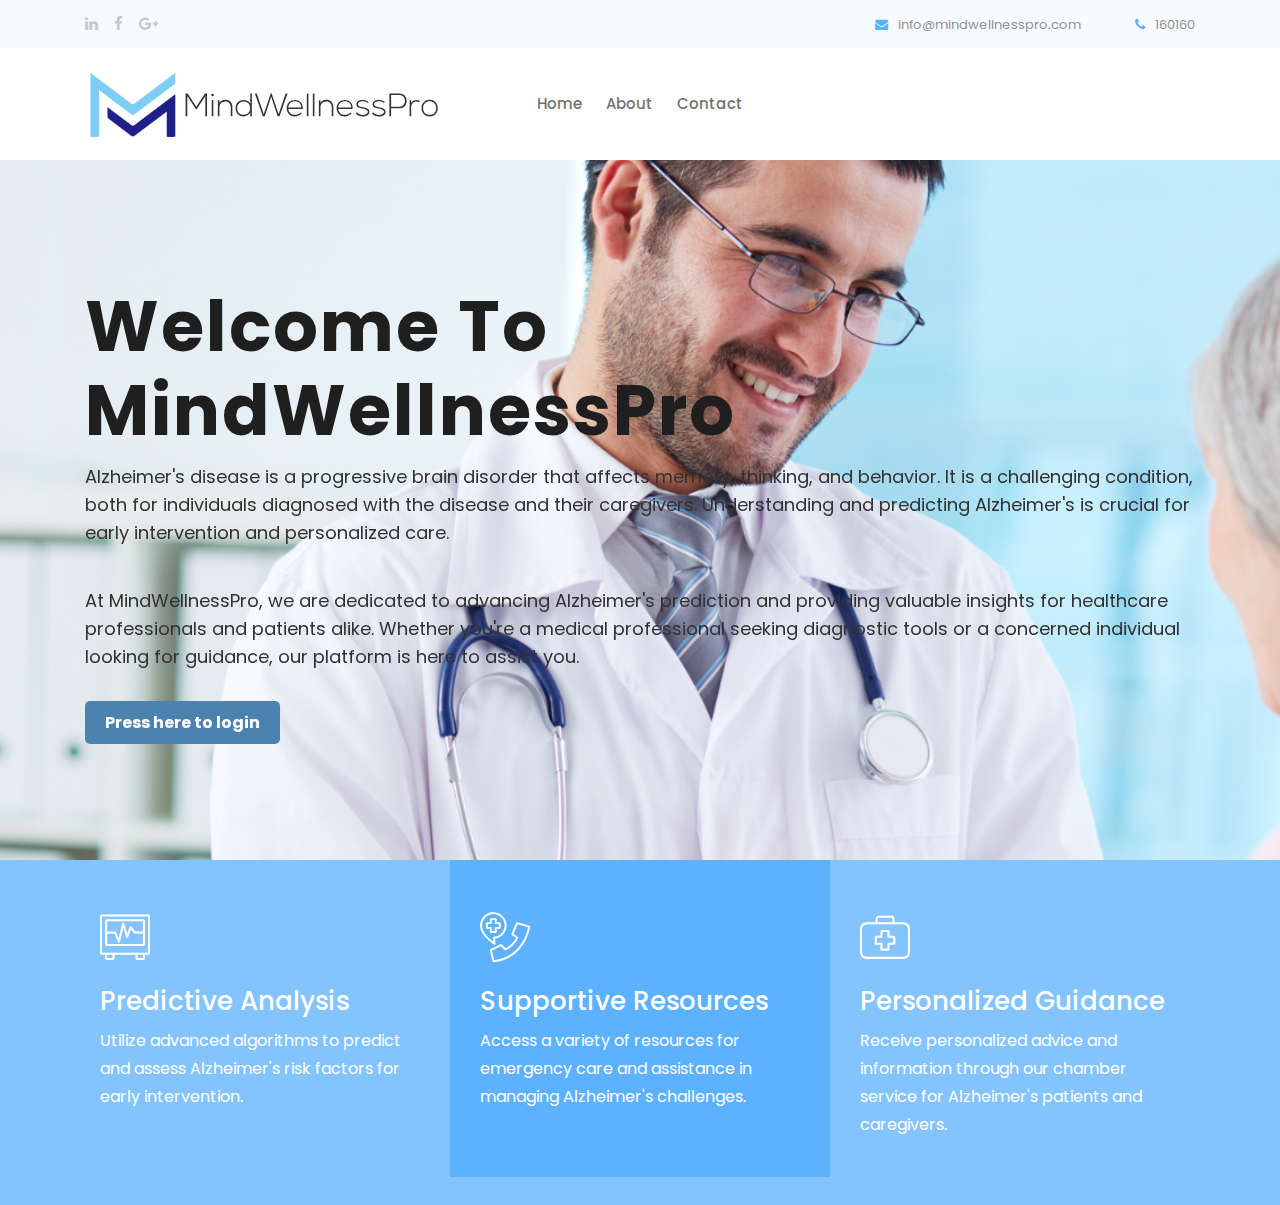
<file: index.html>
<!doctype html>
<html class="no-js" lang="zxx">

<head>
    <meta charset="utf-8">
    <meta http-equiv="x-ua-compatible" content="ie=edge">
    <title>MindWellnessPro</title>
    <meta name="description" content="">
    <meta name="viewport" content="width=device-width, initial-scale=1">

  

    <!-- CSS here -->
    <link rel="stylesheet" href="css/bootstrap.min.css">
    <link rel="stylesheet" href="css/owl.carousel.min.css">
    <link rel="stylesheet" href="css/magnific-popup.css">
    <link rel="stylesheet" href="css/font-awesome.min.css">
    <link rel="stylesheet" href="css/themify-icons.css">
    <link rel="stylesheet" href="css/nice-select.css">
    <link rel="stylesheet" href="css/flaticon.css">
    <link rel="stylesheet" href="css/gijgo.css">
    <link rel="stylesheet" href="css/animate.css">
    <link rel="stylesheet" href="css/slicknav.css">
    <link rel="stylesheet" href="css/style.css">
    <!-- <link rel="stylesheet" href="css/responsive.css"> -->
</head>

<body>
    <!--[if lte IE 9]>
            <p class="browserupgrade">You are using an <strong>outdated</strong> browser. Please <a href="https://browsehappy.com/">upgrade your browser</a> to improve your experience and security.</p>
        <![endif]-->
 
        
    <!-- header-start -->
    <header>
        <div class="header-area ">
            <div class="header-top_area">
                <div class="container">
                    <div class="row">
                        <div class="col-xl-6 col-md-6 ">
                            <div class="social_media_links">
                                <a href="#">
                                    <i class="fa fa-linkedin"></i>
                                </a>
                                <a href="#">
                                    <i class="fa fa-facebook"></i>
                                </a>
                                <a href="#">
                                    <i class="fa fa-google-plus"></i>
                                </a>
                            </div>
                        </div>
                        <div class="col-xl-6 col-md-6">
                            <div class="short_contact_list">
                                <ul>
                                    <li><a href="#"> <i class="fa fa-envelope"></i> info@mindwellnesspro.com</a></li>
                                    <li><a href="#"> <i class="fa fa-phone"></i> 160160</a></li>
                                </ul>
                            </div>
                        </div>
                    </div>
                </div>
            </div>
            <div id="sticky-header" class="main-header-area">
                <div class="container">
                    <div class="row align-items-center">
                        <div class="col-xl-3 col-lg-2">
                            <div class="logo">
                                <a href="index.html">
                                    <img src="img/logo.png" alt="">
                                </a>
                            </div>
                        </div>
                        <div class="col-xl-6 col-lg-7">
                            <div class="main-menu  d-none d-lg-block">
                                <nav>
                                    
                                    <ul id="navigation">
                                        <li><a class="active" href="index.html">home</a></li>
                                        <li><a href="about.html">About</a></li>
                                        <li><a href="contact.html">Contact</a></li>
                                    </ul>
                                </nav>
                            </div>
                        </div>
                       
                    </div>
                </div>
            </div>
        </div>
    </header>
    <!-- header-end -->

    <head>
        <!-- Your existing head content -->
    
        <style>
            /* Add this CSS to your stylesheet */
            .single_slider {
                background-size: cover; /* You can use 'contain' or specific values as well */
                background-position: center center; /* Center the background image */
                height: 400px; /* Set the desired height for your slider */
                width: 100%; /* Set the desired width for your slider */
            }
        </style>
    </head>
    
    <body>
        <!-- Your existing body content -->
    
        <!-- slider_area_start -->
        <div class="slider_area">
            <div class="slider_active owl-carousel">
                <div class="single_slider d-flex align-items-center" style="background-image: url('img/testmonial/2.png');">
                    <div class="container">
                        <div class="row">
                            <div class="col-xl-12">
                                <div class="slider_text">
                                    <h3> <span>Welcome to MindWellnessPro</span> </h3>
                                    <p>Alzheimer's disease is a progressive brain disorder that affects memory, thinking, and behavior. It is a challenging condition, both for individuals diagnosed with the disease and their caregivers. Understanding and predicting Alzheimer's is crucial for early intervention and personalized care.</p>
                                        <p>At MindWellnessPro, we are dedicated to advancing Alzheimer's prediction and providing valuable insights for healthcare professionals and patients alike. Whether you're a medical professional seeking diagnostic tools or a concerned individual looking for guidance, our platform is here to assist you.</p>
                                    
                                        <head>
                                            <meta charset="UTF-8">
                                            <meta name="viewport" content="width=device-width, initial-scale=1.0">
                                            <style>
                                              .boxed-btn3 {
                                                margin-right: 10px;
                                              }
                                            </style>
                                          </head>
                                          
                                          <body>
                                            <div class="centered-text-link">
                                                <a href="login.html" class="special-link">Press here to login</a>
                                            </div>
                                          </body>
                                        
                                </div>
                            </div>
                        </div>
                    </div>
                </div>
            </div>
        </div>
        <!-- slider_area_end -->

    <!-- service_area_start -->
    <div class="service_area">
        <div class="container p-0">
            <div class="row no-gutters">
                <div class="col-xl-4 col-md-4">
                    <div class="single_service">
                        <div class="icon">
                            <i class="flaticon-electrocardiogram"></i>
                        </div>
                        <h3>Predictive Analysis</h3>
                        <p>Utilize advanced algorithms to predict and assess Alzheimer's risk factors for early intervention.</p>
                        <a href="#" ></a>
                    </div>
                </div>
                <div class="col-xl-4 col-md-4">
                    <div class="single_service">
                        <div class="icon">
                            <i class="flaticon-emergency-call"></i>
                        </div>
                        <h3>Supportive Resources</h3>
                        <p>Access a variety of resources for emergency care and assistance in managing Alzheimer's challenges.</p>
                        <a href="#" ></a>
                    </div>
                </div>
                <div class="col-xl-4 col-md-4">
                    <div class="single_service">
                        <div class="icon">
                            <i class="flaticon-first-aid-kit"></i>
                        </div>
                        <h3>Personalized Guidance</h3>
                        <p>Receive personalized advice and information through our chamber service for Alzheimer's patients and caregivers.</p>
                        <a href="#" ></a>
                    </div>
                </div>
            </div>
        </div>
    </div>
   




    
    <!-- JS here -->
    <script src="js/vendor/modernizr-3.5.0.min.js"></script>
    <script src="js/vendor/jquery-1.12.4.min.js"></script>
    <script src="js/popper.min.js"></script>
    <script src="js/bootstrap.min.js"></script>
    <script src="js/owl.carousel.min.js"></script>
    <script src="js/isotope.pkgd.min.js"></script>
    <script src="js/ajax-form.js"></script>
    <script src="js/waypoints.min.js"></script>
    <script src="js/jquery.counterup.min.js"></script>
    <script src="js/imagesloaded.pkgd.min.js"></script>
    <script src="js/scrollIt.js"></script>
    <script src="js/jquery.scrollUp.min.js"></script>
    <script src="js/wow.min.js"></script>
    <script src="js/nice-select.min.js"></script>
    <script src="js/jquery.slicknav.min.js"></script>
    <script src="js/jquery.magnific-popup.min.js"></script>
    <script src="js/plugins.js"></script>
    <script src="js/gijgo.min.js"></script>
    <!--contact js-->
    <script src="js/contact.js"></script>
    <script src="js/jquery.ajaxchimp.min.js"></script>
    <script src="js/jquery.form.js"></script>
    <script src="js/jquery.validate.min.js"></script>
    <script src="js/mail-script.js"></script>

    <script src="js/main.js"></script>
    <script>
        $('#datepicker').datepicker({
            iconsLibrary: 'fontawesome',
            icons: {
                rightIcon: '<span class="fa fa-caret-down"></span>'
            }
        });
        $('#datepicker2').datepicker({
            iconsLibrary: 'fontawesome',
            icons: {
                rightIcon: '<span class="fa fa-caret-down"></span>'
            }

        });
    $(document).ready(function() {
    $('.js-example-basic-multiple').select2();
});
    </script>
</body>

</html>
</file>
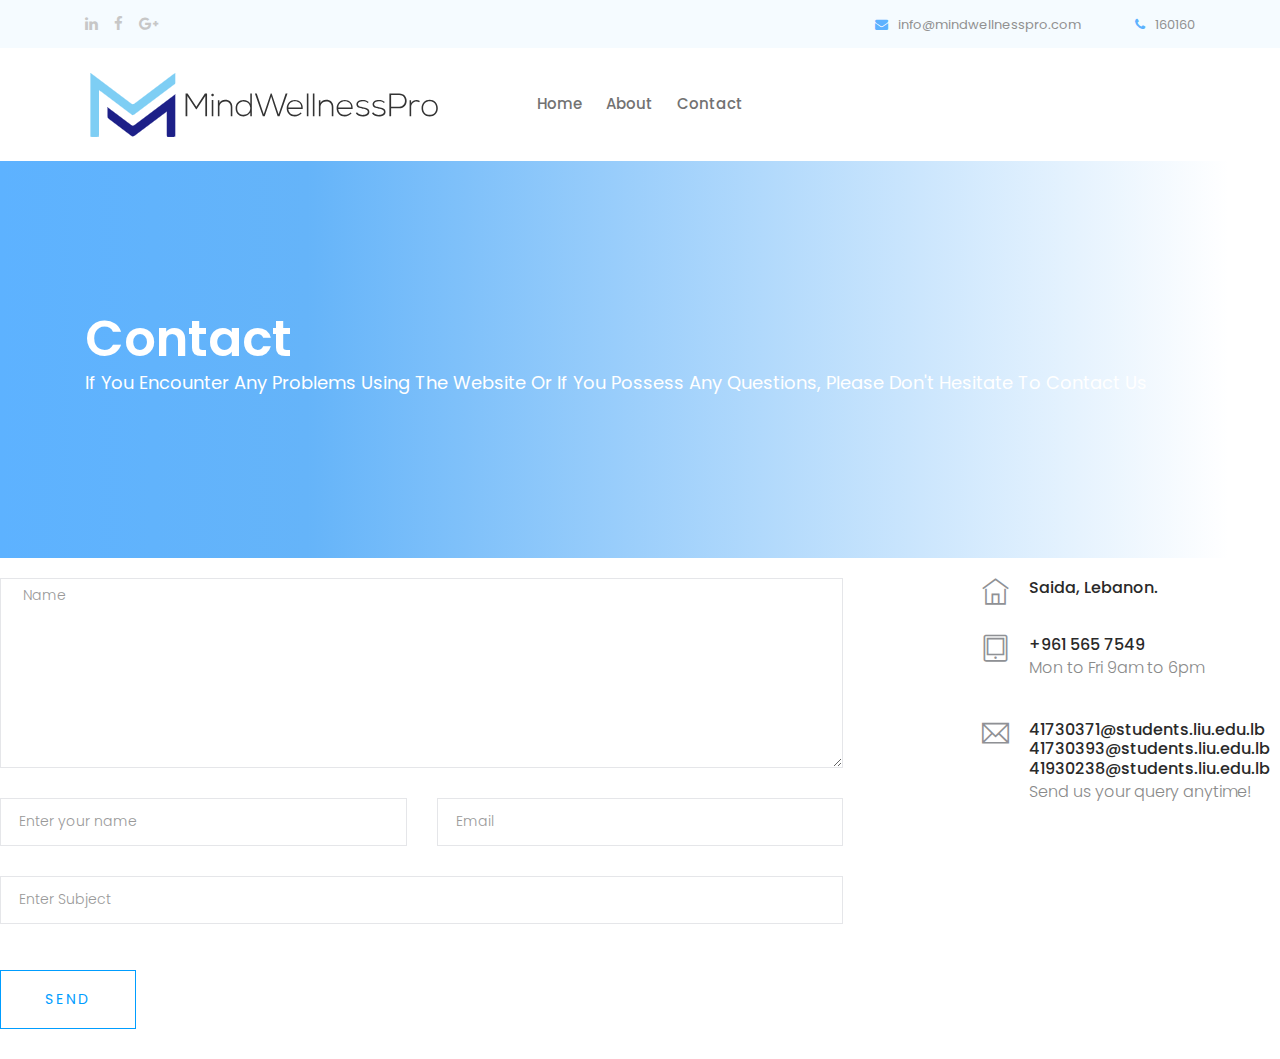
<file: contact.html>
<!doctype html>
<html class="no-js" lang="zxx">

<head>
    <meta charset="utf-8">
    <meta http-equiv="x-ua-compatible" content="ie=edge">
    <title>MindWellnessPro</title>
    <meta name="description" content="">
    <meta name="viewport" content="width=device-width, initial-scale=1">


    <!-- CSS here -->
    <link rel="stylesheet" href="css/bootstrap.min.css">
    <link rel="stylesheet" href="css/owl.carousel.min.css">
    <link rel="stylesheet" href="css/magnific-popup.css">
    <link rel="stylesheet" href="css/font-awesome.min.css">
    <link rel="stylesheet" href="css/themify-icons.css">
    <link rel="stylesheet" href="css/nice-select.css">
    <link rel="stylesheet" href="css/flaticon.css">
    <link rel="stylesheet" href="css/gijgo.css">
    <link rel="stylesheet" href="css/animate.css">
    <link rel="stylesheet" href="css/slicknav.css">
    <link rel="stylesheet" href="css/style.css">
    <!-- <link rel="stylesheet" href="css/responsive.css"> -->
</head>

<body>
    <!--[if lte IE 9]>
            <p class="browserupgrade">You are using an <strong>outdated</strong> browser. Please <a href="https://browsehappy.com/">upgrade your browser</a> to improve your experience and security.</p>
        <![endif]-->


    <!-- header-start -->
    <header>
        <div class="header-area ">
            <div class="header-top_area">
                <div class="container">
                    <div class="row">
                        <div class="col-xl-6 col-md-6 ">
                            <div class="social_media_links">
                                <a href="#">
                                    <i class="fa fa-linkedin"></i>
                                </a>
                                <a href="#">
                                    <i class="fa fa-facebook"></i>
                                </a>
                                <a href="#">
                                    <i class="fa fa-google-plus"></i>
                                </a>
                            </div>
                        </div>
                        <div class="col-xl-6 col-md-6">
                            <div class="short_contact_list">
                                <ul>
                                    <li><a href="#"> <i class="fa fa-envelope"></i> info@mindwellnesspro.com</a></li>
                                    <li><a href="#"> <i class="fa fa-phone"></i> 160160</a></li>
                                </ul>
                            </div>
                        </div>
                    </div>
                </div>
            </div>
            <div id="sticky-header" class="main-header-area">
                <div class="container">
                    <div class="row align-items-center">
                        <div class="col-xl-3 col-lg-2">
                            <div class="logo">
                                <a href="index.html">
                                    <img src="img/logo.png" alt="">
                                </a>
                            </div>
                        </div>
                        <div class="col-xl-6 col-lg-7">
                            <div class="main-menu  d-none d-lg-block">
                                <nav>
                                    <ul id="navigation">
                                        <li><a class="active" href="index.html">home</a></li>
                                        <li><a href="about.html">About</a></li>
                                        <li><a href="contact.html">Contact</a></li>
                                    </ul>
                                </nav>
                            </div>
                        </div>
                       
                        <div class="col-12">
                            <div class="mobile_menu d-block d-lg-none"></div>
                        </div>
                    </div>
                </div>
            </div>
        </div>
    </header>
    <!-- header-end -->
 
    <!-- bradcam_area_start  -->
    <div class="bradcam_area  bradcam_overlay">
     
        <div class="container">
            <div class="row">
                <div class="col-xl-12">
                    <div class="bradcam_text">
                        <h3>contact</h3>
                        <p><a href="index.html">If you encounter any problems using the website or if you possess any questions, please don't hesitate to contact us </a> </p>
                    </div>
                </div>
            </div>
        </div>
    </div>
    <!-- bradcam_area_end  -->

  
                 
    
                </div>
    
    
                <div class="row">
                    <div class="col-12">
                        <h2 class="contact-title">           </h2>
                    </div>
                    <div class="col-lg-8">
                        <form class="form-contact contact_form" action="contact_process.php" method="post" id="contactForm" novalidate="novalidate">
                            <div class="row">
                                <div class="col-12">
                                    <div class="form-group">
                                        <textarea class="form-control w-100" name="message" id="message" cols="30" rows="9" onfocus="this.placeholder = ''" onblur="this.placeholder = 'Enter Message'" placeholder=" Name"></textarea>
                                    </div>
                                </div>
                                <div class="col-sm-6">
                                    <div class="form-group">
                                        <input class="form-control valid" name="name" id="name" type="text" onfocus="this.placeholder = ''" onblur="this.placeholder = 'Enter your name'" placeholder="Enter your name">
                                    </div>
                                </div>
                                <div class="col-sm-6">
                                    <div class="form-group">
                                        <input class="form-control valid" name="email" id="email" type="email" onfocus="this.placeholder = ''" onblur="this.placeholder = 'Enter email address'" placeholder="Email">
                                    </div>
                                </div>
                                <div class="col-12">
                                    <div class="form-group">
                                        <input class="form-control" name="subject" id="subject" type="text" onfocus="this.placeholder = ''" onblur="this.placeholder = 'Enter Subject'" placeholder="Enter Subject">
                                    </div>
                                </div>
                            </div>
                            <div class="form-group mt-3">
                                <button type="submit" class="button button-contactForm boxed-btn">Send</button>
                            </div>
                        </form>
                    </div>
                    <div class="col-lg-3 offset-lg-1">
                        <div class="media contact-info">
                            <span class="contact-info__icon"><i class="ti-home"></i></span>
                            <div class="media-body">
                                <h3>Saida, Lebanon.</h3>
                                
                            </div>
                        </div>
                        <div class="media contact-info">
                            <span class="contact-info__icon"><i class="ti-tablet"></i></span>
                            <div class="media-body">
                                <h3>+961 565 7549</h3>
                                <p>Mon to Fri 9am to 6pm</p>
                            </div>
                        </div>
                        <div class="media contact-info">
                            <span class="contact-info__icon"><i class="ti-email"></i></span>
                            <div class="media-body">
                                <h3>41730371@students.liu.edu.lb</h3>
                                <h3>41730393@students.liu.edu.lb</h3>
                                <h3>41930238@students.liu.edu.lb</h3>
                                <p>Send us your query anytime!</p>
                            </div>
                        </div>
                    </div>
                </div>
            </div>
        </section>
    <!-- ================ contact section end ================= -->
   


    
        <!-- JS here -->
        <script src="js/vendor/modernizr-3.5.0.min.js"></script>
        <script src="js/vendor/jquery-1.12.4.min.js"></script>
        <script src="js/popper.min.js"></script>
        <script src="js/bootstrap.min.js"></script>
        <script src="js/owl.carousel.min.js"></script>
        <script src="js/isotope.pkgd.min.js"></script>
        <script src="js/ajax-form.js"></script>
        <script src="js/waypoints.min.js"></script>
        <script src="js/jquery.counterup.min.js"></script>
        <script src="js/imagesloaded.pkgd.min.js"></script>
        <script src="js/scrollIt.js"></script>
        <script src="js/jquery.scrollUp.min.js"></script>
        <script src="js/wow.min.js"></script>
        <script src="js/nice-select.min.js"></script>
        <script src="js/jquery.slicknav.min.js"></script>
        <script src="js/jquery.magnific-popup.min.js"></script>
        <script src="js/plugins.js"></script>
        <script src="js/gijgo.min.js"></script>
    
        <!--contact js-->
        <script src="js/contact.js"></script>
        <script src="js/jquery.ajaxchimp.min.js"></script>
        <script src="js/jquery.form.js"></script>
        <script src="js/jquery.validate.min.js"></script>
        <script src="js/mail-script.js"></script>
    
        <script src="js/main.js"></script>
        <script>
            $('#datepicker').datepicker({
                iconsLibrary: 'fontawesome',
                icons: {
                 rightIcon: '<span class="fa fa-caret-down"></span>'
             }
            });
            $('#datepicker2').datepicker({
                iconsLibrary: 'fontawesome',
                icons: {
                 rightIcon: '<span class="fa fa-caret-down"></span>'
             }
    
            });
        </script>
    </body>
    
    </html>
</file>
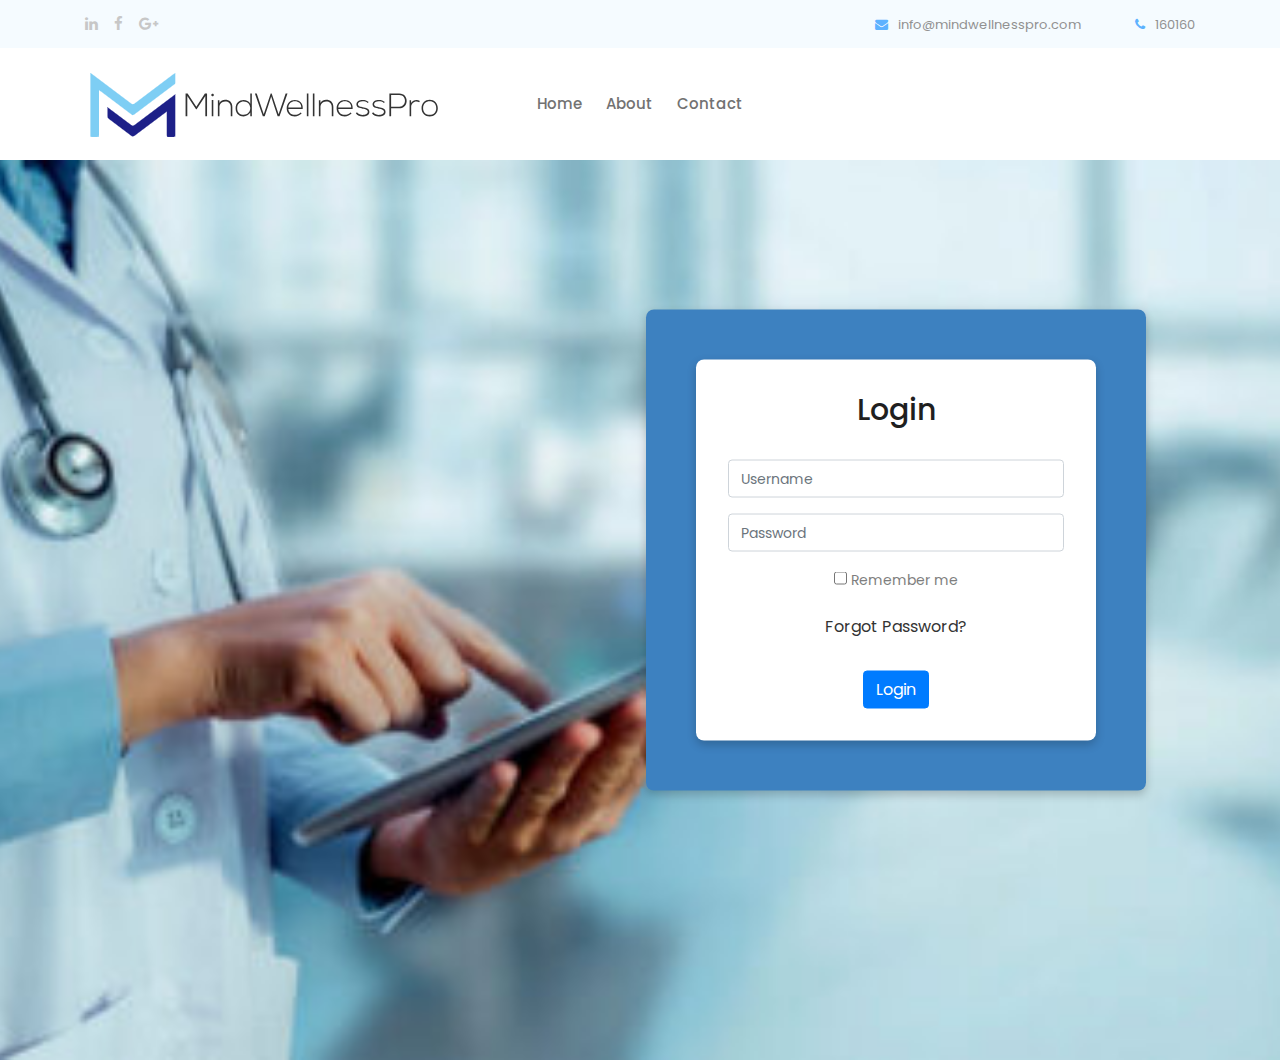
<file: login.html>
<!doctype html>
<html class="no-js" lang="zxx">

<head>
    <meta charset="utf-8">
    <meta http-equiv="x-ua-compatible" content="ie=edge">
    <title>MindWellnessPro</title>
    <meta name="description" content="">
    <meta name="viewport" content="width=device-width, initial-scale=1">

    <!-- CSS here -->
    <link rel="stylesheet" href="css/bootstrap.min.css">
    <link rel="stylesheet" href="css/owl.carousel.min.css">
    <link rel="stylesheet" href="css/magnific-popup.css">
    <link rel="stylesheet" href="css/font-awesome.min.css">
    <link rel="stylesheet" href="css/themify-icons.css">
    <link rel="stylesheet" href="css/nice-select.css">
    <link rel="stylesheet" href="css/flaticon.css">
    <link rel="stylesheet" href="css/gijgo.css">
    <link rel="stylesheet" href="css/animate.css">
    <link rel="stylesheet" href="css/slicknav.css">
    <link rel="stylesheet" href="css/style.css">
    <!-- <link rel="stylesheet" href="css/responsive.css"> -->
    <style>
        /* Add the provided CSS here */
        body {
            margin: 0;
            padding: 0;
        }

        .bg-container {
            background-image: url('img/lo.jpg');
            background-size: cover;
            background-position: center;
            height: 100vh;
            display: flex;
            justify-content: center;
            align-items: center;
        }

        .login-container {
            background-color: rgb(255, 255, 255);
            padding: 32px;
            border-radius: 8px;
            box-shadow: 0 4px 10px 0 rgba(0, 0, 0, 0.2);
            text-align: center;
            position: relative;
            width: 400px; /* Adjust the width as needed */
            
        }

        .login-container h2 {
            margin-bottom: 32px;
        }

        .form-control {
            width: 100%;
        }

        .login-container form button {
            margin-top: 16px;
        }

        .forgot-pass {
            margin-top: 16px;
            display: block;
            color: #333;
        }

        .forgot-pass:hover {
            text-decoration: underline;
        }

        .login-box {
    position: absolute;
    top: calc(50% - -100px); /* Adjust the value based on the height of the box */
    left: 70%;
    transform: translate(-50%, -50%);
    padding: 50px;
    
    background-color: #3d81c0;
    border-radius: 8px;
    box-shadow: 0 4px 10px 0 rgba(0, 0, 0, 0.2);
    z-index: 9999;
}

    </style>
</head>

<body>
    <!--[if lte IE 9]>
            <p class="browserupgrade">You are using an <strong>outdated</strong> browser. Please <a href="https://browsehappy.com/">upgrade your browser</a> to improve your experience and security.</p>
        <![endif]-->


    <!-- header-start -->
    <header>
        <div class="header-area ">
            <div class="header-top_area">
                <div class="container">
                    <div class="row">
                        <div class="col-xl-6 col-md-6 ">
                            <div class="social_media_links">
                                <a href="#">
                                    <i class="fa fa-linkedin"></i>
                                </a>
                                <a href="#">
                                    <i class="fa fa-facebook"></i>
                                </a>
                                <a href="#">
                                    <i class="fa fa-google-plus"></i>
                                </a>
                            </div>
                        </div>
                        <div class="col-xl-6 col-md-6">
                            <div class="short_contact_list">
                                <ul>
                                    <li><a href="#"> <i class="fa fa-envelope"></i> info@mindwellnesspro.com</a></li>
                                    <li><a href="#"> <i class="fa fa-phone"></i> 160160</a></li>
                                </ul>
                            </div>
                        </div>
                    </div>
                </div>
            </div>
            <div id="sticky-header" class="main-header-area">
                <div class="container">
                    <div class="row align-items-center">
                        <div class="col-xl-3 col-lg-2">
                            <div class="logo">
                                <a href="index.html">
                                    <img src="img/logo.png" alt="">
                                </a>
                            </div>
                        </div>
                        <div class="col-xl-6 col-lg-7">
                            <div class="main-menu  d-none d-lg-block">
                                <nav>

                                    <ul id="navigation">
                                        <li><a class="active" href="index.html">home</a></li>
                                        <li><a href="about.html">About</a></li>
                                        <li><a href="contact.html">Contact</a></li>
                                    </ul>
                                </nav>
                            </div>
                        </div>

                    </div>
                </div>
            </div>
        </div>
    </header>
    <!-- header-end -->

    <!-- Start Login form -->
    <div class="bg-container">
        <div class="login-box">
            <div class="login-container">
                <h2>Login</h2>
                <form method="POST" action="{{ url_for('do_login') }}">
                    <div class="form-group">
                        <input type="text" class="form-control" name="username" placeholder="Username" required="">
                    </div>
                    <div class="form-group">
                        <input type="password" class="form-control" name="password" placeholder="Password" required="">
                    </div>
                    <div class="form-group remem_area">
                        <label><input type="checkbox" id="remember_box"> Remember me</label>
                        <a href="#" class="forgot-pass">Forgot Password?</a>
                    </div>
                    <div class="submit_button text-center">
                        <button type="submit" class="btn btn-primary" name="">Login</button>
                    </div>
                </form>
            </div>
        </div>
    </div>
    <!-- End Login form -->

    

    <!-- JS here -->
    <script src="js/vendor/modernizr-3.5.0.min.js"></script>
    <script src="js/vendor/jquery-1.12.4.min.js"></script>
    <script src="js/popper.min.js"></script>
    <script src="js/bootstrap.min.js"></script>
    <script src="js/owl.carousel.min.js"></script>
    <script src="js/isotope.pkgd.min.js"></script>
    <script src="js/ajax-form.js"></script>
    <script src="js/waypoints.min.js"></script>
    <script src="js/jquery.counterup.min.js"></script>
    <script src="js/imagesloaded.pkgd.min.js"></script>
    <script src="js/scrollIt.js"></script>
    <script src="js/jquery.scrollUp.min.js"></script>
    <script src="js/wow.min.js"></script>
    <script src="js/nice-select.min.js"></script>
    <script src="js/jquery.slicknav.min.js"></script>
    <script src="js/jquery.magnific-popup.min.js"></script>
    <script src="js/plugins.js"></script>
    <script src="js/gijgo.min.js"></script>
    <!--contact js-->
    <script src="js/contact.js"></script>
    <script src="js/jquery.ajaxchimp.min.js"></script>
    <script src="js/jquery.form.js"></script>
    <script src="js/jquery.validate.min.js"></script>
    <script src="js/mail-script.js"></script>
    <script src="js/main.js"></script>
</body>

</html>
</file>
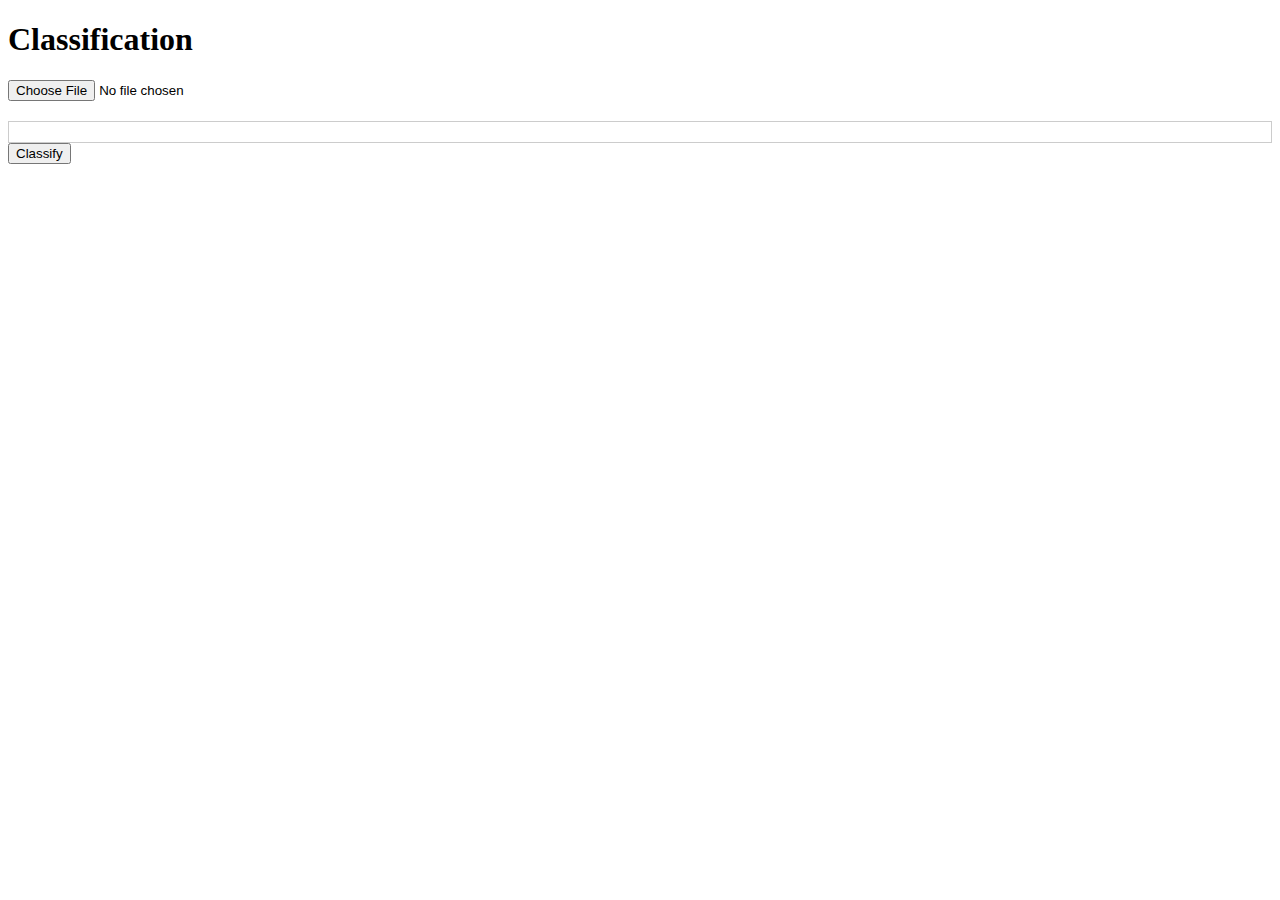
<file: upload.html>
<!DOCTYPE html>
<html lang="en">
<head>
  <meta charset="UTF-8">
  <meta name="viewport" content="width=device-width, initial-scale=1.0">
  <title>Classification</title>
  <style>
    #resultBox {
      border: 1px solid #ccc;
      padding: 10px;
      margin-top: 20px;
    }
  </style>
</head>
<body>
  <h1>Classification</h1>
  <input type="file" id="file">
  <div id="resultBox"></div>
  <button id="classifyButton">Classify</button>
  <script>
    document.getElementById('classifyButton').addEventListener('click', function() {
      var fileInput = document.getElementById('file');
      if (fileInput.files.length > 0) {
        var file = fileInput.files[0];
        classify(file);
      } else {
        alert('Please select a file to classify.');
      }
    });

    function classify(file) {
      var formData = new FormData();
      formData.append('file', file);

      fetch('/predict', {
        method: 'POST',
        body: formData
      })
      .then(response => {
        if (!response.ok) {
          throw new Error('Failed to fetch');
        }
        return response.json();
      })
      .then(prediction => {
        var resultBox = document.getElementById('resultBox');
        if (prediction.result) {
          resultBox.textContent = 'Prediction: ' + prediction.result;
        } else {
          resultBox.textContent = 'No result returned.';
        }
      })
      .catch(error => {
        console.error('Error:', error);
        var resultBox = document.getElementById('resultBox');
        resultBox.textContent = 'An error occurred. Please try again later.';
      });
    }
  </script>
</body>
</html>
</file>
<file: css/themify-icons.css>
@font-face {
	font-family: 'themify';
	src:url('../fonts/themify.eot?-fvbane');
	src:url('../fonts/themify.eot?#iefix-fvbane') format('embedded-opentype'),
		url('../fonts/themify.woff?-fvbane') format('woff'),
		url('../fonts/themify.ttf?-fvbane') format('truetype'),
		url('../fonts/themify.svg?-fvbane#themify') format('svg');
	font-weight: normal;
	font-style: normal;
}

[class^="ti-"], [class*=" ti-"] {
	font-family: 'themify';
	/* speak: none; */
	font-style: normal;
	font-weight: normal;
	font-variant: normal;
	text-transform: none;
	line-height: 1;

	/* Better Font Rendering =========== */
	-webkit-font-smoothing: antialiased;
	-moz-osx-font-smoothing: grayscale;
}

.ti-wand:before {
	content: "\e600";
}
.ti-volume:before {
	content: "\e601";
}
.ti-user:before {
	content: "\e602";
}
.ti-unlock:before {
	content: "\e603";
}
.ti-unlink:before {
	content: "\e604";
}
.ti-trash:before {
	content: "\e605";
}
.ti-thought:before {
	content: "\e606";
}
.ti-target:before {
	content: "\e607";
}
.ti-tag:before {
	content: "\e608";
}
.ti-tablet:before {
	content: "\e609";
}
.ti-star:before {
	content: "\e60a";
}
.ti-spray:before {
	content: "\e60b";
}
.ti-signal:before {
	content: "\e60c";
}
.ti-shopping-cart:before {
	content: "\e60d";
}
.ti-shopping-cart-full:before {
	content: "\e60e";
}
.ti-settings:before {
	content: "\e60f";
}
.ti-search:before {
	content: "\e610";
}
.ti-zoom-in:before {
	content: "\e611";
}
.ti-zoom-out:before {
	content: "\e612";
}
.ti-cut:before {
	content: "\e613";
}
.ti-ruler:before {
	content: "\e614";
}
.ti-ruler-pencil:before {
	content: "\e615";
}
.ti-ruler-alt:before {
	content: "\e616";
}
.ti-bookmark:before {
	content: "\e617";
}
.ti-bookmark-alt:before {
	content: "\e618";
}
.ti-reload:before {
	content: "\e619";
}
.ti-plus:before {
	content: "\e61a";
}
.ti-pin:before {
	content: "\e61b";
}
.ti-pencil:before {
	content: "\e61c";
}
.ti-pencil-alt:before {
	content: "\e61d";
}
.ti-paint-roller:before {
	content: "\e61e";
}
.ti-paint-bucket:before {
	content: "\e61f";
}
.ti-na:before {
	content: "\e620";
}
.ti-mobile:before {
	content: "\e621";
}
.ti-minus:before {
	content: "\e622";
}
.ti-medall:before {
	content: "\e623";
}
.ti-medall-alt:before {
	content: "\e624";
}
.ti-marker:before {
	content: "\e625";
}
.ti-marker-alt:before {
	content: "\e626";
}
.ti-arrow-up:before {
	content: "\e627";
}
.ti-arrow-right:before {
	content: "\e628";
}
.ti-arrow-left:before {
	content: "\e629";
}
.ti-arrow-down:before {
	content: "\e62a";
}
.ti-lock:before {
	content: "\e62b";
}
.ti-location-arrow:before {
	content: "\e62c";
}
.ti-link:before {
	content: "\e62d";
}
.ti-layout:before {
	content: "\e62e";
}
.ti-layers:before {
	content: "\e62f";
}
.ti-layers-alt:before {
	content: "\e630";
}
.ti-key:before {
	content: "\e631";
}
.ti-import:before {
	content: "\e632";
}
.ti-image:before {
	content: "\e633";
}
.ti-heart:before {
	content: "\e634";
}
.ti-heart-broken:before {
	content: "\e635";
}
.ti-hand-stop:before {
	content: "\e636";
}
.ti-hand-open:before {
	content: "\e637";
}
.ti-hand-drag:before {
	content: "\e638";
}
.ti-folder:before {
	content: "\e639";
}
.ti-flag:before {
	content: "\e63a";
}
.ti-flag-alt:before {
	content: "\e63b";
}
.ti-flag-alt-2:before {
	content: "\e63c";
}
.ti-eye:before {
	content: "\e63d";
}
.ti-export:before {
	content: "\e63e";
}
.ti-exchange-vertical:before {
	content: "\e63f";
}
.ti-desktop:before {
	content: "\e640";
}
.ti-cup:before {
	content: "\e641";
}
.ti-crown:before {
	content: "\e642";
}
.ti-comments:before {
	content: "\e643";
}
.ti-comment:before {
	content: "\e644";
}
.ti-comment-alt:before {
	content: "\e645";
}
.ti-close:before {
	content: "\e646";
}
.ti-clip:before {
	content: "\e647";
}
.ti-angle-up:before {
	content: "\e648";
}
.ti-angle-right:before {
	content: "\e649";
}
.ti-angle-left:before {
	content: "\e64a";
}
.ti-angle-down:before {
	content: "\e64b";
}
.ti-check:before {
	content: "\e64c";
}
.ti-check-box:before {
	content: "\e64d";
}
.ti-camera:before {
	content: "\e64e";
}
.ti-announcement:before {
	content: "\e64f";
}
.ti-brush:before {
	content: "\e650";
}
.ti-briefcase:before {
	content: "\e651";
}
.ti-bolt:before {
	content: "\e652";
}
.ti-bolt-alt:before {
	content: "\e653";
}
.ti-blackboard:before {
	content: "\e654";
}
.ti-bag:before {
	content: "\e655";
}
.ti-move:before {
	content: "\e656";
}
.ti-arrows-vertical:before {
	content: "\e657";
}
.ti-arrows-horizontal:before {
	content: "\e658";
}
.ti-fullscreen:before {
	content: "\e659";
}
.ti-arrow-top-right:before {
	content: "\e65a";
}
.ti-arrow-top-left:before {
	content: "\e65b";
}
.ti-arrow-circle-up:before {
	content: "\e65c";
}
.ti-arrow-circle-right:before {
	content: "\e65d";
}
.ti-arrow-circle-left:before {
	content: "\e65e";
}
.ti-arrow-circle-down:before {
	content: "\e65f";
}
.ti-angle-double-up:before {
	content: "\e660";
}
.ti-angle-double-right:before {
	content: "\e661";
}
.ti-angle-double-left:before {
	content: "\e662";
}
.ti-angle-double-down:before {
	content: "\e663";
}
.ti-zip:before {
	content: "\e664";
}
.ti-world:before {
	content: "\e665";
}
.ti-wheelchair:before {
	content: "\e666";
}
.ti-view-list:before {
	content: "\e667";
}
.ti-view-list-alt:before {
	content: "\e668";
}
.ti-view-grid:before {
	content: "\e669";
}
.ti-uppercase:before {
	content: "\e66a";
}
.ti-upload:before {
	content: "\e66b";
}
.ti-underline:before {
	content: "\e66c";
}
.ti-truck:before {
	content: "\e66d";
}
.ti-timer:before {
	content: "\e66e";
}
.ti-ticket:before {
	content: "\e66f";
}
.ti-thumb-up:before {
	content: "\e670";
}
.ti-thumb-down:before {
	content: "\e671";
}
.ti-text:before {
	content: "\e672";
}
.ti-stats-up:before {
	content: "\e673";
}
.ti-stats-down:before {
	content: "\e674";
}
.ti-split-v:before {
	content: "\e675";
}
.ti-split-h:before {
	content: "\e676";
}
.ti-smallcap:before {
	content: "\e677";
}
.ti-shine:before {
	content: "\e678";
}
.ti-shift-right:before {
	content: "\e679";
}
.ti-shift-left:before {
	content: "\e67a";
}
.ti-shield:before {
	content: "\e67b";
}
.ti-notepad:before {
	content: "\e67c";
}
.ti-server:before {
	content: "\e67d";
}
.ti-quote-right:before {
	content: "\e67e";
}
.ti-quote-left:before {
	content: "\e67f";
}
.ti-pulse:before {
	content: "\e680";
}
.ti-printer:before {
	content: "\e681";
}
.ti-power-off:before {
	content: "\e682";
}
.ti-plug:before {
	content: "\e683";
}
.ti-pie-chart:before {
	content: "\e684";
}
.ti-paragraph:before {
	content: "\e685";
}
.ti-panel:before {
	content: "\e686";
}
.ti-package:before {
	content: "\e687";
}
.ti-music:before {
	content: "\e688";
}
.ti-music-alt:before {
	content: "\e689";
}
.ti-mouse:before {
	content: "\e68a";
}
.ti-mouse-alt:before {
	content: "\e68b";
}
.ti-money:before {
	content: "\e68c";
}
.ti-microphone:before {
	content: "\e68d";
}
.ti-menu:before {
	content: "\e68e";
}
.ti-menu-alt:before {
	content: "\e68f";
}
.ti-map:before {
	content: "\e690";
}
.ti-map-alt:before {
	content: "\e691";
}
.ti-loop:before {
	content: "\e692";
}
.ti-location-pin:before {
	content: "\e693";
}
.ti-list:before {
	content: "\e694";
}
.ti-light-bulb:before {
	content: "\e695";
}
.ti-Italic:before {
	content: "\e696";
}
.ti-info:before {
	content: "\e697";
}
.ti-infinite:before {
	content: "\e698";
}
.ti-id-badge:before {
	content: "\e699";
}
.ti-hummer:before {
	content: "\e69a";
}
.ti-home:before {
	content: "\e69b";
}
.ti-help:before {
	content: "\e69c";
}
.ti-headphone:before {
	content: "\e69d";
}
.ti-harddrives:before {
	content: "\e69e";
}
.ti-harddrive:before {
	content: "\e69f";
}
.ti-gift:before {
	content: "\e6a0";
}
.ti-game:before {
	content: "\e6a1";
}
.ti-filter:before {
	content: "\e6a2";
}
.ti-files:before {
	content: "\e6a3";
}
.ti-file:before {
	content: "\e6a4";
}
.ti-eraser:before {
	content: "\e6a5";
}
.ti-envelope:before {
	content: "\e6a6";
}
.ti-download:before {
	content: "\e6a7";
}
.ti-direction:before {
	content: "\e6a8";
}
.ti-direction-alt:before {
	content: "\e6a9";
}
.ti-dashboard:before {
	content: "\e6aa";
}
.ti-control-stop:before {
	content: "\e6ab";
}
.ti-control-shuffle:before {
	content: "\e6ac";
}
.ti-control-play:before {
	content: "\e6ad";
}
.ti-control-pause:before {
	content: "\e6ae";
}
.ti-control-forward:before {
	content: "\e6af";
}
.ti-control-backward:before {
	content: "\e6b0";
}
.ti-cloud:before {
	content: "\e6b1";
}
.ti-cloud-up:before {
	content: "\e6b2";
}
.ti-cloud-down:before {
	content: "\e6b3";
}
.ti-clipboard:before {
	content: "\e6b4";
}
.ti-car:before {
	content: "\e6b5";
}
.ti-calendar:before {
	content: "\e6b6";
}
.ti-book:before {
	content: "\e6b7";
}
.ti-bell:before {
	content: "\e6b8";
}
.ti-basketball:before {
	content: "\e6b9";
}
.ti-bar-chart:before {
	content: "\e6ba";
}
.ti-bar-chart-alt:before {
	content: "\e6bb";
}
.ti-back-right:before {
	content: "\e6bc";
}
.ti-back-left:before {
	content: "\e6bd";
}
.ti-arrows-corner:before {
	content: "\e6be";
}
.ti-archive:before {
	content: "\e6bf";
}
.ti-anchor:before {
	content: "\e6c0";
}
.ti-align-right:before {
	content: "\e6c1";
}
.ti-align-left:before {
	content: "\e6c2";
}
.ti-align-justify:before {
	content: "\e6c3";
}
.ti-align-center:before {
	content: "\e6c4";
}
.ti-alert:before {
	content: "\e6c5";
}
.ti-alarm-clock:before {
	content: "\e6c6";
}
.ti-agenda:before {
	content: "\e6c7";
}
.ti-write:before {
	content: "\e6c8";
}
.ti-window:before {
	content: "\e6c9";
}
.ti-widgetized:before {
	content: "\e6ca";
}
.ti-widget:before {
	content: "\e6cb";
}
.ti-widget-alt:before {
	content: "\e6cc";
}
.ti-wallet:before {
	content: "\e6cd";
}
.ti-video-clapper:before {
	content: "\e6ce";
}
.ti-video-camera:before {
	content: "\e6cf";
}
.ti-vector:before {
	content: "\e6d0";
}
.ti-themify-logo:before {
	content: "\e6d1";
}
.ti-themify-favicon:before {
	content: "\e6d2";
}
.ti-themify-favicon-alt:before {
	content: "\e6d3";
}
.ti-support:before {
	content: "\e6d4";
}
.ti-stamp:before {
	content: "\e6d5";
}
.ti-split-v-alt:before {
	content: "\e6d6";
}
.ti-slice:before {
	content: "\e6d7";
}
.ti-shortcode:before {
	content: "\e6d8";
}
.ti-shift-right-alt:before {
	content: "\e6d9";
}
.ti-shift-left-alt:before {
	content: "\e6da";
}
.ti-ruler-alt-2:before {
	content: "\e6db";
}
.ti-receipt:before {
	content: "\e6dc";
}
.ti-pin2:before {
	content: "\e6dd";
}
.ti-pin-alt:before {
	content: "\e6de";
}
.ti-pencil-alt2:before {
	content: "\e6df";
}
.ti-palette:before {
	content: "\e6e0";
}
.ti-more:before {
	content: "\e6e1";
}
.ti-more-alt:before {
	content: "\e6e2";
}
.ti-microphone-alt:before {
	content: "\e6e3";
}
.ti-magnet:before {
	content: "\e6e4";
}
.ti-line-double:before {
	content: "\e6e5";
}
.ti-line-dotted:before {
	content: "\e6e6";
}
.ti-line-dashed:before {
	content: "\e6e7";
}
.ti-layout-width-full:before {
	content: "\e6e8";
}
.ti-layout-width-default:before {
	content: "\e6e9";
}
.ti-layout-width-default-alt:before {
	content: "\e6ea";
}
.ti-layout-tab:before {
	content: "\e6eb";
}
.ti-layout-tab-window:before {
	content: "\e6ec";
}
.ti-layout-tab-v:before {
	content: "\e6ed";
}
.ti-layout-tab-min:before {
	content: "\e6ee";
}
.ti-layout-slider:before {
	content: "\e6ef";
}
.ti-layout-slider-alt:before {
	content: "\e6f0";
}
.ti-layout-sidebar-right:before {
	content: "\e6f1";
}
.ti-layout-sidebar-none:before {
	content: "\e6f2";
}
.ti-layout-sidebar-left:before {
	content: "\e6f3";
}
.ti-layout-placeholder:before {
	content: "\e6f4";
}
.ti-layout-menu:before {
	content: "\e6f5";
}
.ti-layout-menu-v:before {
	content: "\e6f6";
}
.ti-layout-menu-separated:before {
	content: "\e6f7";
}
.ti-layout-menu-full:before {
	content: "\e6f8";
}
.ti-layout-media-right-alt:before {
	content: "\e6f9";
}
.ti-layout-media-right:before {
	content: "\e6fa";
}
.ti-layout-media-overlay:before {
	content: "\e6fb";
}
.ti-layout-media-overlay-alt:before {
	content: "\e6fc";
}
.ti-layout-media-overlay-alt-2:before {
	content: "\e6fd";
}
.ti-layout-media-left-alt:before {
	content: "\e6fe";
}
.ti-layout-media-left:before {
	content: "\e6ff";
}
.ti-layout-media-center-alt:before {
	content: "\e700";
}
.ti-layout-media-center:before {
	content: "\e701";
}
.ti-layout-list-thumb:before {
	content: "\e702";
}
.ti-layout-list-thumb-alt:before {
	content: "\e703";
}
.ti-layout-list-post:before {
	content: "\e704";
}
.ti-layout-list-large-image:before {
	content: "\e705";
}
.ti-layout-line-solid:before {
	content: "\e706";
}
.ti-layout-grid4:before {
	content: "\e707";
}
.ti-layout-grid3:before {
	content: "\e708";
}
.ti-layout-grid2:before {
	content: "\e709";
}
.ti-layout-grid2-thumb:before {
	content: "\e70a";
}
.ti-layout-cta-right:before {
	content: "\e70b";
}
.ti-layout-cta-left:before {
	content: "\e70c";
}
.ti-layout-cta-center:before {
	content: "\e70d";
}
.ti-layout-cta-btn-right:before {
	content: "\e70e";
}
.ti-layout-cta-btn-left:before {
	content: "\e70f";
}
.ti-layout-column4:before {
	content: "\e710";
}
.ti-layout-column3:before {
	content: "\e711";
}
.ti-layout-column2:before {
	content: "\e712";
}
.ti-layout-accordion-separated:before {
	content: "\e713";
}
.ti-layout-accordion-merged:before {
	content: "\e714";
}
.ti-layout-accordion-list:before {
	content: "\e715";
}
.ti-ink-pen:before {
	content: "\e716";
}
.ti-info-alt:before {
	content: "\e717";
}
.ti-help-alt:before {
	content: "\e718";
}
.ti-headphone-alt:before {
	content: "\e719";
}
.ti-hand-point-up:before {
	content: "\e71a";
}
.ti-hand-point-right:before {
	content: "\e71b";
}
.ti-hand-point-left:before {
	content: "\e71c";
}
.ti-hand-point-down:before {
	content: "\e71d";
}
.ti-gallery:before {
	content: "\e71e";
}
.ti-face-smile:before {
	content: "\e71f";
}
.ti-face-sad:before {
	content: "\e720";
}
.ti-credit-card:before {
	content: "\e721";
}
.ti-control-skip-forward:before {
	content: "\e722";
}
.ti-control-skip-backward:before {
	content: "\e723";
}
.ti-control-record:before {
	content: "\e724";
}
.ti-control-eject:before {
	content: "\e725";
}
.ti-comments-smiley:before {
	content: "\e726";
}
.ti-brush-alt:before {
	content: "\e727";
}
.ti-youtube:before {
	content: "\e728";
}
.ti-vimeo:before {
	content: "\e729";
}
.ti-twitter:before {
	content: "\e72a";
}
.ti-time:before {
	content: "\e72b";
}
.ti-tumblr:before {
	content: "\e72c";
}
.ti-skype:before {
	content: "\e72d";
}
.ti-share:before {
	content: "\e72e";
}
.ti-share-alt:before {
	content: "\e72f";
}
.ti-rocket:before {
	content: "\e730";
}
.ti-pinterest:before {
	content: "\e731";
}
.ti-new-window:before {
	content: "\e732";
}
.ti-microsoft:before {
	content: "\e733";
}
.ti-list-ol:before {
	content: "\e734";
}
.ti-linkedin:before {
	content: "\e735";
}
.ti-layout-sidebar-2:before {
	content: "\e736";
}
.ti-layout-grid4-alt:before {
	content: "\e737";
}
.ti-layout-grid3-alt:before {
	content: "\e738";
}
.ti-layout-grid2-alt:before {
	content: "\e739";
}
.ti-layout-column4-alt:before {
	content: "\e73a";
}
.ti-layout-column3-alt:before {
	content: "\e73b";
}
.ti-layout-column2-alt:before {
	content: "\e73c";
}
.ti-instagram:before {
	content: "\e73d";
}
.ti-google:before {
	content: "\e73e";
}
.ti-github:before {
	content: "\e73f";
}
.ti-flickr:before {
	content: "\e740";
}
.ti-facebook:before {
	content: "\e741";
}
.ti-dropbox:before {
	content: "\e742";
}
.ti-dribbble:before {
	content: "\e743";
}
.ti-apple:before {
	content: "\e744";
}
.ti-android:before {
	content: "\e745";
}
.ti-save:before {
	content: "\e746";
}
.ti-save-alt:before {
	content: "\e747";
}
.ti-yahoo:before {
	content: "\e748";
}
.ti-wordpress:before {
	content: "\e749";
}
.ti-vimeo-alt:before {
	content: "\e74a";
}
.ti-twitter-alt:before {
	content: "\e74b";
}
.ti-tumblr-alt:before {
	content: "\e74c";
}
.ti-trello:before {
	content: "\e74d";
}
.ti-stack-overflow:before {
	content: "\e74e";
}
.ti-soundcloud:before {
	content: "\e74f";
}
.ti-sharethis:before {
	content: "\e750";
}
.ti-sharethis-alt:before {
	content: "\e751";
}
.ti-reddit:before {
	content: "\e752";
}
.ti-pinterest-alt:before {
	content: "\e753";
}
.ti-microsoft-alt:before {
	content: "\e754";
}
.ti-linux:before {
	content: "\e755";
}
.ti-jsfiddle:before {
	content: "\e756";
}
.ti-joomla:before {
	content: "\e757";
}
.ti-html5:before {
	content: "\e758";
}
.ti-flickr-alt:before {
	content: "\e759";
}
.ti-email:before {
	content: "\e75a";
}
.ti-drupal:before {
	content: "\e75b";
}
.ti-dropbox-alt:before {
	content: "\e75c";
}
.ti-css3:before {
	content: "\e75d";
}
.ti-rss:before {
	content: "\e75e";
}
.ti-rss-alt:before {
	content: "\e75f";
}
</file>
<file: css/nice-select.css>
.nice-select {
  -webkit-tap-highlight-color: transparent;
  background-color: #fff;
  border-radius: 5px;
  border: solid 1px #e8e8e8;
  box-sizing: border-box;
  clear: both;
  cursor: pointer;
  display: block;
  float: left;
  font-family: inherit;
  font-size: 14px;
  font-weight: normal;
  height: 42px;
  line-height: 40px;
  outline: none;
  padding-left: 18px;
  padding-right: 30px;
  position: relative;
  text-align: left !important;
  -webkit-transition: all 0.2s ease-in-out;
  transition: all 0.2s ease-in-out;
  -webkit-user-select: none;
     -moz-user-select: none;
      -ms-user-select: none;
          user-select: none;
  white-space: nowrap;
  width: auto; }
  .nice-select:hover {
    border-color: #dbdbdb; }
  .nice-select:active, .nice-select.open, .nice-select:focus {
    border-color: #999; }


  .nice-select.disabled {
    border-color: #ededed;
    color: #999;
    pointer-events: none; }
    .nice-select.disabled:after {
      border-color: #cccccc; }
  .nice-select.wide {
    width: 100%; }
    .nice-select.wide .list {
      left: 0 !important;
      right: 0 !important; }
  .nice-select.right {
    float: right; }
    .nice-select.right .list {
      left: auto;
      right: 0; }
  .nice-select.small {
    font-size: 12px;
    height: 36px;
    line-height: 34px; }
    .nice-select.small:after {
      height: 4px;
      width: 4px; }
    .nice-select.small .option {
      line-height: 34px;
      min-height: 34px; }
  .nice-select .list {
    background-color: #fff;
    border-radius: 5px;
    box-shadow: 0 0 0 1px rgba(68, 68, 68, 0.11);
    box-sizing: border-box;
    margin-top: 4px;
    opacity: 0;
    overflow: hidden;
    padding: 0;
    pointer-events: none;
    position: absolute;
    top: 100%;
    left: 0;
    -webkit-transform-origin: 50% 0;
        -ms-transform-origin: 50% 0;
            transform-origin: 50% 0;
    -webkit-transform: scale(0.75) translateY(-21px);
        -ms-transform: scale(0.75) translateY(-21px);
            transform: scale(0.75) translateY(-21px);
    -webkit-transition: all 0.2s cubic-bezier(0.5, 0, 0, 1.25), opacity 0.15s ease-out;
    transition: all 0.2s cubic-bezier(0.5, 0, 0, 1.25), opacity 0.15s ease-out;
    z-index: 9; }
    .nice-select .list:hover .option:not(:hover) {
      background-color: transparent !important; }
  .nice-select .option {
    cursor: pointer;
    font-weight: 400;
    line-height: 40px;
    list-style: none;
    min-height: 40px;
    outline: none;
    padding-left: 18px;
    padding-right: 29px;
    text-align: left;
    -webkit-transition: all 0.2s;
    transition: all 0.2s; }
    .nice-select .option:hover, .nice-select .option.focus, .nice-select .option.selected.focus {
      background-color: #f6f6f6; }
    .nice-select .option.selected {
      font-weight: bold; }
    .nice-select .option.disabled {
      background-color: transparent;
      color: #999;
      cursor: default; }

.no-csspointerevents .nice-select .list {
  display: none; }

.no-csspointerevents .nice-select.open .list {
  display: block; }





  /* ,,,,,,,,,,,,,,,, */


  .nice-select:after {
    content: "\e64b";
    display: block;
    height: 5px;
    margin-top: -5px;
    pointer-events: none;
    position: absolute;
    right: 30px;
    top: 8px;
    transition: all 0.15s ease-in-out;
    width: 5px;
    font-family: 'themify';
    color: #ddd; }

    .nice-select.open:after {
 }
    .nice-select.open .list {
      opacity: 1;
      pointer-events: auto;
      -webkit-transform: scale(1) translateY(0);
          -ms-transform: scale(1) translateY(0);
              transform: scale(1) translateY(0); }
</file>
<file: css/flaticon.css>
/*
  	Flaticon icon font: Flaticon
  	Creation date: 24/09/2019 10:38
  	*/

@font-face {
  font-family: "Flaticon";
  src: url("../fonts/Flaticon.eot");
  src: url("../fonts/Flaticon.eot?#iefix") format("embedded-opentype"),
       url("../fonts/Flaticon.woff2") format("woff2"),
       url("../fonts/Flaticon.woff") format("woff"),
       url("../fonts/Flaticon.ttf") format("truetype"),
       url("../fonts/Flaticon.ttf") format("truetype"),
       url("../fonts/Flaticon.svg#Flaticon") format("svg");
  font-weight: normal;
  font-style: normal;
}

@media screen and (-webkit-min-device-pixel-ratio:0) {
  @font-face {
    font-family: "Flaticon";
    src: url("../fonts/Flaticon.svg#Flaticon") format("svg");
  }
}

[class^="flaticon-"]:before, [class*=" flaticon-"]:before,
[class^="flaticon-"]:after, [class*=" flaticon-"]:after {   
  font-family: Flaticon;
font-style: normal;
}

.flaticon-straight-quotes:before { content: "\f100"; }
.flaticon-electrocardiogram:before { content: "\f101"; }
.flaticon-emergency-call:before { content: "\f102"; }
.flaticon-first-aid-kit:before { content: "\f103"; }
.flaticon-right:before { content: "\f104"; }
</file>
<file: css/gijgo.css>
.gj-button {
    background-color: #f5f5f5;
    border: 1px solid #ddd;
    color: #000;
    border-radius: 3px;
    padding: 6px 10px;
    cursor: pointer;
}

.gj-unselectable {
    -webkit-touch-callout: none;
    -webkit-user-select: none;
    -khtml-user-select: none;
    -moz-user-select: none;
    -ms-user-select: none;
    user-select: none;
}

.gj-row {
    display: -webkit-box;
    display: -ms-flexbox;
    display: flex;
    -ms-flex-wrap: wrap;
    flex-wrap: wrap;
}

.gj-margin-left-5 {
    margin-left: 5px;
}

.gj-margin-left-10 {
    margin-left: 10px;
}

.gj-width-full {
    width: 100%;
}

.gj-cursor-pointer {
    cursor: pointer;
}

.gj-text-align-center {
    text-align: center;
}

.gj-font-size-16 {
    font-size: 16px;
}

.gj-hidden {
    display: none;
}

/** Material Design */
.gj-button-md {
    background: 0 0;
    border: none;
    border-radius: 2px;
    color: rgba(0, 0, 0, 0.87);
    position: relative;
    height: 36px;
    margin: 0;
    min-width: 64px;
    padding: 0 16px;
    display: inline-block;
    font-family: "Roboto","Helvetica","Arial",sans-serif;
    font-size: 1rem;
    font-weight: 500;
    text-transform: uppercase;
    letter-spacing: 0;
    overflow: hidden;
    will-change: box-shadow;
    transition: box-shadow .2s cubic-bezier(.4,0,1,1),background-color .2s cubic-bezier(.4,0,.2,1),color .2s cubic-bezier(.4,0,.2,1);
    outline: none;
    cursor: pointer;
    text-decoration: none;
    text-align: center;
    line-height: 36px;
    vertical-align: middle;
    overflow: hidden;
    -webkit-user-select: none;
    -moz-user-select: none;
    -ms-user-select: none;
    user-select: none;
}

.gj-button-md:hover {
    background-color: rgba(158,158,158,.2);
}

.gj-button-md:disabled {
    color: rgba(0,0,0,.26);
    background: 0 0;
}

.gj-button-md .material-icons,
.gj-button-md .gj-icon {
    vertical-align: middle;
    /*font-size: 1.3rem;
    margin-right: 4px;*/
}

.gj-button-md.gj-button-md-icon {
    width: 24px;
    height: 31px;
    min-width: 24px;
    padding: 0px;
    display: table;
}

.gj-button-md.gj-button-md-icon .material-icons,
.gj-button-md.gj-button-md-icon .gj-icon {
    display: table-cell;
    margin-right: 0px;
    width: 24px;
    height: 24px;
}

.gj-button-md.active {
    background-color: rgba(158,158,158,.4);
}

.gj-button-md-group {
    position: relative;
    display: inline-block;
    vertical-align: middle;
}

.gj-textbox-md {
    border: none;
    border-bottom: 1px solid rgba(0,0,0,.42);
    display: block;
    font-family: "Helvetica","Arial",sans-serif;
    font-size: 16px;
    line-height: 16px;
    padding: 4px 0px;
    margin: 0;
    width: 100%;
    background: 0 0;
    text-align: left;
    color: rgba(0,0,0,.87);
}

.gj-textbox-md:focus,
.gj-textbox-md:active {
    border-bottom: 2px solid rgba(0,0,0,.42);
    outline: none;
}

.gj-textbox-md::placeholder {
    color: #8e8e8e;
}

.gj-textbox-md:-ms-input-placeholder {
    color: #8e8e8e;
}

.gj-textbox-md::-ms-input-placeholder {
    color: #8e8e8e;
}

.gj-md-spacer-24 {
    min-width: 24px;
    width: 24px;
    display: inline-block;
}

.gj-md-spacer-32 {
    min-width: 32px;
    width: 32px;
    display: inline-block;
}

.gj-modal {
    position: fixed;
    top: 0;
    right: 0;
    bottom: 0;
    left: 0;
    z-index: 1203;
    display: none;
    overflow: hidden;
    -webkit-overflow-scrolling: touch;
    outline: 0;
    background-color: rgba(0, 0, 0, 0.54118);
    transition: 200ms ease opacity;
    will-change: opacity;
}

/* List */
ul.gj-list li [data-role="wrapper"] {
    display: table;
    width: 100%;
}

ul.gj-list li [data-role="checkbox"] {
    display: table-cell;
    vertical-align:middle;
    text-align:center;
}

ul.gj-list li [data-role="image"] {
    display: table-cell;
    vertical-align:middle;
    text-align:center;
}

ul.gj-list li [data-role="display"] {
    display: table-cell;
    vertical-align:middle;
    cursor: pointer;
}

ul.gj-list li [data-role="display"]:empty:before {
  content: "\200b"; /* unicode zero width space character */
}

/* List - Bootstrap */
ul.gj-list-bootstrap {
    padding-left: 0px;
    margin-bottom: 0px;
}

ul.gj-list-bootstrap li {
    padding: 0px;
}

ul.gj-list-bootstrap li [data-role="wrapper"] {
    padding: 0px 10px;
}

ul.gj-list-bootstrap li [data-role="checkbox"] {
    width: 24px;
    padding: 3px;
}

ul.gj-list-bootstrap li [data-role="image"] {
    width: 24px;
    height: 24px;
}

ul.gj-list-bootstrap li [data-role="display"] {
    padding: 8px 0px 8px 4px;
}

.list-group-item.active ul li, .list-group-item.active:focus ul li, .list-group-item.active:hover ul li {
    text-shadow: none;
    color:initial;
}

/* List - Material Design */
ul.gj-list-md {
    padding: 0px;
    list-style: none;
    list-style-type: none;
    line-height: 24px;
    letter-spacing: 0;
    color: #616161; /* Gray 700 */
}

ul.gj-list-md li {
    display: list-item;
    list-style-type: none;
    padding: 0px;
    min-height: unset;
    box-sizing: border-box;
    align-items: center;
    cursor: default;
    overflow: hidden;

    font-family: "Roboto","Helvetica","Arial",sans-serif;
    font-size: 16px;
    font-weight: 400;
    letter-spacing: .04em;
    line-height: 1;
    
    -webkit-flex-direction: row;
    -ms-flex-direction: row;
    flex-direction: row;
    -webkit-flex-wrap: nowrap;
    -ms-flex-wrap: nowrap;
    flex-wrap: nowrap;
}

ul.gj-list-md li [data-role="checkbox"] {
    height: 24px;
    width: 24px;
}

ul.gj-list-md li [data-role="image"] {
    height: 24px;
    width: 24px;
}

ul.gj-list-md li [data-role="display"] {
    padding: 8px 0px 8px 5px;
    order: 0;
    flex-grow: 2;
    text-decoration: none;
    box-sizing: border-box;
    align-items: center;
    text-align: left;
    color: rgba(0,0,0,.87);
}

ul.gj-list-md li.disabled>[data-role="wrapper"]>[data-role="display"] {
    color: #9E9E9E; /* Gray 500 */
}

.gj-list-md-active {
    background: #e0e0e0;
    color: #3f51b5;
}


/* Picker */
.gj-picker {
    position: absolute;
    z-index: 1203;
    background-color: #fff;
}

.gj-picker .selected {
    color: #fff;
}

/* Material Design */
.gj-picker-md {
    font-family: "Roboto","Helvetica","Arial",sans-serif;
    font-size: 16px;
    font-weight: 400;
    letter-spacing: .04em;
    line-height: 1;
    color: rgba(0,0,0,.87);
    border: 1px solid #E0E0E0;
}

.gj-modal .gj-picker-md {
    border: 0px;
}

.gj-picker-md [role="header"] {
    color: rgba(255, 255, 255, 0.54);
    display: flex;
    background: #2196f3;
    align-items: baseline;
    user-select: none;
    justify-content: center;
}

.gj-picker-md [role="footer"] {
    float: right;
    padding: 10px;
}

.gj-picker-md [role="footer"] button.gj-button-md {
    color: #2196f3;
    font-weight: bold;
    font-size: 13px;
}

/* Bootstrap */
.gj-picker-bootstrap {
    border-radius: 4px;
    border: 1px solid #E0E0E0;
}

.gj-picker-bootstrap .selected {
    color: #888;
}

.gj-picker-bootstrap [role="header"] {
    background: #eee;
    color: #AAA;
}
@font-face {
    font-family: 'gijgo-material';
    src: url('../fonts/gijgo-material.eot?235541');
    src: url('../fonts/gijgo-material.eot?235541#iefix') format('embedded-opentype'), url('../fonts/gijgo-material.ttf?235541') format('truetype'), url('../fonts/gijgo-material.woff?235541') format('woff'), url('../fonts/gijgo-material.svg?235541#gijgo-material') format('svg');
    font-weight: normal;
    font-style: normal;
}

.gj-icon {
    /* use !important to prevent issues with browser extensions that change fonts */
    font-family: 'gijgo-material' !important;
    font-size: 24px;
    speak: none;
    font-style: normal;
    font-weight: normal;
    font-variant: normal;
    text-transform: none;
    line-height: 1;
    /* Enable Ligatures ================ */
    letter-spacing: 0;
    -webkit-font-feature-settings: "liga";
    -moz-font-feature-settings: "liga=1";
    -moz-font-feature-settings: "liga";
    -ms-font-feature-settings: "liga" 1;
    font-feature-settings: "liga";
    -webkit-font-variant-ligatures: discretionary-ligatures;
    font-variant-ligatures: discretionary-ligatures;
    /* Better Font Rendering =========== */
    -webkit-font-smoothing: antialiased;
    -moz-osx-font-smoothing: grayscale;
}

.gj-icon.undo:before {
    content: "\e900";
}

.gj-icon.vertical-align-top:before {
    content: "\e901";
}

.gj-icon.vertical-align-center:before {
    content: "\e902";
}

.gj-icon.vertical-align-bottom:before {
    content: "\e903";
}

.gj-icon.arrow-dropup:before {
    content: "\e904";
}

.gj-icon.clock:before {
    content: "\e905";
}

.gj-icon.refresh:before {
    content: "\e906";
}

.gj-icon.last-page:before {
    content: "\e907";
}

.gj-icon.first-page:before {
    content: "\e908";
}

.gj-icon.cancel:before {
    content: "\e909";
}

.gj-icon.clear:before {
    content: "\e90a";
}

.gj-icon.check-circle:before {
    content: "\e90b";
}

.gj-icon.delete:before {
    content: "\e90c";
}

.gj-icon.arrow-upward:before {
    content: "\e90d";
}

.gj-icon.arrow-forward:before {
    content: "\e90e";
}

.gj-icon.arrow-downward:before {
    content: "\e90f";
}

.gj-icon.arrow-back:before {
    content: "\e910";
}

.gj-icon.list-numbered:before {
    content: "\e911";
}

.gj-icon.list-bulleted:before {
    content: "\e912";
}

.gj-icon.indent-increase:before {
    content: "\e913";
}

.gj-icon.indent-decrease:before {
    content: "\e914";
}

.gj-icon.redo:before {
    content: "\e915";
}

.gj-icon.align-right:before {
    content: "\e916";
}

.gj-icon.align-left:before {
    content: "\e917";
}

.gj-icon.align-justify:before {
    content: "\e918";
}

.gj-icon.align-center:before {
    content: "\e919";
}

.gj-icon.strikethrough:before {
    content: "\e91a";
}

.gj-icon.italic:before {
    content: "\e91b";
}

.gj-icon.underlined:before {
    content: "\e91c";
}

.gj-icon.bold:before {
    content: "\e91d";
}

.gj-icon.arrow-dropdown:before {
    content: "\e91e";
}

.gj-icon.done:before {
    content: "\e91f";
}

.gj-icon.pencil:before {
    content: "\e920";
}

.gj-icon.minus:before {
    content: "\e921";
}

.gj-icon.plus:before {
    content: "\e922";
}

.gj-icon.chevron-up:before {
    content: "\e923";
}

.gj-icon.chevron-right:before {
    content: "\e924";
}

.gj-icon.chevron-down:before {
    content: "\e925";
}

.gj-icon.chevron-left:before {
    content: "\e926";
}

.gj-icon.event:before {
    content: "\e927";
}
.gj-draggable {
    cursor: move;
}
.gj-resizable-handle {
    position: absolute;
    font-size: 0.1px;
    display: block;
    -ms-touch-action: none;
    touch-action: none;
    z-index: 1203;
}

.gj-resizable-n {
    cursor: n-resize;
    height: 7px;
    width: 100%;
    top: -5px;
    left: 0;
}
.gj-resizable-e {
    cursor: e-resize;
    width: 7px;
    right: -5px;
    top: 0;
    height: 100%;
}
.gj-resizable-s {
    cursor: s-resize;
    height: 7px;
    width: 100%;
    bottom: -5px;
    left: 0;
}
.gj-resizable-w {
	cursor: w-resize;
	width: 7px;
	left: -5px;
	top: 0;
	height: 100%;
}
.gj-resizable-se {
	cursor: se-resize;
	width: 12px;
	height: 12px;
	right: 1px;
	bottom: 1px;
}
.gj-resizable-sw {
	cursor: sw-resize;
	width: 9px;
	height: 9px;
	left: -5px;
	bottom: -5px;
}
.gj-resizable-nw {
	cursor: nw-resize;
	width: 9px;
	height: 9px;
	left: -5px;
	top: -5px;
}
.gj-resizable-ne {
	cursor: ne-resize;
	width: 9px;
	height: 9px;
	right: -5px;
	top: -5px;
}

.gj-dialog-footer {
    position: absolute;
    bottom: 0px;
    width: 100%;
    margin-top: 0px;
}

.gj-dialog-scrollable [data-role="body"] {
    overflow-x: hidden;
    overflow-y: scroll;
}

/** Bootstrap 3 **/
.gj-dialog-bootstrap {
    overflow: hidden;
    z-index: 1202;
}

.gj-dialog-bootstrap [data-role="title"] {
    display: inline;
}
.gj-dialog-bootstrap [data-role="close"] {
    line-height: 1.42857143;
}

/** Bootstrap 4 **/
.gj-dialog-bootstrap4 {
    overflow: hidden;
    z-index: 1202;
}

.gj-dialog-bootstrap4 [data-role="title"] {
    display: inline;
}
.gj-dialog-bootstrap4 [data-role="close"] {
    line-height: 1.5;
}

/** Material Design **/
.gj-dialog-md {
    background-color: #FFF;
    overflow: hidden;
    border: none;
    box-shadow: 0 11px 15px -7px rgba(0,0,0,.2), 0 24px 38px 3px rgba(0,0,0,.14), 0 9px 46px 8px rgba(0,0,0,.12);
    box-sizing: border-box;
    position: relative;
    display: -webkit-box;
    display: -webkit-flex;
    display: -ms-flexbox;
    display: flex;
    -webkit-box-orient: vertical;
    -webkit-box-direction: normal;
    -webkit-flex-direction: column;
    -ms-flex-direction: column;
    flex-direction: column;
    -webkit-background-clip: padding-box;
    background-clip: padding-box;
    outline: 0;
    z-index: 1202;
}

.gj-dialog-md-header {
    padding: 24px 24px 0px 24px;
    font-family: "Roboto","Helvetica","Arial",sans-serif;
}

.gj-dialog-md-title {
    margin: 0;
    font-weight: 400;
    display: inline;
    line-height: 28px;
    font-size: 20px;
}

.gj-dialog-md-close {
    -webkit-appearance: none;
    padding: 0;
    cursor: pointer;
    background: 0 0;
    border: 0;
    float: right;
    line-height: 28px;
    font-size: 28px;
}

.gj-dialog-md-body {
    padding: 20px 24px 24px 24px;
    color: rgba(0,0,0,.54);
    font-family: "Helvetica","Arial",sans-serif;
    font-size: 14px;
    font-weight: 400;
    line-height: 20px;
}

.gj-dialog-md-footer {
    padding: 8px 8px 8px 24px;
    display: -webkit-flex;
    display: -ms-flexbox;
    display: flex;
    -webkit-flex-direction: row-reverse;
    -ms-flex-direction: row-reverse;
    flex-direction: row-reverse;
    -webkit-flex-wrap: wrap;
    -ms-flex-wrap: wrap;
    flex-wrap: wrap;

    box-sizing: border-box;
}

.gj-dialog-md-footer>*:first-child {
    margin-right: 0;
}

.gj-dialog-md-footer>* {
    margin-right: 8px;
    height: 36px;
}
DIV.gj-grid-wrapper {
    margin: auto;
    position: relative;
    clear:both;
    z-index: 1;
}

TABLE.gj-grid {
    margin: auto;    
    border-collapse: collapse;
    width: 100%;
    table-layout: fixed;
}

TABLE.gj-grid THEAD TH [data-role="selectAll"] {
    margin: auto;
}

TABLE.gj-grid THEAD TH [data-role="title"] {
    display: inline-block;
}

TABLE.gj-grid THEAD TH [data-role="sorticon"] {
    display: inline-block;
}

TABLE.gj-grid THEAD TH {
    overflow: hidden;
    text-overflow: ellipsis;
}

TABLE.gj-grid.autogrow-header-row THEAD TH {
    overflow: auto;
    text-overflow: initial;
    white-space: pre-wrap;
    -ms-word-break: break-word;
    word-break: break-word;
}

TABLE.gj-grid > tbody > tr > td {
    overflow: hidden;
    position: relative;
}

table.gj-grid tbody div[data-role="display"] {
    vertical-align: middle;
    text-indent: 0;
    white-space: pre-wrap;
    -ms-word-break: break-word;
    word-break: break-word;
}

table.gj-grid.fixed-body-rows tbody div[data-role="display"] {
    overflow: hidden;
    text-overflow: ellipsis;
    white-space: nowrap;
    -ms-word-break: initial;
    word-break: initial;
}

table.gj-grid tfoot DIV[data-role="display"] {
    vertical-align: middle;
    text-indent: 0;
    display: flex;
}

TABLE.gj-grid .fa {
    padding: 2px;
}

TABLE.gj-grid > tbody > tr > td > div {
    padding: 2px;
    overflow: hidden;
}

DIV.gj-grid-wrapper DIV.gj-grid-loading-cover
{
    background: #BBBBBB;
    opacity: 0.5;
    position: absolute;
    vertical-align: middle;
}

DIV.gj-grid-wrapper DIV.gj-grid-loading-text
{
    position: absolute;
    font-weight: bold;
}

/* Bootstrap Theme */
table.gj-grid-bootstrap thead th {
    background-color: #f5f5f5;
    vertical-align:middle;
}

table.gj-grid-bootstrap thead th [data-role="sorticon"] {
    margin-left: 5px;
}

table.gj-grid-bootstrap thead th [data-role="sorticon"] i.gj-icon,
table.gj-grid-bootstrap thead th [data-role="sorticon"] i.material-icons {
    position: absolute;
    font-size: 20px;
    top: 15px;
}

table.gj-grid-bootstrap tbody tr td div[data-role="display"] {
    padding: 0px;
}

.gj-grid-bootstrap-4 .gj-checkbox-bootstrap {
    display: inline-block;
    padding-top: 2px;
}

.gj-grid-bootstrap-4 tbody tr.active {
    background-color: rgba(0,0,0,.075);
}

/* Material Design Theme */
.gj-grid-md {
    position: relative;
    border: 1px solid #e0e0e0;
    border-collapse: collapse;
    white-space: nowrap;
    font-size: 13px;
    font-family: "Roboto","Helvetica","Arial",sans-serif;
    background-color: #fff;
}

.gj-grid-md td:first-of-type, .gj-grid-md th:first-of-type {
    padding-left: 24px;
}

.gj-grid-md th {
    position: relative;
    vertical-align: bottom;
    font-weight: 700;
    line-height: 31px;
    letter-spacing: 0;
    height: 56px;
    font-size: 12px;
    color: rgba(0,0,0,.54);
    padding-bottom: 8px;
    box-sizing: border-box;
    padding: 12px 18px;
    text-align: right;
}

.gj-grid-md td {
    position: relative;
    height: 48px;
    border-top: 1px solid #e0e0e0;
    border-bottom: 1px solid #e0e0e0;
    padding: 12px 18px;
    box-sizing: border-box;
    text-align: left;
    color: rgba(0,0,0,.87);
}

.gj-grid-md tbody tr {
    position: relative;
    height: 48px;
    transition-duration: .28s;
    transition-timing-function: cubic-bezier(.4,0,.2,1);
    transition-property: background-color;
}

.gj-grid-md tbody tr:hover {
    background-color: #EEEEEE; /* Gray 200 */
}

.gj-grid-md tbody tr.gj-grid-md-select {
    background-color: #F5F5F5; /* Grey 100 */
}


table.gj-grid-md thead th [data-role="sorticon"] {
    margin-left: 5px;
}

table.gj-grid-md thead th [data-role="sorticon"] i.gj-icon,
table.gj-grid-md thead th [data-role="sorticon"] i.material-icons {
    position: absolute;
    font-size: 16px;
    top: 19px;
}

table.gj-grid-md thead th.gj-grid-select-all {
    padding-bottom: 3px;
}
/* Hide all prioritized columns by default */
@media only all {
	th.display-1120,
	td.display-1120,
	th.display-960,
	td.display-960,
	th.display-800,
	td.display-800,
	th.display-640,
	td.display-640,
	th.display-480,
	td.display-480,
	th.display-320,
	td.display-320 {
		display: none;
	}
}

/* Show at 320px (20em x 16px) */
@media screen and (min-width: 20em) {
	TABLE.gj-grid-bootstrap th.display-320,
	TABLE.gj-grid-bootstrap td.display-320 {
		display: table-cell;
	}
}
/* Show at 480px (30em x 16px) */
@media screen and (min-width: 30em) {
	TABLE.gj-grid-bootstrap th.display-480,
	TABLE.gj-grid-bootstrap td.display-480 {
		display: table-cell;
	}
}
/* Show at 640px (40em x 16px) */
@media screen and (min-width: 40em) {
	TABLE.gj-grid-bootstrap th.display-640,
	TABLE.gj-grid-bootstrap td.display-640 {
		display: table-cell;
	}
}
/* Show at 800px (50em x 16px) */
@media screen and (min-width: 50em) {
	TABLE.gj-grid-bootstrap th.display-800,
	TABLE.gj-grid-bootstrap td.display-800 {
		display: table-cell;
	}
}
/* Show at 960px (60em x 16px) */
@media screen and (min-width: 60em) {
	TABLE.gj-grid-bootstrap th.display-960,
	TABLE.gj-grid-bootstrap td.display-960 {
		display: table-cell;
	}
}
/* Show at 1,120px (70em x 16px) */
@media screen and (min-width: 70em) {
	TABLE.gj-grid-bootstrap th.display-1120,
	TABLE.gj-grid-bootstrap td.display-1120 {
		display: table-cell;
	}
}

/* Material Design Theme */
.gj-grid-md tfoot tr th {
    padding-right: 14px;
}

.gj-grid-md tfoot tr[data-role="pager"] .gj-grid-mdl-pager-label {
    padding-left: 5px;
    padding-right: 5px;
}

.gj-grid-md tfoot tr[data-role="pager"] .gj-dropdown-md {
    margin-left: 12px;
}

.gj-grid-md tfoot tr[data-role="pager"] .gj-dropdown-md [role="presenter"] {
    font-size: 12px;
    font-weight: bold;
    color: rgba(0,0,0,.54);
}

.gj-grid-md tfoot tr[data-role="pager"] .gj-dropdown-md [role="presenter"] [role="display"] {
    text-align: right;
}

.gj-grid-md tfoot tr[data-role="pager"] .gj-grid-md-limit-select {
    margin-left: 10px;
    font-size: 12px;
    font-weight: bold;
    color: rgba(0,0,0,.54);
}

/* Bootstrap */
.gj-grid-bootstrap tfoot tr[data-role="pager"] th {
    line-height: 30px;
    background-color: #f5f5f5;
}

.gj-grid-bootstrap tfoot tr[data-role="pager"] th > div > div {
    margin-right: 5px;
}

.gj-grid-bootstrap tfoot tr[data-role="pager"] th > div > button {
    margin-right: 5px;
}

.gj-grid-bootstrap-4 tfoot tr[data-role="pager"] th > div button {
    height: 34px;
}

.gj-grid-bootstrap-4 tfoot tr[data-role="pager"] th div .gj-dropdown-bootstrap-4 .gj-dropdown-expander-mi .gj-icon {
    top: 5px;
}

.gj-grid-bootstrap-3 tfoot tr[data-role="pager"] th > div > input {
    margin-right: 5px;
    width: 40px;
    text-align: right;
    display: inline-block;
    font-weight: bold;
}

.gj-grid-bootstrap-4 tfoot tr[data-role="pager"] th > div > div.input-group {
    width: 40px;
}

.gj-grid-bootstrap-4 tfoot tr[data-role="pager"] th > div > div.input-group input {
    text-align: right;
    font-weight: bold;
    height: 34px;
    padding-top: 2px;
    padding-bottom: 6px;
}

.gj-grid-bootstrap tfoot tr[data-role="pager"] th > div > select {
    display: inline-block;
    margin-right: 5px;
    width: 60px;
}

.gj-grid-bootstrap tfoot tr[data-role="pager"] th .gj-dropdown-bootstrap .gj-list-bootstrap [data-role="display"] {
    line-height: 14px;
}

.gj-grid-bootstrap tfoot tr[data-role="pager"] th .gj-dropdown-bootstrap [role="presenter"] [role="display"] {
    font-weight: bold;
}

.gj-grid-bootstrap tfoot tr[data-role="pager"] th .gj-dropdown-bootstrap-3 [role="presenter"] {
    padding: 2px 8px;
}

.gj-grid-bootstrap tfoot tr[data-role="pager"] th .gj-dropdown-bootstrap-4 [role="presenter"] {
    padding: 1px 8px;
}
.gj-grid thead tr th div.gj-grid-column-resizer-wrapper {
    position: relative;
    width: 100%;
    height: 0px; 
    top: 0px; 
    left: 0px; 
    padding: 0px;
}

span.gj-grid-column-resizer {
    position: absolute;
    right: 0px;
    width: 10px;
    top: -100px;
    height: 300px;
    z-index: 1203;
    cursor: e-resize;
}

.gj-grid-resize-cursor {
    cursor: e-resize;
}
.gj-grid-md tbody tr.gj-grid-top-border td {
  border-top: 2px solid #777;
}
.gj-grid-md tbody tr.gj-grid-bottom-border td {
  border-bottom: 2px solid #777;
}

.gj-grid-bootstrap tbody tr.gj-grid-top-border td {
  border-top: 2px solid #777;
}
.gj-grid-bootstrap tbody tr.gj-grid-bottom-border td {
  border-bottom: 2px solid #777;
}
.gj-grid-md thead tr th.gj-grid-left-border,
.gj-grid-md tbody tr td.gj-grid-left-border
{
    border-left: 3px solid #777;
}
.gj-grid-md thead tr th.gj-grid-right-border,
.gj-grid-md tbody tr td.gj-grid-right-border
{
    border-right: 3px solid #777;
}

.gj-grid-bootstrap thead tr th.gj-grid-left-border,
.gj-grid-bootstrap tbody tr td.gj-grid-left-border
{
    border-left: 5px solid #ddd;
}
.gj-grid-bootstrap thead tr th.gj-grid-right-border,
.gj-grid-bootstrap tbody tr td.gj-grid-right-border
{
    border-right: 5px solid #ddd;
}
.gj-dirty {
    position: absolute;
    top: 0px;
    left: 0px;
    border-style: solid;
    border-width: 3px;
    border-color: #f00 transparent transparent #f00;
    padding: 0;
    overflow: hidden;
    vertical-align: top;
}

/* Material Design */
.gj-grid-md tbody tr td.gj-grid-management-column {
    padding: 3px;
}

.gj-grid-md tbody tr td[data-mode="edit"] {
    padding: 0px 18px;
}

.gj-grid-md tbody .gj-dropdown-md [role="presenter"] [role="display"] {
    padding: 0px;
}

/* Bootstrap */
.gj-grid-bootstrap tbody tr td[data-mode="edit"] {
    padding: 0px;
}

.gj-grid-bootstrap tbody tr td[data-mode="edit"] [data-role="edit"] {
    padding: 0px;
}

/* Bootstrap 3 */
.gj-grid-bootstrap-3 tbody tr td.gj-grid-management-column {
    padding: 3px;
}

.gj-grid-bootstrap-3 tbody tr td[data-mode="edit"] {
    height: 38px;
}

.gj-grid-bootstrap-3 tbody tr td[data-mode="edit"] [data-role="edit"] input[type="text"] {
    height: 37px;
    padding: 8px;
}

.gj-grid-bootstrap-3 tbody tr td[data-mode="edit"] .gj-dropdown-bootstrap [role="presenter"] {
    border: 0px;
    border-radius: 0px;
    height: 37px;
    padding-left: 8px;
}

.gj-grid-bootstrap-3 tbody tr td[data-mode="edit"] .gj-datepicker-bootstrap {
    height: 37px;
}

.gj-grid-bootstrap-3 tbody tr td[data-mode="edit"] .gj-datepicker-bootstrap [role="input"] {
    height: 37px;
    border:0px;
    border-radius: 0px;
}

.gj-grid-bootstrap-3 tbody tr td[data-mode="edit"] .gj-datepicker-bootstrap [role="right-icon"] {
    border:0px;
    border-radius: 0px;
}

.gj-grid-bootstrap-3 tbody tr td[data-mode="edit"] .gj-checkbox-bootstrap {
    display: inline-block;
    padding-top: 10px;
    height: 32px;
}

/* Bootstrap 4 */
.gj-grid-bootstrap-4 tbody tr td.gj-grid-management-column {
    padding: 6px;
}

.gj-grid-bootstrap-4 tbody tr td[data-mode="edit"] [data-role="edit"] input[type="text"] {
    height: 48px;
    padding-left: 12px;
}

.gj-grid-bootstrap-4 tbody tr td[data-mode="edit"] .gj-dropdown-bootstrap [role="presenter"] {
    border: 0px;
    border-radius: 0px;
    height: 48px;
    padding-left: 12px;
    font-family: -apple-system,system-ui,BlinkMacSystemFont,"Segoe UI",Roboto,"Helvetica Neue",Arial,sans-serif;
}

.gj-grid-bootstrap-4 tbody tr td[data-mode="edit"] .gj-dropdown-bootstrap-4 [role="expander"].gj-dropdown-expander-mi .gj-icon,
.gj-grid-bootstrap-4 tbody tr td[data-mode="edit"] .gj-dropdown-bootstrap-4 [role="expander"].gj-dropdown-expander-mi .material-icons {
    top: 13px;
}

.gj-grid-bootstrap-4 tbody tr td[data-mode="edit"] .gj-datepicker-bootstrap {
    height: 48px;
}

.gj-grid-bootstrap-4 tbody tr td[data-mode="edit"] .gj-datepicker-bootstrap [role="input"] {
    height: 48px;
    border:0px;
    border-radius: 0px;
}

.gj-grid-bootstrap-4 tbody tr td[data-mode="edit"] .gj-datepicker-bootstrap [role="right-icon"] {
    background-color: #fff;
}

.gj-grid-bootstrap-4 tbody tr td[data-mode="edit"] .gj-datepicker-bootstrap [role="right-icon"] button {
    border: 0px;
    border-radius: 0px;
    width: 43px;
    position: relative;
}

.gj-grid-bootstrap-4 tbody tr td[data-mode="edit"] .gj-datepicker-bootstrap [role="right-icon"] .gj-icon,
.gj-grid-bootstrap-4 tbody tr td[data-mode="edit"] .gj-datepicker-bootstrap [role="right-icon"] .material-icons {
    top: 13px;
    left: 10px;
    font-size: 24px;
}

.gj-grid-bootstrap-4 tbody tr td[data-mode="edit"] .gj-checkbox-bootstrap {
    display: inline-block;
    padding-top: 15px;
    height: 42px;
}
.gj-grid-md thead tr[data-role="filter"] th {
    border-top: 1px solid #e0e0e0;
}

div.gj-grid-wrapper div.gj-grid-bootstrap-toolbar {
    background-color: #f5f5f5;
    padding: 8px;
    font-weight: bold;
    border: 1px solid #ddd;
}

div.gj-grid-wrapper div.gj-grid-bootstrap-4-toolbar {
    background-color: #f5f5f5;
    padding: 12px;
    font-weight: bold;
    border: 1px solid #ddd;
}

div.gj-grid-wrapper div.gj-grid-md-toolbar {
    font-weight: bold;
    font-size: 24px;
    font-family: "Helvetica","Arial",sans-serif;
    background-color: rgb(255, 255, 255);
    
    border-top: 1px solid #e0e0e0;
    border-left: 1px solid #e0e0e0;
    border-right: 1px solid #e0e0e0;
    border-bottom: 0px;
    border-collapse: collapse;

    padding: 0 18px 0px 18px;
    line-height: 56px;
}
table.gj-grid-scrollable tbody {
    overflow-y: auto;
    overflow-x: hidden;
    display: block;
}

/* Material Design */
table.gj-grid-md.gj-grid-scrollable {
    border-bottom: 0px;
}

table.gj-grid-md.gj-grid-scrollable tbody {
    border-right: 1px solid #e0e0e0;
    border-bottom: 1px solid #e0e0e0;
}

table.gj-grid-md.gj-grid-scrollable tfoot {
    border-bottom: 1px solid #e0e0e0;
}

/* Bootstrap 3 */
table.gj-grid-bootstrap.gj-grid-scrollable {
    border-bottom: 0px;
}

table.gj-grid-bootstrap.gj-grid-scrollable tbody {
    border-right: 1px solid #ddd;
    border-bottom: 1px solid #ddd;
}

table.gj-grid-bootstrap.gj-grid-scrollable tbody tr[data-role="row"]:first-child td {
    border-top: 0px;
}

table.gj-grid-bootstrap.gj-grid-scrollable tbody tr[data-role="row"] td:first-child {
    border-left: 0px;
}

table.gj-grid-bootstrap.gj-grid-scrollable tbody tr[data-role="row"] td:last-child {
    border-right: 0px;
}

table.gj-grid-bootstrap.gj-grid-scrollable tfoot {
    border-bottom: 1px solid #ddd;
}

ul.gj-list li [data-role="spacer"] {
    display: table-cell;
}

ul.gj-list li [data-role="expander"] {
    display: table-cell;
    vertical-align:middle;
    text-align:center;
    cursor: pointer;
}

[data-type="tree"] ul li [data-role="expander"].gj-tree-material-icons-expander {
    width: 24px;
}

[data-type="tree"] ul li [data-role="expander"].gj-tree-font-awesome-expander {
    width: 24px;
}

[data-type="tree"] ul li [data-role="expander"].gj-tree-glyphicons-expander {
    width: 24px;
}

[data-type="tree"] ul li [data-role="expander"].gj-tree-glyphicons-expander .glyphicon {
    top: 4px;
    height: 24px;
}

/* Bootstrap Theme */
.gj-tree-bootstrap-3 ul.gj-list-bootstrap li {
    border: 0px;
    border-radius: 0px;
    color: #333;
}

.gj-tree-bootstrap-3 ul.gj-list-bootstrap li.active {
    color: #fff;
}

.gj-tree-bootstrap-3 ul.gj-list-bootstrap li.disabled {
    color: #777;
    background-color: #eee;
}

.gj-tree-bootstrap-4 ul.gj-list-bootstrap li {
    border: 0px;
    border-radius: 0px;
    color: #212529;
}

.gj-tree-bootstrap-4 ul.gj-list-bootstrap li.active {
    color: #fff;
}

.gj-tree-bootstrap-4 ul.gj-list-bootstrap li.disabled {
    color: #868e96;
}

.gj-tree-bootstrap-4 ul.gj-list-bootstrap li ul.gj-list-bootstrap {
    width: 100%;
}

.gj-tree-bootstrap-border ul.gj-list-bootstrap li {
    border: 1px solid #ddd;
}

.gj-tree-bootstrap-border ul.gj-list-bootstrap li ul.gj-list-bootstrap li {
    border-left: 0px;
    border-right: 0px;
}

.gj-tree-bootstrap-border ul.gj-list-bootstrap li:first-child {
    border-top-left-radius: 4px;
    border-top-right-radius: 4px;
}

.gj-tree-bootstrap-border ul.gj-list-bootstrap li:last-child {
    border-bottom-left-radius: 4px;
    border-bottom-right-radius: 4px;
}

.gj-tree-bootstrap-border ul.gj-list-bootstrap li ul.gj-list-bootstrap li:first-child {
    border-top-left-radius: 0px;
    border-top-right-radius: 0px;
}

.gj-tree-bootstrap-border ul.gj-list-bootstrap li ul.gj-list-bootstrap li:last-child {
    border-bottom: 0px;
    border-bottom-left-radius: 0px;
    border-bottom-right-radius: 0px;
}

ul.gj-list-bootstrap li [data-role="expander"].gj-tree-material-icons-expander {
    padding-top: 8px;
    padding-bottom: 4px;
}

ul.gj-list-bootstrap li [data-role="expander"].gj-tree-material-icons-expander .gj-icon {
    width: 24px;
    height: 24px;
}

/* Material Design Theme */
ul.gj-list-md li.disabled > [data-role="wrapper"] > [data-role="expander"] {
    color: #9E9E9E; /* Gray 500 */
}

.gj-tree-md-border ul.gj-list-md li {
    border: 1px solid #616161; /* Gray 700 */
    margin-bottom: -1px;
}

.gj-tree-md-border ul.gj-list-md li ul.gj-list-md li {
    border-left: 0px;
    border-right: 0px;
}

.gj-tree-md-border ul.gj-list-md li ul.gj-list-md li:last-child {
    border-bottom: 0px;
}
.gj-tree-drop-above {    
    border-top: 1px solid #000;
}

.gj-tree-drop-below {
    border-bottom: 1px solid #000;
}

.gj-tree-bootstrap-3 ul.gj-list-bootstrap li [data-role="wrapper"].drop-above {
    border-top: 2px solid #000;
}

.gj-tree-bootstrap-3 ul.gj-list-bootstrap li [data-role="wrapper"].drop-below {
    border-bottom: 2px solid #000;
}

.gj-tree-bootstrap-4 ul.gj-list-bootstrap li [data-role="wrapper"].drop-above {
    border-top: 2px solid #000;
}

.gj-tree-bootstrap-4 ul.gj-list-bootstrap li [data-role="wrapper"].drop-below {
    border-bottom: 2px solid #000;
}

.gj-tree-drag-el {
    padding: 0px;
    margin: 0px;
    z-index: 1203;
}

.gj-tree-drag-el li {
    padding: 0px;
    margin: 0px;
}

.gj-tree-drag-el [data-role="wrapper"] {
    cursor: move;
    display: table;
}

.gj-tree-drag-el [data-role="indicator"] {
    width: 14px;
    padding: 0px 3px;
    display: table-cell;
    vertical-align: middle;
    text-align: center;
}

.gj-tree-bootstrap-drag-el li.list-group-item {
    border: 0px;
    background: unset;
}

.gj-tree-bootstrap-drag-el [data-role="indicator"] {
    width: 24px;
    height: 24px;
    padding: 0px;
}

.gj-tree-md-drag-el [data-role="indicator"] {
    width: 24px;
    height: 24px;
    padding: 0px;
}
/* Bootstrap */
.gj-checkbox-bootstrap {
    min-width: 0;
    font-size: 0;
    font-weight: normal;
    margin: 0px;
    text-align: center;
    width: 18px;
    height: 18px;
    position: relative;
    display: inline;
}

.gj-checkbox-bootstrap input[type="checkbox"] {
    display: none;
    margin-bottom: -12px;
}

.gj-checkbox-bootstrap span {
    background: #fff;
    display: block;
    content: " ";
    width: 18px;
    height: 18px;
    line-height: 11px;
    font-size: 11px;
    padding: 2px;
    color: #555555;
    border: 1px solid #CCCCCC;
    border-radius: 3px;
    transition: box-shadow 0.2s linear, border-color 0.2s linear;
    cursor: pointer;
    margin: auto;
}

.gj-checkbox-bootstrap input[type="checkbox"]:focus + span:before {
    outline: 0;
    box-shadow: 0 0 0 0 #66afe9, 0 0 6px rgba(102, 175, 233, .6);
    border-color: #66afe9;
}

.gj-checkbox-bootstrap input[type="checkbox"][disabled] + span {
    opacity: 0.6;
    cursor: not-allowed;
}

/* Bootstrap 4 */
.gj-checkbox-bootstrap.gj-checkbox-bootstrap-4 span {
    line-height: 16px;
    padding: 0px;
}

.gj-checkbox-bootstrap-4.gj-checkbox-material-icons input[type="checkbox"]:checked + span:after {
    font-size: 16px;
}

.gj-checkbox-bootstrap-4.gj-checkbox-material-icons input[type="checkbox"]:indeterminate + span:after {
    font-size: 16px;
}

/* Material Design */
.gj-checkbox-md {
    min-width: 0;
    font-size: 0;
    font-weight: normal;
    margin: 0px;
    text-align: center;
    width: 16px;
    height: 16px;
    position: relative;
}

.gj-checkbox-md input[type="checkbox"] {
    display: none;
    margin-bottom: -12px;
}

.gj-checkbox-md span {
    display: inline-block;
    box-sizing: border-box;
    width: 16px;
    height: 16px;
    margin: 0;
    cursor: pointer;
    overflow: hidden;
    border: 2px solid #616161; /* Gray 700 */
    border-radius: 2px;
    z-index: 2;
}

.gj-checkbox-md input[type="checkbox"]:checked + span {
    border: 2px solid #536DFE; /* Indigo A200 */
}

.gj-checkbox-md input[type="checkbox"]:checked + span:after {
    color: #FFF;
    background-color: #536DFE; /* Indigo A200 */
    position: absolute;
    left: 1px;
    top: -15px;
}

.gj-checkbox-md input[type="checkbox"]:indeterminate + span {
    border: 2px solid #616161; /* Gray 700 */
}

.gj-checkbox-md input[type="checkbox"]:indeterminate + span:after {    
    color: #616161;/*color: rgba(0, 0, 0, 1);*/
    position: absolute;
    left: 1px;
    top: -15px;
}

.gj-checkbox-md input[type="checkbox"][disabled] + span {
    border: 2px solid #9E9E9E;
}

.gj-checkbox-md input[type="checkbox"][disabled] + span:after {
    background-color: #9E9E9E;
}

.gj-checkbox-md input[type="checkbox"][disabled]:indeterminate + span:after {
    color: #FFFFFF;
}

/* Material Icons */
.gj-checkbox-material-icons input[type="checkbox"]:checked + span:after {
    content: "\e91f";
    font-size: 14px;
    font-weight: bold;
    white-space: pre;
}

.gj-checkbox-material-icons input[type="checkbox"]:indeterminate + span:after {
    content: "\e921";
    font-size: 14px;
    font-weight: bold;
    white-space: pre;
}

/* Glyphicons */
.gj-checkbox-glyphicons input[type="checkbox"]:checked + span:after {
    display: inline-block;
    font-family: 'Glyphicons Halflings';
    content: "\e013 ";
}

.gj-checkbox-glyphicons input[type="checkbox"]:indeterminate + span:after {
    display: inline-block;
    font-family: 'Glyphicons Halflings';
    content: "\2212 ";
    padding-right: 1px;
}

/* fontawesome */
.gj-checkbox-fontawesome .fa {
    font-size: 14px;
}
.gj-checkbox-bootstrap.gj-checkbox-fontawesome .fa {
    line-height: 18px;
}

.gj-checkbox-fontawesome input[type="checkbox"]:checked + span:before {
    content: "\f00c ";
}

.gj-checkbox-fontawesome input[type="checkbox"]:indeterminate + span:before {
    content: "\f068 ";
}
.gj-editor [role="body"] {
    overflow: auto;
    outline: 0px solid transparent;
    box-sizing: border-box;
}

/* Material Design */
.gj-editor-md {
    padding: 7px;
    font-family: "Roboto","Helvetica","Arial",sans-serif;
    font-size: 14px;
    font-weight: 500;
    letter-spacing: 0;
    border: 1px solid rgba(158,158,158,.2);
}

.gj-editor-md [role="toolbar"] {
    margin-bottom: 7px;
}

.gj-editor-md [role="toolbar"] .gj-button-md {
    min-width: 54px;
    margin-right: 5px;
}

.gj-editor-md [role="toolbar"] .gj-button-md .gj-icon {
    width: 24px;
    height: 24px;
}

.gj-editor-md [role="body"] {
    border: 1px solid rgba(158,158,158,.2);
}

.gj-editor-md p {
    margin: 0;
    padding: 0;
}

.gj-editor-md blockquote {
    font-size: 14px;
}

/* Bootstrap */
.gj-editor-bootstrap {
    padding: 7px;
    border: 1px solid #eceeef;
}

.gj-editor-bootstrap [role="toolbar"] {
    margin-bottom: 7px;
}

.gj-editor-bootstrap [role="toolbar"] .btn-group {
    margin-right: 10px;
}

.gj-editor-bootstrap [role="toolbar"] button {
    height: 36px;
}

.gj-editor-bootstrap [role="body"] {
    border: 1px solid #eceeef;
}

.gj-editor-bootstrap p {
    margin: 0;
    padding: 0;
}

.gj-editor-bootstrap blockquote {
    font-size: 14px;
}
.gj-dropdown {
    position: relative;
    border-collapse: separate;
}

.gj-dropdown [role="presenter"] {
    display: table;
    cursor: pointer;
    outline: none;
    position: relative;
}

.gj-dropdown [role="presenter"] [role="display"] {
    display: table-cell;
    text-align: left;
    width: 100%;
}

.gj-dropdown [role="presenter"] [role="expander"] {
    display: table-cell;
    vertical-align:middle;
    text-align:center;
    width: 24px;
    height: 24px;
}

/* Material Design */
.gj-dropdown-md [role="presenter"] {
    font-family: "Roboto","Helvetica","Arial",sans-serif;
    font-size: 16px;
    font-weight: 400;
    letter-spacing: .04em;
    line-height: 1;
    color: rgba(0,0,0,.87);
    padding: 0px;
    border: 0px;
    border-bottom: 1px solid rgba(0,0,0,.42);
    background: transparent;
}

.gj-dropdown-md [role="presenter"]:focus,
.gj-dropdown-md [role="presenter"]:active {
    border-bottom: 2px solid rgba(0,0,0,.42);
}

.gj-dropdown-md [role="presenter"] [role="display"] {
    padding: 4px 0px;
    line-height: 18px;
}

.gj-dropdown-md [role="presenter"] [role="display"] .placeholder {
    color: #8e8e8e;
}

.gj-dropdown-list-md {
    position: absolute;
    top: 0px;
    left: 0px;
    background-color: #f5f5f5;
    color: #000;
    margin: 0px;
    z-index: 1203;
}

.gj-dropdown-list-md li:hover, .gj-dropdown-list-md li.active {
    background-color: #eee;
}

/* Bootstrap */
.gj-dropdown-bootstrap [role="presenter"] [role="display"] {
    padding-right: 5px;
}

.gj-dropdown-bootstrap [role="presenter"] [role="expander"] {
    padding-left: 5px;
}

.gj-dropdown-bootstrap [role="presenter"] [role="expander"].gj-dropdown-expander-mi {
    width: 24px;
}

.gj-dropdown-bootstrap-3 [role="presenter"] [role="display"] {
    line-height: 20px;
}

.gj-dropdown-bootstrap-3 [role="presenter"] [role="display"] .placeholder {
    color: #9999b3;
}

.gj-dropdown-bootstrap-3 [role="presenter"] [role="expander"] {
    width: 20px;
    height: 20px;
}

.gj-dropdown-bootstrap-3 [role="presenter"] [role="expander"].gj-dropdown-expander-mi .gj-icon,
.gj-dropdown-bootstrap-3 [role="presenter"] [role="expander"].gj-dropdown-expander-mi .material-icons {
    top: 5px;
    right: 10px;
    position: absolute;
}

.gj-dropdown-bootstrap-4 [role="presenter"] {
    border: 1px solid #ced4da;
}

.gj-dropdown-bootstrap-4 [role="presenter"] [role="display"] {
    line-height: 24px;
}

.gj-dropdown-bootstrap-4 [role="presenter"] [role="expander"].gj-dropdown-expander-mi .gj-icon,
.gj-dropdown-bootstrap-4 [role="presenter"] [role="expander"].gj-dropdown-expander-mi .material-icons {
    top: 7px;
    right: 10px;
    position: absolute;
}

.gj-dropdown-list-bootstrap {
    position: absolute;
    top: 32px;
    left: 0px;
    margin: 0px;
    z-index: 1203;
}
.gj-datepicker [role="input"]::-ms-clear {
    display: none;
}

.gj-datepicker [role="right-icon"] {
    cursor: pointer;
}

.gj-picker div[role="navigator"] {
    display: -webkit-box;
    display: -ms-flexbox;
    display: flex;
    -ms-flex-wrap: wrap;
    flex-wrap: wrap;
}

.gj-picker div[role="navigator"] div {
    cursor: pointer;
    position: relative;
    flex-basis: 0;
    -webkit-box-flex: 1;
    -ms-flex-positive: 1;
    flex-grow: 1;
    max-width: 100%;
}

.gj-picker div[role="navigator"] div[role="period"] {
    width: 100%;
    text-align: center;
}

/* Material Design */
.gj-datepicker-md {
    font-family: "Roboto","Helvetica","Arial",sans-serif;
    font-size: 16px;
    font-weight: 400;
    letter-spacing: .04em;
    line-height: 1;
    color: rgba(0,0,0,.87);
    position: relative;
}

.gj-datepicker-md [role="right-icon"] {
    position: absolute;
    right: 0px;
    top: 0px;
    font-size: 24px;
}

.gj-datepicker-md.small .gj-textbox-md {
    font-size: 14px;
}

.gj-datepicker-md.small .gj-icon {
    font-size: 22px;
}

.gj-datepicker-md.large .gj-textbox-md {
    font-size: 18px;
}

.gj-datepicker-md.large .gj-icon {
    font-size: 28px;
}

.gj-picker-md.datepicker [role="header"] {
    padding: 20px 20px;
    display: block;
}

.gj-picker-md.datepicker [role="header"] [role="year"] {
    font-size: 17px;
    padding-bottom: 5px;
    cursor: pointer;
}

.gj-picker-md.datepicker [role="header"] [role="date"] {
    font-size: 36px;
    cursor: pointer;
}

.gj-picker-md div[role="navigator"] {
    height: 42px;
    line-height: 42px;
}

.gj-picker div[role="navigator"] div[role="period"] {
    font-weight: bold;
    font-size: 15px;
}

.gj-picker-md div[role="navigator"] div:first-child {
    max-width: 42px;
}

.gj-picker-md div[role="navigator"] div:last-child {
    max-width: 42px;
}

.gj-picker-md div[role="navigator"] div i.gj-icon,
.gj-picker-md div[role="navigator"] div i.material-icons {
    position: absolute;
    top: 8px;
}

.gj-picker-md div[role="navigator"] div:first-child i.gj-icon,
.gj-picker-md div[role="navigator"] div:first-child i.material-icons {
    left: 10px;
}

.gj-picker-md div[role="navigator"] div:last-child i.gj-icon,
.gj-picker-md div[role="navigator"] div:last-child i.material-icons {
    right: 11px;
}

.gj-picker-md table thead {
    color: #9E9E9E; /* Gray 500 */
}

.gj-picker-md table tr th div,
.gj-picker-md table tr td div {
    display: block;
    width: 40px;
    height: 40px;
    line-height: 40px;
    font-size: 13px;
    text-align: center;
    vertical-align: middle;
}

[type="year"].gj-picker-md table tr td div,
[type="decade"].gj-picker-md table tr td div,
[type="century"].gj-picker-md table tr td div {
    width: 73px;
    height: 73px;
    line-height: 73px;
    cursor: pointer;
}

.gj-picker-md table tr td.gj-cursor-pointer div:hover {
    background: #EEEEEE;
    border-radius: 50%;
    color: rgba(0,0,0,.87);
}

.gj-picker-md table tr td.other-month div,
.gj-picker-md table tr td.disabled div {
    color: #BDBDBD; /* Gray 400 */
}

.gj-picker-md table tr td.focused div {
    background: #E0E0E0; /* Gray 300 */
    border-radius: 50%;
}

.gj-picker-md table tr td.today div {
    color: #1976D2;
}

.gj-picker-md table tr td.selected.gj-cursor-pointer div {
    color: #FFFFFF;
    background: #1976D2; /* Blue 700 */
    border-radius: 50%;
}

.gj-picker-md table tr td.calendar-week div {
    font-weight: bold;
}

/* Bootstrap */
.gj-datepicker-bootstrap :focus,
.gj-datepicker-bootstrap :active {
    box-shadow: none;
}

.gj-picker-bootstrap {
    border: 1px solid rgba(0,0,0,0.15);
    border-radius: 4px;
    padding: 4px;
}

.gj-modal .gj-picker-bootstrap {
    padding: 0px;
}

.gj-picker-bootstrap.datepicker [role="header"] {
    padding: 10px 20px;
    display: block;
}

.gj-picker-bootstrap.datepicker [role="header"] [role="year"] {
    font-size: 15px;
    cursor: pointer;
}

.gj-picker-bootstrap [role="header"] [role="date"] {
    font-size: 24px;
    cursor: pointer;
}

.gj-modal .gj-picker-bootstrap.datepicker [role="body"] {
    padding: 15px;
}

.gj-picker-bootstrap div[role="navigator"] {
    height: 30px;
    line-height: 30px;
    text-align: center;
}

.gj-picker-bootstrap div[role="navigator"] div:first-child {
    max-width: 30px;
}

.gj-picker-bootstrap div[role="navigator"] div:last-child {
    max-width: 30px;
}

.gj-picker-bootstrap table tr td div,
.gj-picker-bootstrap table tr th div {
    display: block;
    width: 30px;
    height: 30px;
    line-height: 30px;
    text-align: center;
    vertical-align: middle;
}

[type="year"].gj-picker-bootstrap table tr td div,
[type="decade"].gj-picker-bootstrap table tr td div,
[type="century"].gj-picker-bootstrap table tr td div {
    width: 53px;
    height: 53px;
    line-height: 53px;
    cursor: pointer;
}

.gj-picker-bootstrap table tr th div i,
.gj-picker-bootstrap table tr th div span {
    line-height: 30px;
}

.gj-picker-bootstrap div[role="navigator"] .gj-icon,
.gj-picker-bootstrap div[role="navigator"] .material-icons {
    margin: 3px;
}

.gj-picker-bootstrap table tr td.focused div,
.gj-picker-bootstrap table tr td.gj-cursor-pointer div:hover {
    background: #EEEEEE;
    border-radius: 4px;
    color: #212529;
}

.gj-picker-bootstrap table tr td.today div {
    color: #204d74;
    font-weight: bold;
}

.gj-picker-bootstrap table tr td.selected.gj-cursor-pointer div {
    color: #fff;
    background-color: #204d74;
    border-color: #122b40;
    border-radius: 4px;
}

.gj-picker-bootstrap table tr td.other-month div,
.gj-picker-bootstrap table tr td.disabled div {
    color: #777;
}

/* Bootstrap 3 */
.gj-datepicker-bootstrap span[role="right-icon"].input-group-addon {
    border-top-left-radius: 0px;
    border-bottom-left-radius: 0px;
    border-top-right-radius: 4px;
    border-bottom-right-radius: 4px;
    border-left: 0px;
    position: relative;
    /*width: 38px;*/
}

.gj-datepicker-bootstrap span[role="right-icon"].input-group-addon .gj-icon,
.gj-datepicker-bootstrap span[role="right-icon"].input-group-addon .material-icons {
    position: absolute;
    top: 7px;
    left: 7px;
}

/* Bootstrap 4 */
.gj-datepicker-bootstrap [role="right-icon"] button {
    width: 38px;
    position: relative;
    border: 1px solid #ced4da;
}

.gj-datepicker-bootstrap [role="right-icon"] button:hover {
    color: #6c757d;
    background-color: transparent;
}

.gj-datepicker-bootstrap.input-group-sm [role="right-icon"] button {
    width: 30px;
}

.gj-datepicker-bootstrap.input-group-lg [role="right-icon"] button {
    width: 48px;
}

.gj-datepicker-bootstrap [role="right-icon"] button .gj-icon,
.gj-datepicker-bootstrap [role="right-icon"] button .material-icons {
    position: absolute;
    font-size: 21px;
    top: 9px;
    left: 9px;
}

.gj-datepicker-bootstrap.input-group-sm [role="right-icon"] button .gj-icon,
.gj-datepicker-bootstrap.input-group-sm [role="right-icon"] button .material-icons {
    top: 6px;
    left: 6px;
    font-size: 19px;
}

.gj-datepicker-bootstrap.input-group-lg [role="right-icon"] button .gj-icon,
.gj-datepicker-bootstrap.input-group-lg [role="right-icon"] button .material-icons {
    font-size: 27px;
    top: 10px;
    left: 10px;
}
.gj-timepicker [role="input"]::-ms-clear {
    display: none;
}

.gj-timepicker [role="right-icon"] {
    cursor: pointer;
}

.gj-picker.timepicker [role="header"] {
    font-size: 58px;
    padding: 20px 0;
    line-height: 58px;

    display: flex;
    align-items: baseline;
    user-select: none;
    justify-content: center;
}

.gj-picker.timepicker [role="header"] div {
    cursor: pointer;
    width: 66px;
    text-align: right;
}

.gj-picker [role="header"] [role="mode"] {
    position: relative;
    width: 0px;
}

.gj-picker [role="header"] [role="mode"] span {
    position: absolute;
    left: 7px;
    line-height: 18px;
    font-size: 18px;
}

.gj-picker [role="header"] [role="mode"] span[role="am"] {
    top: 7px;
}

.gj-picker [role="header"] [role="mode"] span[role="pm"] {
    bottom: 7px;
}

.gj-picker [role="body"] [role="dial"] {
    width: 256px;
    color: rgba(0, 0, 0, 0.87);
    height: 256px;
    position: relative;
    background: #eeeeee;
    border-radius: 50%;
    margin: 10px;
}

.gj-picker [role="body"] [role="hour"] {
    top: calc(50% - 16px);
    left: calc(50% - 16px);
    width: 32px;
    height: 32px;
    cursor: pointer;
    position: absolute;
    font-size: 14px;
    text-align: center;
    line-height: 32px;
    user-select: none;
    pointer-events: none;
}

.gj-picker [role="body"] [role="hour"].selected {
    color: rgba(255, 255, 255, 1);
}

.gj-picker [role="body"] [role="arrow"] {
    top: calc(50% - 1px);
    left: 50%;
    width: calc(50% - 20px);
    height: 2px;
    position: absolute;
    pointer-events: none;
    transform-origin: left center;
    transition: all 250ms cubic-bezier(0.4, 0, 0.2, 1);
    width: calc(50% - 52px);
}

.gj-picker .arrow-begin {
    top: -3px;
    left: -4px;
    width: 8px;
    height: 8px;
    position: absolute;
    border-radius: 50%;
}

.gj-picker .arrow-end {
    top: -15px;
    right: -16px;
    width: 0;
    height: 0;
    position: absolute;
    box-sizing: content-box;
    border-width: 16px;
    border-radius: 50%;
}

/* Material Design */
.gj-timepicker-md {
    font-family: "Roboto","Helvetica","Arial",sans-serif;
    font-size: 16px;
    font-weight: 400;
    letter-spacing: .04em;
    line-height: 1;
    color: rgba(0,0,0,.87);
    position: relative;
}

.gj-timepicker-md.small .gj-textbox-md {
    font-size: 14px;
}

.gj-timepicker-md.small .gj-icon {
    font-size: 22px;
}

.gj-timepicker-md.large .gj-textbox-md {
    font-size: 18px;
}

.gj-timepicker-md.large .gj-icon {
    font-size: 28px;
}

.gj-timepicker-md [role="right-icon"] {
    cursor: pointer;
    position: absolute;
    right: 0px;
    top: 0px;
    font-size: 24px;
}

.gj-picker-md .arrow-begin {
    background-color: #2196f3;
}
.gj-picker-md .arrow-end {
    border: 16px solid #2196f3;
}

.gj-picker-md [role="body"] [role="arrow"] {
    background-color: #2196f3;
}

/* Bootstrap */
.gj-timepicker-bootstrap :focus,
.gj-timepicker-bootstrap :active {
    box-shadow: none;
}

.gj-picker-bootstrap [role="body"] [role="arrow"] {
    background-color: #888;
}

.gj-picker-bootstrap .arrow-begin {
    background-color: #888;
}

.gj-picker-bootstrap .arrow-end {
    border: 16px solid #888;
}

/* Bootstrap 3 */
.gj-timepicker-bootstrap .input-group-addon {
    border-top-left-radius: 0px;
    border-bottom-left-radius: 0px;
    border-top-right-radius: 4px;
    border-bottom-right-radius: 4px;
    border-left: 0px;
    position: relative;
    width: 38px;
}

.gj-timepicker-bootstrap.input-group-sm .input-group-addon {
    width: 30px;
}

.gj-timepicker-bootstrap.input-group-lg .input-group-addon {
    width: 46px;
}

.gj-timepicker-bootstrap .input-group-addon .gj-icon,
.gj-timepicker-bootstrap .input-group-addon .material-icons {
    position: absolute;
    font-size: 21px;
    top: 6px;
    left: 8px;
}

.gj-timepicker-bootstrap.input-group-sm .input-group-addon .gj-icon,
.gj-timepicker-bootstrap.input-group-sm .input-group-addon .material-icons {
    font-size: 19px;
    top: 5px;
    left: 5px;
}

.gj-timepicker-bootstrap.input-group-lg .input-group-addon .gj-icon,
.gj-timepicker-bootstrap.input-group-lg .input-group-addon .material-icons {
    font-size: 27px;
    top: 10px;
    left: 10px;
}

/* Bootstrap 4 */
.gj-timepicker-bootstrap [role="right-icon"] button {
    width: 38px;
    position: relative;
}

.gj-timepicker-bootstrap.input-group-sm [role="right-icon"] button {
    width: 30px;
}

.gj-timepicker-bootstrap.input-group-lg [role="right-icon"] button {
    width: 48px;
}

.gj-timepicker-bootstrap [role="right-icon"] button .gj-icon,
.gj-timepicker-bootstrap [role="right-icon"] button .material-icons {
    position: absolute;
    font-size: 21px;
    top: 7px;
    left: 9px;
}

.gj-timepicker-bootstrap.input-group-sm [role="right-icon"] button .gj-icon,
.gj-timepicker-bootstrap.input-group-sm [role="right-icon"] button .material-icons {
    top: 4px;
    left: 6px;
    font-size: 19px;
}

.gj-timepicker-bootstrap.input-group-lg [role="right-icon"] button .gj-icon,
.gj-timepicker-bootstrap.input-group-lg [role="right-icon"] button .material-icons {
    font-size: 27px;
    top: 8px;
    left: 10px;
}
.gj-picker.datetimepicker [role="header"] [role="date"] {
    padding-bottom: 5px;
    text-align: center;
    cursor: pointer;
}

.gj-picker [role="switch"] {
    align-items: baseline;
    user-select: none;
    position: relative;
}

.gj-picker [role="switch"] [role="calendarMode"] {
    cursor: pointer;
    position: absolute;
    bottom: 2px;
    left: 0px;
}

.gj-picker [role="switch"] [role="time"] {
    width: 100%;
    text-align: center;
}

.gj-picker [role="switch"] [role="time"] div {
    display: inline;
    cursor: pointer;
}

.gj-picker [role="switch"] [role="calendarMode"] {
    cursor: pointer;
}

.gj-picker [role="switch"] [role="clockMode"] {
    position: absolute;
    right: 0px;
    bottom: 3px;
    cursor: pointer;
}

/* Material Design */
.gj-picker-md.datetimepicker [role="header"] {
    font-size: 36px;
    padding: 10px 20px;
    display: block;
}

.gj-picker-md [role="switch"] {
    color: rgba(255, 255, 255, 0.54);
    background: #2196f3;
    font-size: 32px;
}

/* Bootstrap */
.gj-picker-bootstrap.datetimepicker [role="header"] {
    font-size: 36px;
    padding: 10px 20px;
    display: block;
}

.gj-picker-bootstrap.datetimepicker [role="header"] [role="time"] {
    font-size: 22px;
}

.gj-slider {
    position: relative;
    padding: 8px 6px;
}

.gj-slider [role="track"] {
    width: 100%;
}

.gj-slider [role="progress"] {
    position: absolute;
    z-index: 1203;
}

.gj-slider [role="handle"] {
    position: absolute;
}

.gj-slider-md [role="track"] {
    display: -webkit-box;
    display: -ms-flexbox;
    display: flex;
    -webkit-box-orient: vertical;
    -webkit-box-direction: normal;
    -ms-flex-direction: column;
    flex-direction: column;
    -webkit-box-pack: center;
    -ms-flex-pack: center;
    justify-content: center;
    color: #fff;
    text-align: center;
    background-color: #e9ecef;
    height: 2px;
    background-color: rgba(0,0,0,.26);
}

.gj-slider-md [role="progress"] {
    display: -webkit-box;
    display: -ms-flexbox;
    display: flex;
    -webkit-box-orient: vertical;
    -webkit-box-direction: normal;
    -ms-flex-direction: column;
    flex-direction: column;
    -webkit-box-pack: center;
    -ms-flex-pack: center;
    justify-content: center;
    color: #fff;
    text-align: center;
    height: 2px;
    background-color: #536DFE; /* Indigo A200 */
    top: 8px;
    left: 6px;
}

.gj-slider-md [role="handle"] {
    top: 3px;
    left: 0px;
    width: 12px;
    height: 12px;
    background-color: #536DFE; /* Indigo A200 */
    filter: progid:DXImageTransform.Microsoft.gradient(startColorstr='#ff337ab7', endColorstr='#ff2e6da4', GradientType=0);
    filter: none;
    -webkit-box-shadow: inset 0 1px 0 rgba(255,255,255,.2), 0 1px 2px rgba(0,0,0,.05);
    box-shadow: inset 0 1px 0 rgba(255,255,255,.2), 0 1px 2px rgba(0,0,0,.05);
    border: 0px solid transparent;
    border-radius: 50%;
    cursor: pointer;
    z-index: 1204;
}

/* Bootstrap */
.gj-slider-bootstrap [role="track"] {
    border-radius: 4px;
    height: 10px;
}

.gj-slider-bootstrap [role="progress"] {
    height: 10px;
    border-radius: 4px;
    top: 8px;
    left: 6px;
    transition: none;
}

.gj-slider-bootstrap [role="handle"] {
    top: 2px;
    left: 0px;
    width: 20px;
    height: 20px;
    filter: progid:DXImageTransform.Microsoft.gradient(startColorstr='#ff337ab7', endColorstr='#ff2e6da4', GradientType=0);
    filter: none;
    -webkit-box-shadow: inset 0 1px 0 rgba(255,255,255,.2), 0 1px 2px rgba(0,0,0,.05);
    box-shadow: inset 0 1px 0 rgba(255,255,255,.2), 0 1px 2px rgba(0,0,0,.05);
    border: 0px solid transparent;
    border-radius: 50%;
    cursor: pointer;
    z-index: 1204;
}

.gj-slider-bootstrap-3 [role="handle"] {
    background-color: #337ab7;
    background-image: -webkit-linear-gradient(top, #337ab7 0%, #2e6da4 100%);
    background-image: -o-linear-gradient(top, #337ab7 0%, #2e6da4 100%);
    background-image: linear-gradient(to bottom, #337ab7 0%, #2e6da4 100%);
    background-repeat: repeat-x;
}

.gj-slider-bootstrap-4 [role="handle"] {
    background-color: #007bff;
    background-image: -webkit-linear-gradient(top, #007bff 0%, #2e6da4 100%);
    background-image: -o-linear-gradient(top, #007bff 0%, #2e6da4 100%);
    background-image: linear-gradient(to bottom, #007bff 0%, #2e6da4 100%);
    background-repeat: repeat-x;
}


.gj-colorpicker [role="right-icon"] {
    cursor: pointer;
}


/* Material Design */
.gj-colorpicker-md {
    font-family: "Roboto","Helvetica","Arial",sans-serif;
    font-size: 16px;
    font-weight: 400;
    letter-spacing: .04em;
    line-height: 1;
    color: rgba(0,0,0,.87);
    position: relative;
}

.gj-colorpicker-md [role="right-icon"] {
    position: absolute;
    right: 0px;
    top: 0px;
    font-size: 24px;
}

/* ...........
 */
 .gj-datepicker-md [role="right-icon"] {
    position: absolute;
    right: 0px;
    top: 0px;
    font-size: 16px;
    color: #919191;
    margin-right: 15px;
}
</file>
<file: css/style.css>
@import url("https://fonts.googleapis.com/css?family=Poppins:200,200i,300,300i,400,400i,500,500i,600,600i,700&display=swap");
@import url("https://fonts.googleapis.com/css?family=Poppins:200,200i,300,300i,400,400i,500,500i,600,600i,700&display=swap");
/* line 1, C:/Users/SPN Graphics/Desktop/CL September/210 Medical/HTML/scss/_extend.scss */
.flex-center-start {
  display: -webkit-box;
  display: -ms-flexbox;
  display: flex;
  -webkit-box-align: center;
  -ms-flex-align: center;
  align-items: center;
  -webkit-box-pack: start;
  -ms-flex-pack: start;
  justify-content: start;
}
/* Add this CSS to your stylesheet */
.special-link {
    color: #ffffff; /* Text color */
    background-color: #4c82af; /* Background color */
    padding: 10px 20px; /* Padding */
    border-radius: 5px; /* Rounded corners */
    text-decoration: none; /* Remove underline */
    font-weight: bold; /* Bold text */
    font-size: 16px; /* Font size */
    transition: background-color 0.3s ease; /* Smooth transition */
}

.special-link:hover {
    background-color: #45a049; /* Darker background color on hover */
}

/* Normal desktop :1200px. */
/* Normal desktop :992px. */
/* Tablet desktop :768px. */
/* small mobile :320px. */
/* Large Mobile :480px. */
/* 1. Theme default css */
/* line 5, C:/Users/SPN Graphics/Desktop/CL September/210 Medical/HTML/scss/theme-default.scss */
body {
  font-family: "Poppins", sans-serif;
  font-weight: normal;
  font-style: normal;
}

/* line 12, C:/Users/SPN Graphics/Desktop/CL September/210 Medical/HTML/scss/theme-default.scss */
.img {
  max-width: 100%;
  -webkit-transition: 0.3s;
  -moz-transition: 0.3s;
  -o-transition: 0.3s;
  transition: 0.3s;
}

/* line 16, C:/Users/SPN Graphics/Desktop/CL September/210 Medical/HTML/scss/theme-default.scss */
a,
.button {
  -webkit-transition: 0.3s;
  -moz-transition: 0.3s;
  -o-transition: 0.3s;
  transition: 0.3s;
}

/* line 20, C:/Users/SPN Graphics/Desktop/CL September/210 Medical/HTML/scss/theme-default.scss */
a:focus,
.button:focus, button:focus {
  text-decoration: none;
  outline: none;
}

/* line 25, C:/Users/SPN Graphics/Desktop/CL September/210 Medical/HTML/scss/theme-default.scss */
a:focus {
  color: #fff;
  text-decoration: none;
}

/* line 29, C:/Users/SPN Graphics/Desktop/CL September/210 Medical/HTML/scss/theme-default.scss */
a:focus,
a:hover,
.portfolio-cat a:hover,
.footer -menu li a:hover {
  text-decoration: none;
  color: #1F1F1F;
}

/* line 36, C:/Users/SPN Graphics/Desktop/CL September/210 Medical/HTML/scss/theme-default.scss */
a,
button {
  color: #1F1F1F;
  outline: medium none;
}

/* line 41, C:/Users/SPN Graphics/Desktop/CL September/210 Medical/HTML/scss/theme-default.scss */
h1, h2, h3, h4, h5 {
  font-family: "Poppins", sans-serif;
  color: #1F1F1F;
}

/* line 45, C:/Users/SPN Graphics/Desktop/CL September/210 Medical/HTML/scss/theme-default.scss */
h1 a,
h2 a,
h3 a,
h4 a,
h5 a,
h6 a {
  color: inherit;
}

/* line 54, C:/Users/SPN Graphics/Desktop/CL September/210 Medical/HTML/scss/theme-default.scss */
ul {
  margin: 0px;
  padding: 0px;
}

/* line 58, C:/Users/SPN Graphics/Desktop/CL September/210 Medical/HTML/scss/theme-default.scss */
li {
  list-style: none;
}

/* line 61, C:/Users/SPN Graphics/Desktop/CL September/210 Medical/HTML/scss/theme-default.scss */
p {
  font-size: 16px;
  font-weight: 300;
  line-height: 28px;
  color: #4D4D4D;
  margin-bottom: 13px;
  font-family: "Poppins", sans-serif;
}

/* line 70, C:/Users/SPN Graphics/Desktop/CL September/210 Medical/HTML/scss/theme-default.scss */
label {
  color: #7e7e7e;
  cursor: pointer;
  font-size: 14px;
  font-weight: 400;
}

/* line 76, C:/Users/SPN Graphics/Desktop/CL September/210 Medical/HTML/scss/theme-default.scss */
*::-moz-selection {
  background: #444;
  color: #fff;
  text-shadow: none;
}

/* line 81, C:/Users/SPN Graphics/Desktop/CL September/210 Medical/HTML/scss/theme-default.scss */
::-moz-selection {
  background: #444;
  color: #fff;
  text-shadow: none;
}

/* line 86, C:/Users/SPN Graphics/Desktop/CL September/210 Medical/HTML/scss/theme-default.scss */
::selection {
  background: #444;
  color: #fff;
  text-shadow: none;
}

/* line 91, C:/Users/SPN Graphics/Desktop/CL September/210 Medical/HTML/scss/theme-default.scss */
*::-webkit-input-placeholder {
  color: #cccccc;
  font-size: 14px;
  opacity: 1;
}

/* line 96, C:/Users/SPN Graphics/Desktop/CL September/210 Medical/HTML/scss/theme-default.scss */
*:-ms-input-placeholder {
  color: #cccccc;
  font-size: 14px;
  opacity: 1;
}

/* line 101, C:/Users/SPN Graphics/Desktop/CL September/210 Medical/HTML/scss/theme-default.scss */
*::-ms-input-placeholder {
  color: #cccccc;
  font-size: 14px;
  opacity: 1;
}

/* line 106, C:/Users/SPN Graphics/Desktop/CL September/210 Medical/HTML/scss/theme-default.scss */
*::placeholder {
  color: #cccccc;
  font-size: 14px;
  opacity: 1;
}

/* line 112, C:/Users/SPN Graphics/Desktop/CL September/210 Medical/HTML/scss/theme-default.scss */
h3 {
  font-size: 24px;
}

/* line 116, C:/Users/SPN Graphics/Desktop/CL September/210 Medical/HTML/scss/theme-default.scss */
.mb-65 {
  margin-bottom: 67px;
}

/* line 120, C:/Users/SPN Graphics/Desktop/CL September/210 Medical/HTML/scss/theme-default.scss */
.black-bg {
  background: #020c26 !important;
}

/* line 124, C:/Users/SPN Graphics/Desktop/CL September/210 Medical/HTML/scss/theme-default.scss */
.white-bg {
  background: #ffffff;
}

/* line 127, C:/Users/SPN Graphics/Desktop/CL September/210 Medical/HTML/scss/theme-default.scss */
.gray-bg {
  background: #f5f5f5;
}

/* line 132, C:/Users/SPN Graphics/Desktop/CL September/210 Medical/HTML/scss/theme-default.scss */
.bg-img-1 {
  background-image: url(../img/slider/slider-img-1.jpg);
}

/* line 135, C:/Users/SPN Graphics/Desktop/CL September/210 Medical/HTML/scss/theme-default.scss */
.bg-img-2 {
  background-image: url(../img/background-img/bg-img-2.jpg);
}

/* line 138, C:/Users/SPN Graphics/Desktop/CL September/210 Medical/HTML/scss/theme-default.scss */
.cta-bg-1 {
  background-image: url(../img/background-img/bg-img-3.jpg);
}

/* line 143, C:/Users/SPN Graphics/Desktop/CL September/210 Medical/HTML/scss/theme-default.scss */
.overlay {
  position: relative;
  z-index: 0;
}

/* line 147, C:/Users/SPN Graphics/Desktop/CL September/210 Medical/HTML/scss/theme-default.scss */
.overlay::before {
  position: absolute;
  content: "";
  background-color: #1f1f1f;
  top: 0;
  left: 0;
  width: 100%;
  height: 100%;
  z-index: -1;
  opacity: .5;
}

/* line 159, C:/Users/SPN Graphics/Desktop/CL September/210 Medical/HTML/scss/theme-default.scss */
.overlay2 {
  position: relative;
  z-index: 0;
}

/* line 163, C:/Users/SPN Graphics/Desktop/CL September/210 Medical/HTML/scss/theme-default.scss */
.overlay2::before {
  position: absolute;
  content: "";
  background-color: #000000;
  top: 0;
  left: 0;
  width: 100%;
  height: 100%;
  z-index: -1;
  opacity: 0.3;
}

/* line 175, C:/Users/SPN Graphics/Desktop/CL September/210 Medical/HTML/scss/theme-default.scss */
.overlay_skyblue {
  position: relative;
  z-index: 0;
}

/* line 179, C:/Users/SPN Graphics/Desktop/CL September/210 Medical/HTML/scss/theme-default.scss */
.overlay_skyblue::before {
  position: absolute;
  content: "";
  background-color: #5DB2FF;
  top: 0;
  left: 0;
  width: 100%;
  height: 100%;
  z-index: -1;
  opacity: 0.8;
}

/* line 192, C:/Users/SPN Graphics/Desktop/CL September/210 Medical/HTML/scss/theme-default.scss */
.bradcam_overlay {
  position: relative;
  z-index: 0;
}

/* line 196, C:/Users/SPN Graphics/Desktop/CL September/210 Medical/HTML/scss/theme-default.scss */
.bradcam_overlay::before {
  position: absolute;
  content: "";
  /* Permalink - use to edit and share this gradient: https://colorzilla.com/gradient-editor/#5db2ff+0,7db9e8+100&1+24,0+96 */
  background: -moz-linear-gradient(left, #5db2ff 0%, #65b4f9 24%, rgba(124, 185, 233, 0) 96%, rgba(125, 185, 232, 0) 100%);
  /* FF3.6-15 */
  background: -webkit-linear-gradient(left, #5db2ff 0%, #65b4f9 24%, rgba(124, 185, 233, 0) 96%, rgba(125, 185, 232, 0) 100%);
  /* Chrome10-25,Safari5.1-6 */
  background: linear-gradient(to right, #5db2ff 0%, #65b4f9 24%, rgba(124, 185, 233, 0) 96%, rgba(125, 185, 232, 0) 100%);
  /* W3C, IE10+, FF16+, Chrome26+, Opera12+, Safari7+ */
  filter: progid:DXImageTransform.Microsoft.gradient( startColorstr='#5db2ff', endColorstr='#007db9e8',GradientType=1 );
  /* IE6-9 */
  top: 0;
  left: 0;
  width: 100%;
  height: 100%;
  z-index: -1;
  opacity: 1;
}

/* line 212, C:/Users/SPN Graphics/Desktop/CL September/210 Medical/HTML/scss/theme-default.scss */
.section-padding {
  padding-top: 120px;
  padding-bottom: 120px;
}

/* line 216, C:/Users/SPN Graphics/Desktop/CL September/210 Medical/HTML/scss/theme-default.scss */
.pt-120 {
  padding-top: 120px;
}

/* button style */
/* line 222, C:/Users/SPN Graphics/Desktop/CL September/210 Medical/HTML/scss/theme-default.scss */
.owl-carousel .owl-nav div {
  background: transparent;
  height: 50px;
  left: 0px;
  position: absolute;
  text-align: center;
  top: 50%;
  -webkit-transform: translateY(-50%);
  -ms-transform: translateY(-50%);
  transform: translateY(-50%);
  -webkit-transition: all 0.3s ease 0s;
  -o-transition: all 0.3s ease 0s;
  transition: all 0.3s ease 0s;
  width: 50px;
  color: #fff;
  background-color: transparent;
  -webkit-border-radius: 5px;
  -moz-border-radius: 5px;
  border-radius: 5px;
  left: 50px;
  font-size: 15px;
  line-height: 50px;
  border: 1px solid #fff;
  left: 140px;
}

/* line 249, C:/Users/SPN Graphics/Desktop/CL September/210 Medical/HTML/scss/theme-default.scss */
.owl-carousel .owl-nav div.owl-next {
  left: auto;
  right: 140px;
}

/* line 254, C:/Users/SPN Graphics/Desktop/CL September/210 Medical/HTML/scss/theme-default.scss */
.owl-carousel .owl-nav div.owl-next i {
  position: relative;
  right: 0;
}

/* line 261, C:/Users/SPN Graphics/Desktop/CL September/210 Medical/HTML/scss/theme-default.scss */
.owl-carousel .owl-nav div.owl-prev i {
  position: relative;
  top: 0px;
}

/* line 271, C:/Users/SPN Graphics/Desktop/CL September/210 Medical/HTML/scss/theme-default.scss */
.owl-carousel:hover .owl-nav div {
  opacity: 1;
  visibility: visible;
}

/* line 274, C:/Users/SPN Graphics/Desktop/CL September/210 Medical/HTML/scss/theme-default.scss */
.owl-carousel:hover .owl-nav div:hover {
  color: #fff;
  background: #009DFF;
  border: 1px solid transparent;
}

/* line 284, C:/Users/SPN Graphics/Desktop/CL September/210 Medical/HTML/scss/theme-default.scss */
.mb-20px {
  margin-bottom: 20px;
}

/* line 288, C:/Users/SPN Graphics/Desktop/CL September/210 Medical/HTML/scss/theme-default.scss */
.mb-55 {
  margin-bottom: 55px;
}

/* line 291, C:/Users/SPN Graphics/Desktop/CL September/210 Medical/HTML/scss/theme-default.scss */
.mb-40 {
  margin-bottom: 40px;
}

/* line 1, C:/Users/SPN Graphics/Desktop/CL September/210 Medical/HTML/scss/_btn.scss */
.boxed-btn {
  background: #fff;
  color: #131313;
  display: inline-block;
  padding: 18px 44px;
  font-family: "Poppins", sans-serif;
  font-size: 14px;
  font-weight: 400;
  border: 0;
  border: 1px solid #009DFF;
  letter-spacing: 3px;
  text-align: center;
  color: #009DFF !important;
  text-transform: uppercase;
  cursor: pointer;
}

/* line 17, C:/Users/SPN Graphics/Desktop/CL September/210 Medical/HTML/scss/_btn.scss */
.boxed-btn:hover {
  background: #009DFF;
  color: #fff !important;
  border: 1px solid #009DFF;
}

/* line 22, C:/Users/SPN Graphics/Desktop/CL September/210 Medical/HTML/scss/_btn.scss */
.boxed-btn:focus {
  outline: none;
}

/* line 25, C:/Users/SPN Graphics/Desktop/CL September/210 Medical/HTML/scss/_btn.scss */
.boxed-btn.large-width {
  width: 220px;
}

/* line 29, C:/Users/SPN Graphics/Desktop/CL September/210 Medical/HTML/scss/_btn.scss */
.boxed-btn3 {
  /* Permalink - use to edit and share this gradient: https://colorzilla.com/gradient-editor/#0181f5+0,5db2ff+100 */
  background: #0181f5;
  /* Old browsers */
  background: -moz-linear-gradient(left, #0181f5 0%, #5db2ff 100%);
  /* FF3.6-15 */
  background: -webkit-linear-gradient(left, #0181f5 0%, #5db2ff 100%);
  /* Chrome10-25,Safari5.1-6 */
  background: linear-gradient(to right, #0181f5 0%, #5db2ff 100%);
  /* W3C, IE10+, FF16+, Chrome26+, Opera12+, Safari7+ */
  filter: progid:DXImageTransform.Microsoft.gradient( startColorstr='#0181f5', endColorstr='#5db2ff',GradientType=1 );
  /* IE6-9 */
  color: #fff;
  display: inline-block;
  padding: 18px 44px;
  font-family: "Poppins", sans-serif;
  font-size: 15px;
  font-weight: 500;
  border: 0;
  border: 1px solid transparent;
  -webkit-border-radius: 4px;
  -moz-border-radius: 4px;
  border-radius: 4px;
  text-align: center;
  color: #fff !important;
  text-transform: capitalize;
  -webkit-transition: 0.5s;
  -moz-transition: 0.5s;
  -o-transition: 0.5s;
  transition: 0.5s;
  cursor: pointer;
}

/* line 51, C:/Users/SPN Graphics/Desktop/CL September/210 Medical/HTML/scss/_btn.scss */
.boxed-btn3:hover {
  background: #fff;
  color: #009DFF !important;
  border: 1px solid #009DFF;
}

/* line 56, C:/Users/SPN Graphics/Desktop/CL September/210 Medical/HTML/scss/_btn.scss */
.boxed-btn3:focus {
  outline: none;
}

/* line 59, C:/Users/SPN Graphics/Desktop/CL September/210 Medical/HTML/scss/_btn.scss */
.boxed-btn3.large-width {
  width: 220px;
}

/* line 64, C:/Users/SPN Graphics/Desktop/CL September/210 Medical/HTML/scss/_btn.scss */
.boxed-btn3-white {
  color: #fff;
  display: inline-block;
  padding: 9px 24px;
  font-family: "Poppins", sans-serif;
  font-size: 15px;
  font-weight: 400;
  border: 0;
  border: 1px solid #fff;
  -webkit-border-radius: 5px;
  -moz-border-radius: 5px;
  border-radius: 5px;
  text-align: center;
  color: #fff !important;
  text-transform: capitalize;
  -webkit-transition: 0.5s;
  -moz-transition: 0.5s;
  -o-transition: 0.5s;
  transition: 0.5s;
  cursor: pointer;
}

/* line 80, C:/Users/SPN Graphics/Desktop/CL September/210 Medical/HTML/scss/_btn.scss */
.boxed-btn3-white:hover {
  background: #fff;
  color: #009DFF !important;
  border: 1px solid transparent;
}

/* line 85, C:/Users/SPN Graphics/Desktop/CL September/210 Medical/HTML/scss/_btn.scss */
.boxed-btn3-white:focus {
  outline: none;
}

/* line 88, C:/Users/SPN Graphics/Desktop/CL September/210 Medical/HTML/scss/_btn.scss */
.boxed-btn3-white.large-width {
  width: 220px;
}

/* line 93, C:/Users/SPN Graphics/Desktop/CL September/210 Medical/HTML/scss/_btn.scss */
.boxed-btn3-white-2 {
  color: #5DB2FF !important;
  display: inline-block;
  padding: 9px 24px;
  font-family: "Poppins", sans-serif;
  font-size: 15px;
  font-weight: 400;
  border: 0;
  border: 1px solid #5DB2FF;
  -webkit-border-radius: 5px;
  -moz-border-radius: 5px;
  border-radius: 5px;
  text-align: center;
  text-transform: capitalize;
  -webkit-transition: 0.5s;
  -moz-transition: 0.5s;
  -o-transition: 0.5s;
  transition: 0.5s;
  cursor: pointer;
}

/* line 108, C:/Users/SPN Graphics/Desktop/CL September/210 Medical/HTML/scss/_btn.scss */
.boxed-btn3-white-2:hover {
  background: #5DB2FF;
  color: #fff !important;
  border: 1px solid transparent;
}

/* line 113, C:/Users/SPN Graphics/Desktop/CL September/210 Medical/HTML/scss/_btn.scss */
.boxed-btn3-white-2:focus {
  outline: none;
}

/* line 116, C:/Users/SPN Graphics/Desktop/CL September/210 Medical/HTML/scss/_btn.scss */
.boxed-btn3-white-2.large-width {
  width: 220px;
}

/* line 120, C:/Users/SPN Graphics/Desktop/CL September/210 Medical/HTML/scss/_btn.scss */
.boxed-btn2 {
  background: transparent;
  color: #fff;
  display: inline-block;
  padding: 18px 24px;
  font-family: "Poppins", sans-serif;
  font-size: 14px;
  font-weight: 400;
  border: 0;
  border: 1px solid #fff;
  letter-spacing: 2px;
  text-transform: uppercase;
}

/* line 132, C:/Users/SPN Graphics/Desktop/CL September/210 Medical/HTML/scss/_btn.scss */
.boxed-btn2:hover {
  background: #fff;
  color: #131313 !important;
}

/* line 136, C:/Users/SPN Graphics/Desktop/CL September/210 Medical/HTML/scss/_btn.scss */
.boxed-btn2:focus {
  outline: none;
}

/* line 140, C:/Users/SPN Graphics/Desktop/CL September/210 Medical/HTML/scss/_btn.scss */
.line-button {
  color: #919191;
  font-size: 16px;
  font-weight: 400;
  display: inline-block;
  position: relative;
  padding-right: 5px;
  padding-bottom: 2px;
}

/* line 148, C:/Users/SPN Graphics/Desktop/CL September/210 Medical/HTML/scss/_btn.scss */
.line-button::before {
  position: absolute;
  content: "";
  background: #919191;
  width: 100%;
  height: 1px;
  bottom: 0;
  left: 0;
}

/* line 157, C:/Users/SPN Graphics/Desktop/CL September/210 Medical/HTML/scss/_btn.scss */
.line-button:hover {
  color: #009DFF;
}

/* line 160, C:/Users/SPN Graphics/Desktop/CL September/210 Medical/HTML/scss/_btn.scss */
.line-button:hover::before {
  background: #009DFF;
}

/* line 164, C:/Users/SPN Graphics/Desktop/CL September/210 Medical/HTML/scss/_btn.scss */
.book_now {
  display: inline-block;
  font-size: 14px;
  color: #009DFF;
  border: 1px solid #009DFF;
  text-transform: capitalize;
  padding: 10px 25px;
}

/* line 171, C:/Users/SPN Graphics/Desktop/CL September/210 Medical/HTML/scss/_btn.scss */
.book_now:hover {
  background: #009DFF;
  color: #fff;
}

/* line 2, C:/Users/SPN Graphics/Desktop/CL September/210 Medical/HTML/scss/_section_title.scss */
.section_title h3 {
  font-size: 36px;
  font-weight: 500;
  line-height: 48px;
  color: #1F1F1F;
  position: relative;
  z-index: 9;
  padding-bottom: 15px;
}

/* line 10, C:/Users/SPN Graphics/Desktop/CL September/210 Medical/HTML/scss/_section_title.scss */
.section_title h3::before {
  position: absolute;
  left: 0;
  background: #5DB2FF;
  height: 2px;
  width: 50px;
  content: '';
  left: 50%;
  transform: translateX(-50%);
  bottom: 0;
}

@media (max-width: 767px) {
  /* line 2, C:/Users/SPN Graphics/Desktop/CL September/210 Medical/HTML/scss/_section_title.scss */
  .section_title h3 {
    font-size: 30px;
    line-height: 36px;
  }
}

@media (min-width: 768px) and (max-width: 991px) {
  /* line 2, C:/Users/SPN Graphics/Desktop/CL September/210 Medical/HTML/scss/_section_title.scss */
  .section_title h3 {
    font-size: 36px;
    line-height: 42px;
  }
}

@media (max-width: 767px) {
  /* line 29, C:/Users/SPN Graphics/Desktop/CL September/210 Medical/HTML/scss/_section_title.scss */
  .section_title h3 br {
    display: none;
  }
}

/* line 35, C:/Users/SPN Graphics/Desktop/CL September/210 Medical/HTML/scss/_section_title.scss */
.section_title p {
  font-size: 16px;
  color: #727272;
  line-height: 28px;
  margin-bottom: 0;
}

@media (max-width: 767px) {
  /* line 40, C:/Users/SPN Graphics/Desktop/CL September/210 Medical/HTML/scss/_section_title.scss */
  .section_title p br {
    display: none;
  }
}

/* line 48, C:/Users/SPN Graphics/Desktop/CL September/210 Medical/HTML/scss/_section_title.scss */
.mb-100 {
  margin-bottom: 100px;
}

@media (max-width: 767px) {
  /* line 48, C:/Users/SPN Graphics/Desktop/CL September/210 Medical/HTML/scss/_section_title.scss */
  .mb-100 {
    margin-bottom: 40px;
  }
}

@media (max-width: 767px) {
  /* line 4, C:/Users/SPN Graphics/Desktop/CL September/210 Medical/HTML/scss/_slick-nav.scss */
  .mobile_menu {
    position: absolute;
    right: 0px;
    width: 100%;
    z-index: 9;
  }
}

/* line 13, C:/Users/SPN Graphics/Desktop/CL September/210 Medical/HTML/scss/_slick-nav.scss */
.slicknav_menu .slicknav_nav {
  background: #fff;
  float: right;
  margin-top: 0;
  padding: 0;
  width: 95%;
  padding: 0;
  border-radius: 0px;
  margin-top: 5px;
  position: absolute;
  left: 0;
  right: 0;
  margin: auto;
  top: 11px;
}

/* line 28, C:/Users/SPN Graphics/Desktop/CL September/210 Medical/HTML/scss/_slick-nav.scss */
.slicknav_menu .slicknav_nav a:hover {
  background: transparent;
  color: #009DFF;
}

/* line 32, C:/Users/SPN Graphics/Desktop/CL September/210 Medical/HTML/scss/_slick-nav.scss */
.slicknav_menu .slicknav_nav a.active {
  color: #009DFF;
}

@media (max-width: 767px) {
  /* line 35, C:/Users/SPN Graphics/Desktop/CL September/210 Medical/HTML/scss/_slick-nav.scss */
  .slicknav_menu .slicknav_nav a i {
    display: none;
  }
}

@media (min-width: 768px) and (max-width: 991px) {
  /* line 35, C:/Users/SPN Graphics/Desktop/CL September/210 Medical/HTML/scss/_slick-nav.scss */
  .slicknav_menu .slicknav_nav a i {
    display: none;
  }
}

/* line 44, C:/Users/SPN Graphics/Desktop/CL September/210 Medical/HTML/scss/_slick-nav.scss */
.slicknav_menu .slicknav_nav .slicknav_btn {
  background-color: transparent;
  cursor: pointer;
  margin-bottom: 10px;
  margin-top: -40px;
  position: relative;
  z-index: 99;
  border: 1px solid #ddd;
  top: 3px;
  right: 5px;
  top: -36px;
}

/* line 55, C:/Users/SPN Graphics/Desktop/CL September/210 Medical/HTML/scss/_slick-nav.scss */
.slicknav_menu .slicknav_nav .slicknav_btn .slicknav_icon {
  margin-right: 6px;
  margin-top: 3px;
  position: relative;
  padding-bottom: 3px;
  top: -11px;
  right: -5px;
}

@media (max-width: 767px) {
  /* line 12, C:/Users/SPN Graphics/Desktop/CL September/210 Medical/HTML/scss/_slick-nav.scss */
  .slicknav_menu {
    margin-right: 0px;
  }
}

/* line 72, C:/Users/SPN Graphics/Desktop/CL September/210 Medical/HTML/scss/_slick-nav.scss */
.slicknav_nav .slicknav_arrow {
  float: right;
  font-size: 22px;
  position: relative;
  top: -9px;
}

/* line 78, C:/Users/SPN Graphics/Desktop/CL September/210 Medical/HTML/scss/_slick-nav.scss */
.slicknav_btn {
  background-color: transparent;
  cursor: pointer;
  margin-bottom: 10px;
  position: relative;
  z-index: 99;
  border: none;
  border-radius: 3px;
  top: 5px;
  padding: 5px;
  right: 5px;
  margin-top: -5px;
  top: -31px;
}

/* line 92, C:/Users/SPN Graphics/Desktop/CL September/210 Medical/HTML/scss/_slick-nav.scss */
.slicknav_btn {
  background-color: transparent;
  cursor: pointer;
  margin-bottom: 10px;
  position: relative;
  z-index: 99;
  border: none;
  border-radius: 3px;
  top: 5px;
  padding: 5px;
  right: 0;
  margin-top: -5px;
  top: -36px;
}

/* line 1, C:/Users/SPN Graphics/Desktop/CL September/210 Medical/HTML/scss/_header.scss */
.header-area {
  left: 0;
  right: 0;
  width: 100%;
  top: 0;
  z-index: 9;
}

@media (max-width: 767px) {
  /* line 1, C:/Users/SPN Graphics/Desktop/CL September/210 Medical/HTML/scss/_header.scss */
  .header-area {
    padding-top: 0;
  }
}

@media (min-width: 768px) and (max-width: 991px) {
  /* line 1, C:/Users/SPN Graphics/Desktop/CL September/210 Medical/HTML/scss/_header.scss */
  .header-area {
    padding-top: 0;
  }
}

/* line 15, C:/Users/SPN Graphics/Desktop/CL September/210 Medical/HTML/scss/_header.scss */
.header-area .main-header-area {
  padding: 18px 0;
  background: #fff;
}

/* line 31, C:/Users/SPN Graphics/Desktop/CL September/210 Medical/HTML/scss/_header.scss */
.header-area .main-header-area .logo-img {
  text-align: center;
}

@media (max-width: 767px) {
  /* line 31, C:/Users/SPN Graphics/Desktop/CL September/210 Medical/HTML/scss/_header.scss */
  .header-area .main-header-area .logo-img {
    text-align: left;
  }
}

@media (min-width: 768px) and (max-width: 991px) {
  /* line 31, C:/Users/SPN Graphics/Desktop/CL September/210 Medical/HTML/scss/_header.scss */
  .header-area .main-header-area .logo-img {
    text-align: left;
  }
}

@media (min-width: 992px) and (max-width: 1200px) {
  /* line 31, C:/Users/SPN Graphics/Desktop/CL September/210 Medical/HTML/scss/_header.scss */
  .header-area .main-header-area .logo-img {
    text-align: left;
  }
}

@media (max-width: 767px) {
  /* line 45, C:/Users/SPN Graphics/Desktop/CL September/210 Medical/HTML/scss/_header.scss */
  .header-area .main-header-area .logo-img img {
    width: 70px;
  }
}

@media (min-width: 768px) and (max-width: 991px) {
  /* line 45, C:/Users/SPN Graphics/Desktop/CL September/210 Medical/HTML/scss/_header.scss */
  .header-area .main-header-area .logo-img img {
    width: 70px;
  }
}

/* line 57, C:/Users/SPN Graphics/Desktop/CL September/210 Medical/HTML/scss/_header.scss */
.header-area .main-header-area .Appointment {
  display: -webkit-box;
  display: -moz-box;
  display: -ms-flexbox;
  display: -webkit-flex;
  display: flex;
  -webkit-align-items: center;
  -moz-align-items: center;
  -ms-align-items: center;
  align-items: center;
  -webkit-justify-content: flex-end;
  -moz-justify-content: flex-end;
  -ms-justify-content: flex-end;
  justify-content: flex-end;
  -ms-flex-pack: flex-end;
}

/* line 63, C:/Users/SPN Graphics/Desktop/CL September/210 Medical/HTML/scss/_header.scss */
.header-area .main-header-area .Appointment .socail_links ul li {
  display: inline-block;
}

/* line 66, C:/Users/SPN Graphics/Desktop/CL September/210 Medical/HTML/scss/_header.scss */
.header-area .main-header-area .Appointment .socail_links ul li a {
  color: #A8A7A0;
  margin: 0 10px;
  font-size: 15px;
}

/* line 70, C:/Users/SPN Graphics/Desktop/CL September/210 Medical/HTML/scss/_header.scss */
.header-area .main-header-area .Appointment .socail_links ul li a:hover {
  color: #fff;
}

/* line 77, C:/Users/SPN Graphics/Desktop/CL September/210 Medical/HTML/scss/_header.scss */
.header-area .main-header-area .Appointment .book_btn {
  margin-left: 30px;
}

@media (min-width: 992px) and (max-width: 1200px) {
  /* line 77, C:/Users/SPN Graphics/Desktop/CL September/210 Medical/HTML/scss/_header.scss */
  .header-area .main-header-area .Appointment .book_btn {
    margin-left: 0;
  }
}

@media (min-width: 1200px) and (max-width: 1500px) {
  /* line 77, C:/Users/SPN Graphics/Desktop/CL September/210 Medical/HTML/scss/_header.scss */
  .header-area .main-header-area .Appointment .book_btn {
    margin-left: 0;
  }
}

/* line 85, C:/Users/SPN Graphics/Desktop/CL September/210 Medical/HTML/scss/_header.scss */
.header-area .main-header-area .Appointment .book_btn a {
  background: #009DFF;
  padding: 12px 26px;
  font-size: 14px;
  font-weight: 400;
  border: 1px solid transparent;
  color: #fff;
  -webkit-border-radius: 4px;
  -moz-border-radius: 4px;
  border-radius: 4px;
}

@media (min-width: 992px) and (max-width: 1200px) {
  /* line 85, C:/Users/SPN Graphics/Desktop/CL September/210 Medical/HTML/scss/_header.scss */
  .header-area .main-header-area .Appointment .book_btn a {
    padding: 12px 20px;
  }
}

/* line 96, C:/Users/SPN Graphics/Desktop/CL September/210 Medical/HTML/scss/_header.scss */
.header-area .main-header-area .Appointment .book_btn a:hover {
  background: #fff;
  color: #009DFF;
  border: 1px solid #009DFF;
}

/* line 104, C:/Users/SPN Graphics/Desktop/CL September/210 Medical/HTML/scss/_header.scss */
.header-area .main-header-area .main-menu {
  text-align: center;
  padding: 12px 0;
}

/* line 108, C:/Users/SPN Graphics/Desktop/CL September/210 Medical/HTML/scss/_header.scss */
.header-area .main-header-area .main-menu ul li {
  display: inline-block;
  position: relative;
  margin: 0 10px;
}

/* line 118, C:/Users/SPN Graphics/Desktop/CL September/210 Medical/HTML/scss/_header.scss */
.header-area .main-header-area .main-menu ul li a {
  color: #727272;
  font-size: 15px;
  text-transform: capitalize;
  font-weight: 500;
  display: inline-block;
  padding: 0px 0px 0px 0px;
  font-family: "Poppins", sans-serif;
  position: relative;
  text-transform: capitalize;
}

@media (min-width: 992px) and (max-width: 1200px) {
  /* line 118, C:/Users/SPN Graphics/Desktop/CL September/210 Medical/HTML/scss/_header.scss */
  .header-area .main-header-area .main-menu ul li a {
    font-size: 15px;
  }
}

@media (min-width: 1200px) and (max-width: 1500px) {
  /* line 118, C:/Users/SPN Graphics/Desktop/CL September/210 Medical/HTML/scss/_header.scss */
  .header-area .main-header-area .main-menu ul li a {
    font-size: 15px;
  }
}

/* line 137, C:/Users/SPN Graphics/Desktop/CL September/210 Medical/HTML/scss/_header.scss */
.header-area .main-header-area .main-menu ul li a i {
  font-size: 9px;
}

@media (max-width: 767px) {
  /* line 137, C:/Users/SPN Graphics/Desktop/CL September/210 Medical/HTML/scss/_header.scss */
  .header-area .main-header-area .main-menu ul li a i {
    display: none !important;
  }
}

@media (min-width: 768px) and (max-width: 991px) {
  /* line 137, C:/Users/SPN Graphics/Desktop/CL September/210 Medical/HTML/scss/_header.scss */
  .header-area .main-header-area .main-menu ul li a i {
    display: none !important;
  }
}

/* line 146, C:/Users/SPN Graphics/Desktop/CL September/210 Medical/HTML/scss/_header.scss */
.header-area .main-header-area .main-menu ul li a::before {
  position: absolute;
  content: "";
  background: #fff;
  width: 100%;
  height: 2px;
  bottom: 0;
  left: 0;
  opacity: 0;
  transform: scaleX(0);
  -webkit-transition: 0.3s;
  -moz-transition: 0.3s;
  -o-transition: 0.3s;
  transition: 0.3s;
}

/* line 158, C:/Users/SPN Graphics/Desktop/CL September/210 Medical/HTML/scss/_header.scss */
.header-area .main-header-area .main-menu ul li a:hover::before {
  opacity: 1;
  transform: scaleX(1);
}

/* line 163, C:/Users/SPN Graphics/Desktop/CL September/210 Medical/HTML/scss/_header.scss */
.header-area .main-header-area .main-menu ul li a.active::before {
  opacity: 1;
  transform: scaleX(1);
}

/* line 168, C:/Users/SPN Graphics/Desktop/CL September/210 Medical/HTML/scss/_header.scss */
.header-area .main-header-area .main-menu ul li a:hover {
  color: #1F1F1F;
}

/* line 172, C:/Users/SPN Graphics/Desktop/CL September/210 Medical/HTML/scss/_header.scss */
.header-area .main-header-area .main-menu ul li .submenu {
  position: absolute;
  left: 0;
  top: 160%;
  background: #fff;
  width: 200px;
  z-index: 2;
  box-shadow: 0 0 10px rgba(0, 0, 0, 0.02);
  opacity: 0;
  visibility: hidden;
  text-align: left;
  -webkit-transition: 0.6s;
  -moz-transition: 0.6s;
  -o-transition: 0.6s;
  transition: 0.6s;
}

/* line 184, C:/Users/SPN Graphics/Desktop/CL September/210 Medical/HTML/scss/_header.scss */
.header-area .main-header-area .main-menu ul li .submenu li {
  display: block;
}

/* line 186, C:/Users/SPN Graphics/Desktop/CL September/210 Medical/HTML/scss/_header.scss */
.header-area .main-header-area .main-menu ul li .submenu li a {
  padding: 10px 15px;
  position: inherit;
  -webkit-transition: 0.3s;
  -moz-transition: 0.3s;
  -o-transition: 0.3s;
  transition: 0.3s;
  display: block;
  color: #000;
}

/* line 192, C:/Users/SPN Graphics/Desktop/CL September/210 Medical/HTML/scss/_header.scss */
.header-area .main-header-area .main-menu ul li .submenu li a::before {
  display: none;
}

/* line 196, C:/Users/SPN Graphics/Desktop/CL September/210 Medical/HTML/scss/_header.scss */
.header-area .main-header-area .main-menu ul li .submenu li:hover a {
  color: #000;
}

/* line 201, C:/Users/SPN Graphics/Desktop/CL September/210 Medical/HTML/scss/_header.scss */
.header-area .main-header-area .main-menu ul li:hover > .submenu {
  opacity: 1;
  visibility: visible;
  top: 150%;
}

/* line 206, C:/Users/SPN Graphics/Desktop/CL September/210 Medical/HTML/scss/_header.scss */
.header-area .main-header-area .main-menu ul li:hover > a::before {
  opacity: 1;
  transform: scaleX(1);
}

/* line 210, C:/Users/SPN Graphics/Desktop/CL September/210 Medical/HTML/scss/_header.scss */
.header-area .main-header-area .main-menu ul li:first-child a {
  padding-left: 0;
}

/* line 216, C:/Users/SPN Graphics/Desktop/CL September/210 Medical/HTML/scss/_header.scss */
.header-area .main-header-area.sticky {
  box-shadow: 0px 3px 16px 0px rgba(0, 0, 0, 0.1);
  position: fixed;
  width: 100%;
  top: -70px;
  left: 0;
  right: 0;
  z-index: 99;
  transform: translateY(70px);
  transition: transform 500ms ease, background 500ms ease;
  -webkit-transition: transform 500ms ease, background 500ms ease;
  box-shadow: 0px 3px 16px 0px rgba(0, 0, 0, 0.1);
  background: rgba(255, 255, 255, 0.96);
}

@media (max-width: 767px) {
  /* line 216, C:/Users/SPN Graphics/Desktop/CL September/210 Medical/HTML/scss/_header.scss */
  .header-area .main-header-area.sticky {
    padding: 10px 10px;
  }
}

@media (min-width: 768px) and (max-width: 991px) {
  /* line 216, C:/Users/SPN Graphics/Desktop/CL September/210 Medical/HTML/scss/_header.scss */
  .header-area .main-header-area.sticky {
    padding: 10px 10px;
  }
}

@media (min-width: 992px) and (max-width: 1200px) {
  /* line 216, C:/Users/SPN Graphics/Desktop/CL September/210 Medical/HTML/scss/_header.scss */
  .header-area .main-header-area.sticky {
    padding: 10px 20px;
  }
}

@media (min-width: 1200px) and (max-width: 1500px) {
  /* line 216, C:/Users/SPN Graphics/Desktop/CL September/210 Medical/HTML/scss/_header.scss */
  .header-area .main-header-area.sticky {
    padding: 10px 20px;
  }
}

/* line 242, C:/Users/SPN Graphics/Desktop/CL September/210 Medical/HTML/scss/_header.scss */
.header-area .main-header-area.sticky .main-menu {
  padding: 0;
}

/* line 248, C:/Users/SPN Graphics/Desktop/CL September/210 Medical/HTML/scss/_header.scss */
.header-area .header-top_area {
  padding: 12px 0;
  background: #F5FBFF;
}

@media (max-width: 767px) {
  /* line 251, C:/Users/SPN Graphics/Desktop/CL September/210 Medical/HTML/scss/_header.scss */
  .header-area .header-top_area .social_media_links {
    text-align: center;
  }
}

/* line 255, C:/Users/SPN Graphics/Desktop/CL September/210 Medical/HTML/scss/_header.scss */
.header-area .header-top_area .social_media_links a {
  font-size: 15px;
  color: #C7C7C7;
  margin-right: 12px;
}

/* line 259, C:/Users/SPN Graphics/Desktop/CL September/210 Medical/HTML/scss/_header.scss */
.header-area .header-top_area .social_media_links a:hover {
  color: #5DB2FF;
}

/* line 264, C:/Users/SPN Graphics/Desktop/CL September/210 Medical/HTML/scss/_header.scss */
.header-area .header-top_area .short_contact_list {
  text-align: right;
}

@media (max-width: 767px) {
  /* line 264, C:/Users/SPN Graphics/Desktop/CL September/210 Medical/HTML/scss/_header.scss */
  .header-area .header-top_area .short_contact_list {
    text-align: center;
  }
}

/* line 270, C:/Users/SPN Graphics/Desktop/CL September/210 Medical/HTML/scss/_header.scss */
.header-area .header-top_area .short_contact_list ul li {
  display: inline-block;
}

/* line 272, C:/Users/SPN Graphics/Desktop/CL September/210 Medical/HTML/scss/_header.scss */
.header-area .header-top_area .short_contact_list ul li a {
  font-size: 13px;
  color: #919191;
  margin-left: 50px;
}

@media (max-width: 767px) {
  /* line 272, C:/Users/SPN Graphics/Desktop/CL September/210 Medical/HTML/scss/_header.scss */
  .header-area .header-top_area .short_contact_list ul li a {
    margin-left: 0;
    margin: 0 5px;
  }
}

/* line 281, C:/Users/SPN Graphics/Desktop/CL September/210 Medical/HTML/scss/_header.scss */
.header-area .header-top_area .short_contact_list ul li a i {
  color: #5DB2FF;
  margin-right: 7px;
}

/* line 1, C:/Users/SPN Graphics/Desktop/CL September/210 Medical/HTML/scss/_slider.scss */
.slider_bg_1 {
  background-image: url(../img/banner/banner.png);
}

/* line 4, C:/Users/SPN Graphics/Desktop/CL September/210 Medical/HTML/scss/_slider.scss */
.slider_bg_2 {
  background-image: url(../img/banner/banner2.png);
}

/* line 8, C:/Users/SPN Graphics/Desktop/CL September/210 Medical/HTML/scss/_slider.scss */
.slider_area .single_slider {
  height: 700px;
  background-size: cover;
  background-repeat: no-repeat;
  background-position: center center;
}

@media (max-width: 767px) {
  /* line 8, C:/Users/SPN Graphics/Desktop/CL September/210 Medical/HTML/scss/_slider.scss */
  .slider_area .single_slider {
    height: 420px;
  }
}

/* line 17, C:/Users/SPN Graphics/Desktop/CL September/210 Medical/HTML/scss/_slider.scss */
.slider_area .single_slider .slider_text h3 {
  color: #1F1F1F;
  font-family: "Poppins", sans-serif;
  font-size: 70px;
  text-transform: capitalize;
  letter-spacing: 2px;
  font-weight: 300;
}

/* line 24, C:/Users/SPN Graphics/Desktop/CL September/210 Medical/HTML/scss/_slider.scss */
.slider_area .single_slider .slider_text h3 span {
  font-weight: 700;
}

@media (max-width: 767px) {
  /* line 17, C:/Users/SPN Graphics/Desktop/CL September/210 Medical/HTML/scss/_slider.scss */
  .slider_area .single_slider .slider_text h3 {
    font-size: 33px;
    letter-spacing: 3px;
  }
}

@media (min-width: 768px) and (max-width: 991px) {
  /* line 17, C:/Users/SPN Graphics/Desktop/CL September/210 Medical/HTML/scss/_slider.scss */
  .slider_area .single_slider .slider_text h3 {
    font-size: 30px;
  }
}

@media (min-width: 992px) and (max-width: 1200px) {
  /* line 17, C:/Users/SPN Graphics/Desktop/CL September/210 Medical/HTML/scss/_slider.scss */
  .slider_area .single_slider .slider_text h3 {
    font-size: 35px;
    letter-spacing: 3px;
  }
}

/* line 39, C:/Users/SPN Graphics/Desktop/CL September/210 Medical/HTML/scss/_slider.scss */
.slider_area .single_slider .slider_text p {
  font-size: 18px;
  font-weight: 400;
  color: #333232;
  margin-bottom: 40px;
  margin-top: 10px;
}

@media (min-width: 992px) and (max-width: 1200px) {
  /* line 39, C:/Users/SPN Graphics/Desktop/CL September/210 Medical/HTML/scss/_slider.scss */
  .slider_area .single_slider .slider_text p {
    font-size: 16px;
  }
}

@media (max-width: 767px) {
  /* line 39, C:/Users/SPN Graphics/Desktop/CL September/210 Medical/HTML/scss/_slider.scss */
  .slider_area .single_slider .slider_text p {
    font-size: 16px;
  }
}

/* line 1, C:/Users/SPN Graphics/Desktop/CL September/210 Medical/HTML/scss/_about.scss */
.welcome_docmed_area {
  padding-top: 120px;
  padding-bottom: 220px;
}

@media (max-width: 767px) {
  /* line 1, C:/Users/SPN Graphics/Desktop/CL September/210 Medical/HTML/scss/_about.scss */
  .welcome_docmed_area {
    padding-bottom: 100px;
  }
}

@media (min-width: 992px) and (max-width: 1200px) {
  /* line 1, C:/Users/SPN Graphics/Desktop/CL September/210 Medical/HTML/scss/_about.scss */
  .welcome_docmed_area {
    padding-bottom: 100px;
  }
}

@media (min-width: 768px) and (max-width: 991px) {
  /* line 1, C:/Users/SPN Graphics/Desktop/CL September/210 Medical/HTML/scss/_about.scss */
  .welcome_docmed_area {
    padding-bottom: 100px;
  }
}

/* line 13, C:/Users/SPN Graphics/Desktop/CL September/210 Medical/HTML/scss/_about.scss */
.welcome_docmed_area .welcome_thumb {
  position: relative;
}

/* line 15, C:/Users/SPN Graphics/Desktop/CL September/210 Medical/HTML/scss/_about.scss */
.welcome_docmed_area .welcome_thumb .thumb_1 {
  left: 0;
}

/* line 17, C:/Users/SPN Graphics/Desktop/CL September/210 Medical/HTML/scss/_about.scss */
.welcome_docmed_area .welcome_thumb .thumb_1 img {
  width: 60%;
}

@media (max-width: 767px) {
  /* line 17, C:/Users/SPN Graphics/Desktop/CL September/210 Medical/HTML/scss/_about.scss */
  .welcome_docmed_area .welcome_thumb .thumb_1 img {
    width: 100%;
  }
}

/* line 24, C:/Users/SPN Graphics/Desktop/CL September/210 Medical/HTML/scss/_about.scss */
.welcome_docmed_area .welcome_thumb .thumb_2 {
  position: absolute;
  bottom: -94px;
  right: -37px;
}

@media (max-width: 767px) {
  /* line 24, C:/Users/SPN Graphics/Desktop/CL September/210 Medical/HTML/scss/_about.scss */
  .welcome_docmed_area .welcome_thumb .thumb_2 {
    position: absolute;
    left: 0;
    top: 0;
    display: none;
  }
}

@media (min-width: 768px) and (max-width: 991px) {
  /* line 24, C:/Users/SPN Graphics/Desktop/CL September/210 Medical/HTML/scss/_about.scss */
  .welcome_docmed_area .welcome_thumb .thumb_2 {
    position: absolute;
    right: 0;
    bottom: -40px;
  }
}

/* line 39, C:/Users/SPN Graphics/Desktop/CL September/210 Medical/HTML/scss/_about.scss */
.welcome_docmed_area .welcome_thumb .thumb_2 img {
  width: 89%;
}

@media (min-width: 768px) and (max-width: 991px) {
  /* line 39, C:/Users/SPN Graphics/Desktop/CL September/210 Medical/HTML/scss/_about.scss */
  .welcome_docmed_area .welcome_thumb .thumb_2 img {
    width: 100%;
  }
}

/* line 47, C:/Users/SPN Graphics/Desktop/CL September/210 Medical/HTML/scss/_about.scss */
.welcome_docmed_area .welcome_docmed_info {
  padding-left: 90px;
}

@media (max-width: 767px) {
  /* line 47, C:/Users/SPN Graphics/Desktop/CL September/210 Medical/HTML/scss/_about.scss */
  .welcome_docmed_area .welcome_docmed_info {
    padding-left: 0;
    margin-top: 40px;
  }
}

@media (min-width: 768px) and (max-width: 991px) {
  /* line 47, C:/Users/SPN Graphics/Desktop/CL September/210 Medical/HTML/scss/_about.scss */
  .welcome_docmed_area .welcome_docmed_info {
    padding-left: 0;
    margin-top: 100px;
  }
}

/* line 57, C:/Users/SPN Graphics/Desktop/CL September/210 Medical/HTML/scss/_about.scss */
.welcome_docmed_area .welcome_docmed_info h2 {
  font-size: 18px;
  font-weight: 400;
  color: #1F1F1F;
  margin-bottom: 40px;
  position: relative;
  z-index: 9;
  padding-bottom: 9px;
}

/* line 65, C:/Users/SPN Graphics/Desktop/CL September/210 Medical/HTML/scss/_about.scss */
.welcome_docmed_area .welcome_docmed_info h2:before {
  content: "";
  position: absolute;
  left: 0;
  bottom: 0;
  height: 2px;
  width: 50px;
  background: #5DB2FF;
}

/* line 76, C:/Users/SPN Graphics/Desktop/CL September/210 Medical/HTML/scss/_about.scss */
.welcome_docmed_area .welcome_docmed_info h3 {
  font-weight: 500;
  font-size: 36px;
  margin-bottom: 10px;
}

@media (max-width: 767px) {
  /* line 76, C:/Users/SPN Graphics/Desktop/CL September/210 Medical/HTML/scss/_about.scss */
  .welcome_docmed_area .welcome_docmed_info h3 {
    font-size: 30px;
  }
}

@media (max-width: 767px) {
  /* line 83, C:/Users/SPN Graphics/Desktop/CL September/210 Medical/HTML/scss/_about.scss */
  .welcome_docmed_area .welcome_docmed_info h3 br {
    display: none;
  }
}

/* line 89, C:/Users/SPN Graphics/Desktop/CL September/210 Medical/HTML/scss/_about.scss */
.welcome_docmed_area .welcome_docmed_info p {
  font-size: 16px;
  color: #727272;
  line-height: 28px;
}

/* line 94, C:/Users/SPN Graphics/Desktop/CL September/210 Medical/HTML/scss/_about.scss */
.welcome_docmed_area .welcome_docmed_info ul {
  margin-bottom: 40px;
  margin-top: 25px;
}

/* line 97, C:/Users/SPN Graphics/Desktop/CL September/210 Medical/HTML/scss/_about.scss */
.welcome_docmed_area .welcome_docmed_info ul li {
  color: #727272;
  font-size: 16px;
  line-height: 28px;
}

/* line 101, C:/Users/SPN Graphics/Desktop/CL September/210 Medical/HTML/scss/_about.scss */
.welcome_docmed_area .welcome_docmed_info ul li i {
  margin-right: 10px;
  color: #5DB2FF;
  font-weight: 16px;
}

/* line 111, C:/Users/SPN Graphics/Desktop/CL September/210 Medical/HTML/scss/_about.scss */
.business_expert_area {
  padding-bottom: 100px;
}

@media (max-width: 767px) {
  /* line 111, C:/Users/SPN Graphics/Desktop/CL September/210 Medical/HTML/scss/_about.scss */
  .business_expert_area {
    padding-bottom: 50px;
  }
}

/* line 118, C:/Users/SPN Graphics/Desktop/CL September/210 Medical/HTML/scss/_about.scss */
.business_expert_area .business_info .icon i {
  background: #5DB2FF;
  width: 75px;
  height: 75px;
  display: inline-block;
  color: #fff;
  font-size: 35px;
  text-align: center;
  line-height: 75px;
  border-radius: 50%;
}

/* line 130, C:/Users/SPN Graphics/Desktop/CL September/210 Medical/HTML/scss/_about.scss */
.business_expert_area .business_info h3 {
  font-size: 20px;
  font-weight: 500;
  color: #1F1F1F;
  margin-top: 16px;
  margin-bottom: 14px;
}

/* line 137, C:/Users/SPN Graphics/Desktop/CL September/210 Medical/HTML/scss/_about.scss */
.business_expert_area .business_info p {
  color: #727272;
  line-height: 28px;
  margin-bottom: 0;
}

@media (max-width: 767px) {
  /* line 143, C:/Users/SPN Graphics/Desktop/CL September/210 Medical/HTML/scss/_about.scss */
  .business_expert_area .business_thumb {
    padding-top: 20px;
  }
}

/* line 147, C:/Users/SPN Graphics/Desktop/CL September/210 Medical/HTML/scss/_about.scss */
.business_expert_area .business_thumb img {
  width: 100%;
}

/* line 151, C:/Users/SPN Graphics/Desktop/CL September/210 Medical/HTML/scss/_about.scss */
.business_expert_area .business_tabs_area {
  background: #F5FBFF;
}

/* line 154, C:/Users/SPN Graphics/Desktop/CL September/210 Medical/HTML/scss/_about.scss */
.business_expert_area .business_tabs_area .nav .nav-item {
  width: 33.3333333334%;
}

@media (max-width: 767px) {
  /* line 154, C:/Users/SPN Graphics/Desktop/CL September/210 Medical/HTML/scss/_about.scss */
  .business_expert_area .business_tabs_area .nav .nav-item {
    width: 100%;
  }
}

/* line 159, C:/Users/SPN Graphics/Desktop/CL September/210 Medical/HTML/scss/_about.scss */
.business_expert_area .business_tabs_area .nav .nav-item a {
  font-size: 20px;
  font-weight: 400;
  color: #1F1F1F;
  padding: 35px 0px 35px 40px;
}

@media (max-width: 767px) {
  /* line 159, C:/Users/SPN Graphics/Desktop/CL September/210 Medical/HTML/scss/_about.scss */
  .business_expert_area .business_tabs_area .nav .nav-item a {
    padding: 10px;
  }
}

@media (min-width: 768px) and (max-width: 991px) {
  /* line 159, C:/Users/SPN Graphics/Desktop/CL September/210 Medical/HTML/scss/_about.scss */
  .business_expert_area .business_tabs_area .nav .nav-item a {
    padding: 20px;
    font-size: 15px;
  }
}

/* line 171, C:/Users/SPN Graphics/Desktop/CL September/210 Medical/HTML/scss/_about.scss */
.business_expert_area .business_tabs_area .nav .nav-item a.active {
  background: #fff;
}

/* line 177, C:/Users/SPN Graphics/Desktop/CL September/210 Medical/HTML/scss/_about.scss */
.business_expert_area .business_tabs_area #myTab {
  display: flex;
  align-content: center;
  justify-content: space-between;
}

/* line 185, C:/Users/SPN Graphics/Desktop/CL September/210 Medical/HTML/scss/_about.scss */
.border_bottom {
  border-bottom: 1px solid #E8E8E8;
  padding-bottom: 60px;
  padding-top: 60px;
}

/* line 1, C:/Users/SPN Graphics/Desktop/CL September/210 Medical/HTML/scss/_offers.scss */
.offers_area {
  padding-bottom: 100px;
}

@media (max-width: 767px) {
  /* line 1, C:/Users/SPN Graphics/Desktop/CL September/210 Medical/HTML/scss/_offers.scss */
  .offers_area {
    padding-bottom: 40px;
  }
}

/* line 6, C:/Users/SPN Graphics/Desktop/CL September/210 Medical/HTML/scss/_offers.scss */
.offers_area.padding_top {
  padding-top: 200px;
}

@media (max-width: 767px) {
  /* line 6, C:/Users/SPN Graphics/Desktop/CL September/210 Medical/HTML/scss/_offers.scss */
  .offers_area.padding_top {
    padding-top: 40px;
  }
}

@media (min-width: 768px) and (max-width: 991px) {
  /* line 6, C:/Users/SPN Graphics/Desktop/CL September/210 Medical/HTML/scss/_offers.scss */
  .offers_area.padding_top {
    padding-top: 80px;
  }
}

@media (min-width: 992px) and (max-width: 1200px) {
  /* line 6, C:/Users/SPN Graphics/Desktop/CL September/210 Medical/HTML/scss/_offers.scss */
  .offers_area.padding_top {
    padding-top: 80px;
  }
}

@media (max-width: 767px) {
  /* line 18, C:/Users/SPN Graphics/Desktop/CL September/210 Medical/HTML/scss/_offers.scss */
  .offers_area .single_offers {
    margin-bottom: 30px;
  }
}

/* line 22, C:/Users/SPN Graphics/Desktop/CL September/210 Medical/HTML/scss/_offers.scss */
.offers_area .single_offers .about_thumb {
  overflow: hidden;
}

/* line 24, C:/Users/SPN Graphics/Desktop/CL September/210 Medical/HTML/scss/_offers.scss */
.offers_area .single_offers .about_thumb img {
  width: 100%;
  -webkit-transform: scale(1);
  -moz-transform: scale(1);
  -ms-transform: scale(1);
  transform: scale(1);
  -webkit-transition: 0.3s;
  -moz-transition: 0.3s;
  -o-transition: 0.3s;
  transition: 0.3s;
}

/* line 30, C:/Users/SPN Graphics/Desktop/CL September/210 Medical/HTML/scss/_offers.scss */
.offers_area .single_offers h3 {
  font-size: 22px;
  font-weight: 400;
  color: #1F1F1F;
  margin-top: 32px;
}

@media (min-width: 768px) and (max-width: 991px) {
  /* line 30, C:/Users/SPN Graphics/Desktop/CL September/210 Medical/HTML/scss/_offers.scss */
  .offers_area .single_offers h3 {
    font-size: 18px;
  }
}

@media (min-width: 768px) and (max-width: 991px) {
  /* line 38, C:/Users/SPN Graphics/Desktop/CL September/210 Medical/HTML/scss/_offers.scss */
  .offers_area .single_offers h3 br {
    display: none;
  }
}

/* line 44, C:/Users/SPN Graphics/Desktop/CL September/210 Medical/HTML/scss/_offers.scss */
.offers_area .single_offers ul {
  margin-top: 17px;
  margin-bottom: 30px;
}

/* line 47, C:/Users/SPN Graphics/Desktop/CL September/210 Medical/HTML/scss/_offers.scss */
.offers_area .single_offers ul li {
  font-size: 16px;
  color: #4D4D4D;
  line-height: 28px;
  position: relative;
  z-index: 9;
  padding-left: 23px;
}

/* line 54, C:/Users/SPN Graphics/Desktop/CL September/210 Medical/HTML/scss/_offers.scss */
.offers_area .single_offers ul li::before {
  position: absolute;
  content: "";
  width: 8px;
  height: 8px;
  background: #4D4D4D;
  left: 0;
  top: 50%;
  -webkit-transform: translateY(-50%);
  -moz-transform: translateY(-50%);
  -ms-transform: translateY(-50%);
  transform: translateY(-50%);
  border-radius: 50%;
}

/* line 67, C:/Users/SPN Graphics/Desktop/CL September/210 Medical/HTML/scss/_offers.scss */
.offers_area .single_offers a {
  width: 100%;
  text-align: center;
}

/* line 73, C:/Users/SPN Graphics/Desktop/CL September/210 Medical/HTML/scss/_offers.scss */
.offers_area .single_offers:hover .about_thumb img {
  width: 100%;
  -webkit-transform: scale(1.1);
  -moz-transform: scale(1.1);
  -ms-transform: scale(1.1);
  transform: scale(1.1);
}

/* line 84, C:/Users/SPN Graphics/Desktop/CL September/210 Medical/HTML/scss/_offers.scss */
.video_bg {
  background-image: url(../img/video/video.png);
}

/* line 87, C:/Users/SPN Graphics/Desktop/CL September/210 Medical/HTML/scss/_offers.scss */
.video_area {
  padding: 250px 0;
  background-size: cover;
  background-position: center center;
}

@media (max-width: 767px) {
  /* line 87, C:/Users/SPN Graphics/Desktop/CL September/210 Medical/HTML/scss/_offers.scss */
  .video_area {
    padding: 100px 0;
  }
}

@media (min-width: 768px) and (max-width: 991px) {
  /* line 87, C:/Users/SPN Graphics/Desktop/CL September/210 Medical/HTML/scss/_offers.scss */
  .video_area {
    padding: 100px 0;
  }
}

/* line 98, C:/Users/SPN Graphics/Desktop/CL September/210 Medical/HTML/scss/_offers.scss */
.video_area .video_area_inner span {
  font-size: 14px;
  color: #fff;
}

/* line 102, C:/Users/SPN Graphics/Desktop/CL September/210 Medical/HTML/scss/_offers.scss */
.video_area .video_area_inner h3 {
  font-size: 46px;
  color: #fff;
  line-height: 56px;
  font-weight: 400;
  margin-top: 12px;
  margin-bottom: 28px;
}

@media (max-width: 767px) {
  /* line 102, C:/Users/SPN Graphics/Desktop/CL September/210 Medical/HTML/scss/_offers.scss */
  .video_area .video_area_inner h3 {
    font-size: 30px;
  }
}

/* line 113, C:/Users/SPN Graphics/Desktop/CL September/210 Medical/HTML/scss/_offers.scss */
.video_area .video_area_inner a {
  width: 60px;
  height: 60px;
  background: #fff;
  line-height: 60px;
  font-size: 15px;
  color: #009DFF;
  display: inline-block;
  -webkit-border-radius: 50%;
  -moz-border-radius: 50%;
  border-radius: 50%;
}

/* line 122, C:/Users/SPN Graphics/Desktop/CL September/210 Medical/HTML/scss/_offers.scss */
.video_area .video_area_inner a i {
  position: relative;
  left: 2px;
}

/* line 131, C:/Users/SPN Graphics/Desktop/CL September/210 Medical/HTML/scss/_offers.scss */
.features_room {
  padding-top: 93px;
  display: block;
  overflow: hidden;
}

@media (max-width: 767px) {
  /* line 131, C:/Users/SPN Graphics/Desktop/CL September/210 Medical/HTML/scss/_offers.scss */
  .features_room {
    padding-top: 40px;
  }
}

@media (min-width: 768px) and (max-width: 991px) {
  /* line 131, C:/Users/SPN Graphics/Desktop/CL September/210 Medical/HTML/scss/_offers.scss */
  .features_room {
    padding-top: 0;
  }
}

/* line 142, C:/Users/SPN Graphics/Desktop/CL September/210 Medical/HTML/scss/_offers.scss */
.features_room .rooms_here .single_rooms {
  position: relative;
  width: 50%;
  float: left;
}

@media (max-width: 767px) {
  /* line 142, C:/Users/SPN Graphics/Desktop/CL September/210 Medical/HTML/scss/_offers.scss */
  .features_room .rooms_here .single_rooms {
    width: 100%;
    margin-bottom: 30px;
  }
}

/* line 149, C:/Users/SPN Graphics/Desktop/CL September/210 Medical/HTML/scss/_offers.scss */
.features_room .rooms_here .single_rooms::before {
  position: absolute;
  left: 0;
  top: 0;
  width: 100%;
  height: 100%;
  content: "";
  /* Permalink - use to edit and share this gradient: https://colorzilla.com/gradient-editor/#ffffff+0,000000+100 */
  background: #ffffff;
  /* Old browsers */
  background: -moz-linear-gradient(top, #ffffff 0%, #000000 77%);
  /* FF3.6-15 */
  background: -webkit-linear-gradient(top, #ffffff 0%, #000000 77%);
  /* Chrome10-25,Safari5.1-6 */
  background: linear-gradient(to bottom, #ffffff 0%, #000000 77%);
  /* W3C, IE10+, FF16+, Chrome26+, Opera12+, Safari7+ */
  filter: progid:DXImageTransform.Microsoft.gradient( startColorstr='#ffffff', endColorstr='#000000',GradientType=0 );
  /* IE6-9 */
  z-index: 1;
  opacity: .5;
}

/* line 166, C:/Users/SPN Graphics/Desktop/CL September/210 Medical/HTML/scss/_offers.scss */
.features_room .rooms_here .single_rooms .room_thumb {
  position: relative;
  overflow: hidden;
}

/* line 170, C:/Users/SPN Graphics/Desktop/CL September/210 Medical/HTML/scss/_offers.scss */
.features_room .rooms_here .single_rooms .room_thumb img {
  width: 100%;
  -webkit-transform: scale(1);
  -moz-transform: scale(1);
  -ms-transform: scale(1);
  transform: scale(1);
  -webkit-transition: 0.5s;
  -moz-transition: 0.5s;
  -o-transition: 0.5s;
  transition: 0.5s;
}

/* line 175, C:/Users/SPN Graphics/Desktop/CL September/210 Medical/HTML/scss/_offers.scss */
.features_room .rooms_here .single_rooms .room_thumb .room_heading {
  position: absolute;
  left: 0;
  right: 0;
  bottom: 0px;
  padding: 60px 60px 47px 60px;
}

@media (max-width: 767px) {
  /* line 175, C:/Users/SPN Graphics/Desktop/CL September/210 Medical/HTML/scss/_offers.scss */
  .features_room .rooms_here .single_rooms .room_thumb .room_heading {
    padding: 20px;
  }
}

@media (min-width: 768px) and (max-width: 991px) {
  /* line 175, C:/Users/SPN Graphics/Desktop/CL September/210 Medical/HTML/scss/_offers.scss */
  .features_room .rooms_here .single_rooms .room_thumb .room_heading {
    padding: 20px;
  }
}

/* line 187, C:/Users/SPN Graphics/Desktop/CL September/210 Medical/HTML/scss/_offers.scss */
.features_room .rooms_here .single_rooms .room_thumb .room_heading span {
  font-size: 14px;
  color: #FFFFFF;
  margin-bottom: 9px;
  display: block;
  position: relative;
  z-index: 8;
}

/* line 195, C:/Users/SPN Graphics/Desktop/CL September/210 Medical/HTML/scss/_offers.scss */
.features_room .rooms_here .single_rooms .room_thumb .room_heading h3 {
  font-size: 30px;
  color: #fff;
  position: relative;
  z-index: 8;
}

@media (max-width: 767px) {
  /* line 195, C:/Users/SPN Graphics/Desktop/CL September/210 Medical/HTML/scss/_offers.scss */
  .features_room .rooms_here .single_rooms .room_thumb .room_heading h3 {
    font-size: 20px;
  }
}

/* line 204, C:/Users/SPN Graphics/Desktop/CL September/210 Medical/HTML/scss/_offers.scss */
.features_room .rooms_here .single_rooms .room_thumb .room_heading a {
  color: #fff;
  text-transform: capitalize;
  font-weight: 600;
  position: relative;
  z-index: 8;
  -webkit-transform: translateY(-40px);
  -moz-transform: translateY(-40px);
  -ms-transform: translateY(-40px);
  transform: translateY(-40px);
  opacity: 0;
  visibility: hidden;
}

/* line 213, C:/Users/SPN Graphics/Desktop/CL September/210 Medical/HTML/scss/_offers.scss */
.features_room .rooms_here .single_rooms .room_thumb .room_heading a:hover {
  color: #009DFF;
}

/* line 220, C:/Users/SPN Graphics/Desktop/CL September/210 Medical/HTML/scss/_offers.scss */
.features_room .rooms_here .single_rooms:hover img {
  width: 100%;
  -webkit-transform: scale(1.1);
  -moz-transform: scale(1.1);
  -ms-transform: scale(1.1);
  transform: scale(1.1);
}

/* line 225, C:/Users/SPN Graphics/Desktop/CL September/210 Medical/HTML/scss/_offers.scss */
.features_room .rooms_here .single_rooms:hover .room_heading a {
  -webkit-transform: translateY(0px);
  -moz-transform: translateY(0px);
  -ms-transform: translateY(0px);
  transform: translateY(0px);
  opacity: 1;
  visibility: visible;
}

/* line 238, C:/Users/SPN Graphics/Desktop/CL September/210 Medical/HTML/scss/_offers.scss */
.forQuery {
  padding-top: 200px;
  padding-bottom: 200px;
}

@media (max-width: 767px) {
  /* line 238, C:/Users/SPN Graphics/Desktop/CL September/210 Medical/HTML/scss/_offers.scss */
  .forQuery {
    padding: 60px 0;
  }
}

@media (min-width: 768px) and (max-width: 991px) {
  /* line 238, C:/Users/SPN Graphics/Desktop/CL September/210 Medical/HTML/scss/_offers.scss */
  .forQuery {
    padding: 100px 0;
  }
}

@media (min-width: 992px) and (max-width: 1200px) {
  /* line 238, C:/Users/SPN Graphics/Desktop/CL September/210 Medical/HTML/scss/_offers.scss */
  .forQuery {
    padding: 100px 0;
  }
}

@media (min-width: 1200px) and (max-width: 1500px) {
  /* line 238, C:/Users/SPN Graphics/Desktop/CL September/210 Medical/HTML/scss/_offers.scss */
  .forQuery {
    padding: 100px 0;
  }
}

/* line 253, C:/Users/SPN Graphics/Desktop/CL September/210 Medical/HTML/scss/_offers.scss */
.forQuery .Query_border {
  border: 1px solid #BABABA;
  padding: 38px 50px;
}

@media (max-width: 767px) {
  /* line 253, C:/Users/SPN Graphics/Desktop/CL September/210 Medical/HTML/scss/_offers.scss */
  .forQuery .Query_border {
    padding: 20px 20px;
  }
}

/* line 259, C:/Users/SPN Graphics/Desktop/CL September/210 Medical/HTML/scss/_offers.scss */
.forQuery .Query_border .Query_text {
  text-align: left;
}

/* line 262, C:/Users/SPN Graphics/Desktop/CL September/210 Medical/HTML/scss/_offers.scss */
.forQuery .Query_border p {
  font-size: 30px;
  color: #1F1F1F;
  font-weight: 400;
  margin-bottom: 0;
}

@media (max-width: 767px) {
  /* line 262, C:/Users/SPN Graphics/Desktop/CL September/210 Medical/HTML/scss/_offers.scss */
  .forQuery .Query_border p {
    margin-bottom: 20px;
    font-size: 18px;
    text-align: center;
  }
}

@media (min-width: 768px) and (max-width: 991px) {
  /* line 262, C:/Users/SPN Graphics/Desktop/CL September/210 Medical/HTML/scss/_offers.scss */
  .forQuery .Query_border p {
    font-size: 18px;
  }
}

/* line 276, C:/Users/SPN Graphics/Desktop/CL September/210 Medical/HTML/scss/_offers.scss */
.forQuery .Query_border .phone_num {
  text-align: right;
}

@media (max-width: 767px) {
  /* line 276, C:/Users/SPN Graphics/Desktop/CL September/210 Medical/HTML/scss/_offers.scss */
  .forQuery .Query_border .phone_num {
    text-align: center;
  }
}

/* line 281, C:/Users/SPN Graphics/Desktop/CL September/210 Medical/HTML/scss/_offers.scss */
.forQuery .Query_border .phone_num a {
  background: #009DFF;
  color: #fff;
  padding: 12px 53px;
  border-radius: 30px;
  display: inline-block;
  font-size: 18px;
  border: 1px solid transparent;
}

/* line 289, C:/Users/SPN Graphics/Desktop/CL September/210 Medical/HTML/scss/_offers.scss */
.forQuery .Query_border .phone_num a:hover {
  color: #009DFF;
  border: 1px solid #009DFF;
  background: #fff;
}

/* line 301, C:/Users/SPN Graphics/Desktop/CL September/210 Medical/HTML/scss/_offers.scss */
.instragram_area {
  display: block;
  overflow: hidden;
}

/* line 310, C:/Users/SPN Graphics/Desktop/CL September/210 Medical/HTML/scss/_offers.scss */
.instragram_area .single_instagram {
  width: 20%;
  float: left;
  position: relative;
  overflow: hidden;
}

@media (max-width: 767px) {
  /* line 310, C:/Users/SPN Graphics/Desktop/CL September/210 Medical/HTML/scss/_offers.scss */
  .instragram_area .single_instagram {
    width: 100%;
  }
}

@media (min-width: 768px) and (max-width: 991px) {
  /* line 310, C:/Users/SPN Graphics/Desktop/CL September/210 Medical/HTML/scss/_offers.scss */
  .instragram_area .single_instagram {
    width: 50%;
  }
}

/* line 322, C:/Users/SPN Graphics/Desktop/CL September/210 Medical/HTML/scss/_offers.scss */
.instragram_area .single_instagram img {
  width: 100%;
  -webkit-transform: scaleX(1);
  -moz-transform: scaleX(1);
  -ms-transform: scaleX(1);
  transform: scaleX(1);
  -webkit-transition: 0.5s;
  -moz-transition: 0.5s;
  -o-transition: 0.5s;
  transition: 0.5s;
}

/* line 327, C:/Users/SPN Graphics/Desktop/CL September/210 Medical/HTML/scss/_offers.scss */
.instragram_area .single_instagram .ovrelay {
  position: absolute;
  left: 0;
  top: 0;
  width: 100%;
  height: 100%;
  background: rgba(0, 0, 0, 0.2);
  -webkit-transform: translateX(-80%);
  -moz-transform: translateX(-80%);
  -ms-transform: translateX(-80%);
  transform: translateX(-80%);
  -webkit-transition: 0.5s;
  -moz-transition: 0.5s;
  -o-transition: 0.5s;
  transition: 0.5s;
  opacity: 0;
  visibility: hidden;
}

/* line 338, C:/Users/SPN Graphics/Desktop/CL September/210 Medical/HTML/scss/_offers.scss */
.instragram_area .single_instagram .ovrelay a {
  color: #fff;
  position: absolute;
  left: 0;
  top: 50%;
  transform: translateY(-50%);
  right: 0;
  text-align: center;
  font-size: 34px;
  -webkit-transform: translateY(-50%);
  -moz-transform: translateY(-50%);
  -ms-transform: translateY(-50%);
  transform: translateY(-50%);
}

/* line 351, C:/Users/SPN Graphics/Desktop/CL September/210 Medical/HTML/scss/_offers.scss */
.instragram_area .single_instagram:hover .ovrelay {
  -webkit-transform: translateX(0%);
  -moz-transform: translateX(0%);
  -ms-transform: translateX(0%);
  transform: translateX(0%);
  opacity: 1;
  visibility: visible;
}

/* line 356, C:/Users/SPN Graphics/Desktop/CL September/210 Medical/HTML/scss/_offers.scss */
.instragram_area .single_instagram:hover img {
  -webkit-transform: scaleX(1.1);
  -moz-transform: scaleX(1.1);
  -ms-transform: scaleX(1.1);
  transform: scaleX(1.1);
}

/* line 367, C:/Users/SPN Graphics/Desktop/CL September/210 Medical/HTML/scss/_offers.scss */
#test-form .white-popup-block .popup_inner .gj-datepicker span {
  color: red;
}

/* line 372, C:/Users/SPN Graphics/Desktop/CL September/210 Medical/HTML/scss/_offers.scss */
#test-form .white-popup-block input {
  width: 100%;
  height: 50px;
}

/* line 379, C:/Users/SPN Graphics/Desktop/CL September/210 Medical/HTML/scss/_offers.scss */
.gj-datepicker input {
  width: 100%;
  height: 50px;
  border: 1px solid #ddd;
  padding: 17px;
  font-size: 12px;
  color: #919191;
  margin-bottom: 20px;
}

/* line 388, C:/Users/SPN Graphics/Desktop/CL September/210 Medical/HTML/scss/_offers.scss */
.gj-datepicker-md [role="right-icon"] {
  position: absolute;
  right: 0px;
  top: 0px;
  font-size: 14px;
  color: #919191;
  margin-right: 15px;
  top: 16px;
}

/* line 397, C:/Users/SPN Graphics/Desktop/CL September/210 Medical/HTML/scss/_offers.scss */
.gj-picker-md {
  font-family: "Roboto","Helvetica","Arial",sans-serif;
  font-size: 16px;
  font-weight: 400;
  letter-spacing: .04em;
  line-height: 1;
  color: rgba(0, 0, 0, 0.87);
  padding: 10px;
  padding: 20px;
  border: 1px solid #E0E0E0;
}

/* line 1, C:/Users/SPN Graphics/Desktop/CL September/210 Medical/HTML/scss/_footer.scss */
.footer {
  background-repeat: no-repeat;
  background-position: center center;
  background-repeat: no-repeat;
  background-size: cover;
}

/* line 6, C:/Users/SPN Graphics/Desktop/CL September/210 Medical/HTML/scss/_footer.scss */
.footer .footer_top {
  padding-top: 145px;
  padding-bottom: 129px;
  background: #1F1F1F;
}

@media (max-width: 767px) {
  /* line 6, C:/Users/SPN Graphics/Desktop/CL September/210 Medical/HTML/scss/_footer.scss */
  .footer .footer_top {
    padding-top: 60px;
    padding-bottom: 30px;
  }
}

@media (max-width: 767px) {
  /* line 14, C:/Users/SPN Graphics/Desktop/CL September/210 Medical/HTML/scss/_footer.scss */
  .footer .footer_top .footer_widget {
    margin-bottom: 30px;
  }
}

@media (min-width: 768px) and (max-width: 991px) {
  /* line 14, C:/Users/SPN Graphics/Desktop/CL September/210 Medical/HTML/scss/_footer.scss */
  .footer .footer_top .footer_widget {
    margin-bottom: 30px;
  }
}

/* line 21, C:/Users/SPN Graphics/Desktop/CL September/210 Medical/HTML/scss/_footer.scss */
.footer .footer_top .footer_widget .footer_title {
  font-size: 22px;
  font-weight: 400;
  color: #fff;
  text-transform: capitalize;
  margin-bottom: 40px;
}

@media (max-width: 767px) {
  /* line 21, C:/Users/SPN Graphics/Desktop/CL September/210 Medical/HTML/scss/_footer.scss */
  .footer .footer_top .footer_widget .footer_title {
    margin-bottom: 20px;
  }
}

/* line 31, C:/Users/SPN Graphics/Desktop/CL September/210 Medical/HTML/scss/_footer.scss */
.footer .footer_top .footer_widget .footer_logo {
  font-size: 22px;
  font-weight: 400;
  color: #fff;
  text-transform: capitalize;
  margin-bottom: 40px;
}

@media (max-width: 767px) {
  /* line 31, C:/Users/SPN Graphics/Desktop/CL September/210 Medical/HTML/scss/_footer.scss */
  .footer .footer_top .footer_widget .footer_logo {
    margin-bottom: 20px;
  }
}

/* line 41, C:/Users/SPN Graphics/Desktop/CL September/210 Medical/HTML/scss/_footer.scss */
.footer .footer_top .footer_widget p {
  color: #C7C7C7;
}

/* line 44, C:/Users/SPN Graphics/Desktop/CL September/210 Medical/HTML/scss/_footer.scss */
.footer .footer_top .footer_widget p.footer_text {
  font-size: 16px;
  color: #B2B2B2;
  margin-bottom: 23px;
  font-weight: 400;
  line-height: 28px;
}

/* line 50, C:/Users/SPN Graphics/Desktop/CL September/210 Medical/HTML/scss/_footer.scss */
.footer .footer_top .footer_widget p.footer_text a.domain {
  color: #B2B2B2;
  font-weight: 400;
}

/* line 53, C:/Users/SPN Graphics/Desktop/CL September/210 Medical/HTML/scss/_footer.scss */
.footer .footer_top .footer_widget p.footer_text a.domain:hover {
  color: #5DB2FF;
  border-bottom: 1px solid #5DB2FF;
}

/* line 59, C:/Users/SPN Graphics/Desktop/CL September/210 Medical/HTML/scss/_footer.scss */
.footer .footer_top .footer_widget p.footer_text.doanar a {
  font-weight: 500;
  color: #B2B2B2;
}

/* line 63, C:/Users/SPN Graphics/Desktop/CL September/210 Medical/HTML/scss/_footer.scss */
.footer .footer_top .footer_widget p.footer_text.doanar a:hover {
  color: #5DB2FF;
  border-bottom: 1px solid #5DB2FF;
}

/* line 67, C:/Users/SPN Graphics/Desktop/CL September/210 Medical/HTML/scss/_footer.scss */
.footer .footer_top .footer_widget p.footer_text.doanar a.first {
  margin-bottom: 10px;
}

/* line 76, C:/Users/SPN Graphics/Desktop/CL September/210 Medical/HTML/scss/_footer.scss */
.footer .footer_top .footer_widget ul li a {
  font-size: 16px;
  color: #BABABA;
  line-height: 42px;
}

/* line 80, C:/Users/SPN Graphics/Desktop/CL September/210 Medical/HTML/scss/_footer.scss */
.footer .footer_top .footer_widget ul li a:hover {
  color: #5DB2FF;
}

/* line 86, C:/Users/SPN Graphics/Desktop/CL September/210 Medical/HTML/scss/_footer.scss */
.footer .footer_top .footer_widget .newsletter_form {
  position: relative;
  margin-bottom: 20px;
}

/* line 89, C:/Users/SPN Graphics/Desktop/CL September/210 Medical/HTML/scss/_footer.scss */
.footer .footer_top .footer_widget .newsletter_form input {
  width: 100%;
  height: 45px;
  background: #fff;
  padding-left: 20px;
  font-size: 16px;
  color: #000;
  border: none;
}

/* line 97, C:/Users/SPN Graphics/Desktop/CL September/210 Medical/HTML/scss/_footer.scss */
.footer .footer_top .footer_widget .newsletter_form input::placeholder {
  font-size: 16px;
  color: #919191;
}

/* line 102, C:/Users/SPN Graphics/Desktop/CL September/210 Medical/HTML/scss/_footer.scss */
.footer .footer_top .footer_widget .newsletter_form button {
  position: absolute;
  top: 0;
  right: 0;
  height: 100%;
  border: none;
  font-size: 14px;
  color: #fff;
  background: #5DB2FF;
  padding: 10px;
  padding: 0 22px;
  cursor: pointer;
}

/* line 116, C:/Users/SPN Graphics/Desktop/CL September/210 Medical/HTML/scss/_footer.scss */
.footer .footer_top .footer_widget .newsletter_text {
  font-size: 16px;
  color: #BABABA;
}

/* line 122, C:/Users/SPN Graphics/Desktop/CL September/210 Medical/HTML/scss/_footer.scss */
.footer .copy-right_text {
  padding-bottom: 30px;
  background: #000000;
}

/* line 125, C:/Users/SPN Graphics/Desktop/CL September/210 Medical/HTML/scss/_footer.scss */
.footer .copy-right_text .footer_border {
  padding-bottom: 30px;
}

/* line 128, C:/Users/SPN Graphics/Desktop/CL September/210 Medical/HTML/scss/_footer.scss */
.footer .copy-right_text .copy_right {
  font-size: 16px;
  color: #919191;
  margin-bottom: 0;
  font-weight: 400;
}

@media (max-width: 767px) {
  /* line 128, C:/Users/SPN Graphics/Desktop/CL September/210 Medical/HTML/scss/_footer.scss */
  .footer .copy-right_text .copy_right {
    font-size: 14px;
  }
}

/* line 136, C:/Users/SPN Graphics/Desktop/CL September/210 Medical/HTML/scss/_footer.scss */
.footer .copy-right_text .copy_right a {
  color: #5DB2FF;
}

/* line 141, C:/Users/SPN Graphics/Desktop/CL September/210 Medical/HTML/scss/_footer.scss */
.footer .socail_links {
  margin-top: 47px;
}

@media (max-width: 767px) {
  /* line 141, C:/Users/SPN Graphics/Desktop/CL September/210 Medical/HTML/scss/_footer.scss */
  .footer .socail_links {
    margin-top: 30px;
  }
}

/* line 147, C:/Users/SPN Graphics/Desktop/CL September/210 Medical/HTML/scss/_footer.scss */
.footer .socail_links ul li {
  display: inline-block;
}

/* line 150, C:/Users/SPN Graphics/Desktop/CL September/210 Medical/HTML/scss/_footer.scss */
.footer .socail_links ul li a {
  font-size: 18px;
  color: #C3B2F0;
  line-height: 42px;
  width: 50px;
  height: 50px;
  display: inline-block;
  text-align: center;
  background: #707070;
  border-radius: 4px;
  line-height: 50px !important;
  margin-right: 7px;
  color: #FFFFFF;
}

/* line 163, C:/Users/SPN Graphics/Desktop/CL September/210 Medical/HTML/scss/_footer.scss */
.footer .socail_links ul li a:hover {
  color: #fff !important;
}

/* line 1, C:/Users/SPN Graphics/Desktop/CL September/210 Medical/HTML/scss/_bradcam.scss */
.breadcam_bg {
  background-image: url(../img/banner/bradcam.png);
}

/* line 4, C:/Users/SPN Graphics/Desktop/CL September/210 Medical/HTML/scss/_bradcam.scss */
.breadcam_bg_1 {
  background-image: url(../img/banner/bradcam2.png);
}

/* line 7, C:/Users/SPN Graphics/Desktop/CL September/210 Medical/HTML/scss/_bradcam.scss */
.breadcam_bg_2 {
  background-image: url(../img/banner/bradcam3.png);
}

/* line 10, C:/Users/SPN Graphics/Desktop/CL September/210 Medical/HTML/scss/_bradcam.scss */
.bradcam_area {
  padding: 170px;
  background-size: cover;
  background-position: center center;
  padding: 148px 0px;
  background-repeat: no-repeat;
}

@media (max-width: 767px) {
  /* line 10, C:/Users/SPN Graphics/Desktop/CL September/210 Medical/HTML/scss/_bradcam.scss */
  .bradcam_area {
    padding: 120px 0;
  }
}

/* line 20, C:/Users/SPN Graphics/Desktop/CL September/210 Medical/HTML/scss/_bradcam.scss */
.bradcam_area h3 {
  font-size: 50px;
  color: #fff;
  font-weight: 600;
  margin-bottom: 0;
  text-transform: capitalize;
}

@media (max-width: 767px) {
  /* line 20, C:/Users/SPN Graphics/Desktop/CL September/210 Medical/HTML/scss/_bradcam.scss */
  .bradcam_area h3 {
    font-size: 30px;
  }
}

/* line 30, C:/Users/SPN Graphics/Desktop/CL September/210 Medical/HTML/scss/_bradcam.scss */
.bradcam_area p {
  font-size: 18px;
  color: #fff;
  font-weight: 400;
  text-transform: capitalize;
}

/* line 35, C:/Users/SPN Graphics/Desktop/CL September/210 Medical/HTML/scss/_bradcam.scss */
.bradcam_area p a {
  color: #fff;
}

/* line 37, C:/Users/SPN Graphics/Desktop/CL September/210 Medical/HTML/scss/_bradcam.scss */
.bradcam_area p a:hover {
  color: #fff;
}

/* line 44, C:/Users/SPN Graphics/Desktop/CL September/210 Medical/HTML/scss/_bradcam.scss */
.popup_box {
  background: #fff;
  display: inline-block;
  z-index: 9;
  width: 681px;
  padding: 60px 40px;
}

/* line 54, C:/Users/SPN Graphics/Desktop/CL September/210 Medical/HTML/scss/_bradcam.scss */
.popup_box h3 {
  text-align: center;
  font-size: 22px;
  color: #5DB2FF;
  margin-bottom: 46px;
}

/* line 60, C:/Users/SPN Graphics/Desktop/CL September/210 Medical/HTML/scss/_bradcam.scss */
.popup_box .boxed-btn3 {
  width: 100%;
  text-transform: capitalize;
}

/* line 64, C:/Users/SPN Graphics/Desktop/CL September/210 Medical/HTML/scss/_bradcam.scss */
.popup_box input {
  width: 100%;
  height: 50px;
  border: 1px solid #ddd;
  padding: 15px;
  margin-bottom: 20px;
}

/* line 70, C:/Users/SPN Graphics/Desktop/CL September/210 Medical/HTML/scss/_bradcam.scss */
.popup_box input::placeholder {
  color: #919191;
  font-weight: 400;
}

/* line 74, C:/Users/SPN Graphics/Desktop/CL September/210 Medical/HTML/scss/_bradcam.scss */
.popup_box input:focus {
  outline: none;
}

/* line 78, C:/Users/SPN Graphics/Desktop/CL September/210 Medical/HTML/scss/_bradcam.scss */
.popup_box .nice-select {
  -webkit-tap-highlight-color: transparent;
  background-color: #fff;
  /* border-radius: 5px; */
  border: solid 1px #E2E2E2;
  box-sizing: border-box;
  clear: both;
  cursor: pointer;
  display: block;
  float: left;
  font-family: "Poppins", sans-serif;
  font-weight: normal;
  width: 100% !important;
  /* height: 42px; */
  line-height: 50px;
  outline: none;
  padding-left: 18px;
  padding-right: 30px;
  position: relative;
  text-align: left !important;
  -webkit-transition: all 0.2s ease-in-out;
  transition: all 0.2s ease-in-out;
  -webkit-user-select: none;
  -moz-user-select: none;
  -ms-user-select: none;
  user-select: none;
  white-space: nowrap;
  width: auto;
  border-radius: 0;
  margin-bottom: 30px;
  height: 50px !important;
  font-size: 16px;
  font-weight: 400;
  color: #919191;
}

/* line 112, C:/Users/SPN Graphics/Desktop/CL September/210 Medical/HTML/scss/_bradcam.scss */
.popup_box .nice-select::after {
  content: "\f0d7";
  display: block;
  height: 5px;
  margin-top: -5px;
  pointer-events: none;
  position: absolute;
  right: 17px;
  top: 3px;
  transition: all 0.15s ease-in-out;
  width: 5px;
  font-family: fontawesome;
  color: #919191;
  font-size: 15px;
}

/* line 127, C:/Users/SPN Graphics/Desktop/CL September/210 Medical/HTML/scss/_bradcam.scss */
.popup_box .nice-select.open .list {
  opacity: 1;
  pointer-events: auto;
  -webkit-transform: scale(1) translateY(0);
  -ms-transform: scale(1) translateY(0);
  transform: scale(1) translateY(0);
  height: 200px;
  overflow-y: scroll;
}

/* line 136, C:/Users/SPN Graphics/Desktop/CL September/210 Medical/HTML/scss/_bradcam.scss */
.popup_box .nice-select.list {
  height: 200px;
  overflow-y: scroll;
}

/* line 142, C:/Users/SPN Graphics/Desktop/CL September/210 Medical/HTML/scss/_bradcam.scss */
#test-form {
  display: inline-block;
  margin: auto;
  text-align: center;
  position: absolute;
  left: 50%;
  top: 50%;
  -webkit-transform: translate(-50%, -50%);
  -moz-transform: translate(-50%, -50%);
  -ms-transform: translate(-50%, -50%);
  transform: translate(-50%, -50%);
}

/* line 150, C:/Users/SPN Graphics/Desktop/CL September/210 Medical/HTML/scss/_bradcam.scss */
#test-form .mfp-close-btn-in .mfp-close {
  color: #333;
  display: none !important;
}

/* line 155, C:/Users/SPN Graphics/Desktop/CL September/210 Medical/HTML/scss/_bradcam.scss */
#test-form button.mfp-close {
  display: none !important;
}

/* line 160, C:/Users/SPN Graphics/Desktop/CL September/210 Medical/HTML/scss/_bradcam.scss */
.mfp-bg {
  top: 0;
  left: 0;
  width: 100%;
  height: 100%;
  z-index: 1042;
  overflow: hidden;
  position: fixed;
  background: #000000;
  opacity: .7;
}

/* line 1, C:/Users/SPN Graphics/Desktop/CL September/210 Medical/HTML/scss/_department.scss */
.our_department_area {
  background: #F5FBFF;
  padding-top: 120px;
  padding-bottom: 90px;
}

/* line 5, C:/Users/SPN Graphics/Desktop/CL September/210 Medical/HTML/scss/_department.scss */
.our_department_area .single_department {
  background: #fff;
  margin-bottom: 30px;
  -webkit-box-shadow: 0 6px 10px rgba(0, 0, 0, 0.04);
  -moz-box-shadow: 0 6px 10px rgba(0, 0, 0, 0.04);
  box-shadow: 0 6px 10px rgba(0, 0, 0, 0.04);
}

/* line 9, C:/Users/SPN Graphics/Desktop/CL September/210 Medical/HTML/scss/_department.scss */
.our_department_area .single_department .department_thumb {
  overflow: hidden;
  border-top-right-radius: 5px;
  border-top-left-radius: 5px;
}

/* line 13, C:/Users/SPN Graphics/Desktop/CL September/210 Medical/HTML/scss/_department.scss */
.our_department_area .single_department .department_thumb img {
  width: 100%;
  -webkit-transform: scale(1);
  -moz-transform: scale(1);
  -ms-transform: scale(1);
  transform: scale(1);
  -webkit-transition: 0.3s;
  -moz-transition: 0.3s;
  -o-transition: 0.3s;
  transition: 0.3s;
}

/* line 19, C:/Users/SPN Graphics/Desktop/CL September/210 Medical/HTML/scss/_department.scss */
.our_department_area .single_department .department_content {
  padding: 22px 30px 24px 30px;
}

/* line 21, C:/Users/SPN Graphics/Desktop/CL September/210 Medical/HTML/scss/_department.scss */
.our_department_area .single_department .department_content h3 {
  margin-bottom: 0;
}

/* line 23, C:/Users/SPN Graphics/Desktop/CL September/210 Medical/HTML/scss/_department.scss */
.our_department_area .single_department .department_content h3 a {
  font-size: 22px;
  color: #1F1F1F;
  line-height: 33px;
  font-weight: 500;
}

/* line 28, C:/Users/SPN Graphics/Desktop/CL September/210 Medical/HTML/scss/_department.scss */
.our_department_area .single_department .department_content h3 a:hover {
  color: #5DB2FF;
}

/* line 33, C:/Users/SPN Graphics/Desktop/CL September/210 Medical/HTML/scss/_department.scss */
.our_department_area .single_department .department_content p {
  font-size: 16px;
  line-height: 28px;
  color: #727272;
  margin-top: 5px;
  margin-bottom: 10px;
}

/* line 40, C:/Users/SPN Graphics/Desktop/CL September/210 Medical/HTML/scss/_department.scss */
.our_department_area .single_department .department_content a.learn_more {
  color: #5DB2FF;
  font-size: 16px;
}

/* line 43, C:/Users/SPN Graphics/Desktop/CL September/210 Medical/HTML/scss/_department.scss */
.our_department_area .single_department .department_content a.learn_more:hover {
  text-decoration: underline;
}

/* line 50, C:/Users/SPN Graphics/Desktop/CL September/210 Medical/HTML/scss/_department.scss */
.our_department_area .single_department:hover .department_thumb img {
  -webkit-transform: scale(1.2);
  -moz-transform: scale(1.2);
  -ms-transform: scale(1.2);
  transform: scale(1.2);
}

/* line 2, C:/Users/SPN Graphics/Desktop/CL September/210 Medical/HTML/scss/_tesmonial.scss */
.testmonial_area .single-testmonial {
  padding: 180px 0;
  background-size: cover;
  background-position: top;
  background-repeat: no-repeat;
}

/* line 10, C:/Users/SPN Graphics/Desktop/CL September/210 Medical/HTML/scss/_tesmonial.scss */
.testmonial_area .testmonial_info .quote i {
  color: #fff;
  font-size: 40px;
}

/* line 15, C:/Users/SPN Graphics/Desktop/CL September/210 Medical/HTML/scss/_tesmonial.scss */
.testmonial_area .testmonial_info p {
  color: #fff;
  font-size: 20px;
  line-height: 32px;
  font-weight: 400;
  margin-top: 12px;
  margin-bottom: 47px;
}

@media (min-width: 768px) and (max-width: 991px) {
  /* line 22, C:/Users/SPN Graphics/Desktop/CL September/210 Medical/HTML/scss/_tesmonial.scss */
  .testmonial_area .testmonial_info p br {
    display: none;
  }
}

/* line 28, C:/Users/SPN Graphics/Desktop/CL September/210 Medical/HTML/scss/_tesmonial.scss */
.testmonial_area .testmonial_info h4 {
  color: #fff;
  font-size: 13px;
  line-height: 20px;
  text-transform: uppercase;
  font-weight: 500;
  position: relative;
  padding-top: 21px;
}

/* line 36, C:/Users/SPN Graphics/Desktop/CL September/210 Medical/HTML/scss/_tesmonial.scss */
.testmonial_area .testmonial_info h4:before {
  position: absolute;
  background: #fff;
  width: 60px;
  height: 2px;
  content: '';
  left: 50%;
  -webkit-transform: translateX(-50%);
  -moz-transform: translateX(-50%);
  -ms-transform: translateX(-50%);
  transform: translateX(-50%);
  top: 0;
}

/* line 49, C:/Users/SPN Graphics/Desktop/CL September/210 Medical/HTML/scss/_tesmonial.scss */
.testmonial_area .owl-carousel .owl-nav div {
  left: 340px;
}

/* line 51, C:/Users/SPN Graphics/Desktop/CL September/210 Medical/HTML/scss/_tesmonial.scss */
.testmonial_area .owl-carousel .owl-nav div.owl-next {
  right: 340px;
  left: auto;
}

/* line 58, C:/Users/SPN Graphics/Desktop/CL September/210 Medical/HTML/scss/_tesmonial.scss */
.testmonial_bg_1 {
  background-image: url(../img/testmonial/1.png);
}

/* line 61, C:/Users/SPN Graphics/Desktop/CL September/210 Medical/HTML/scss/_tesmonial.scss */
.testmonial_bg_2 {
  background-image: url(../img/testmonial/2.png);
}

/* line 1, C:/Users/SPN Graphics/Desktop/CL September/210 Medical/HTML/scss/_service.scss */
.service_area {
  background: #83C4FF;
}

/* line 3, C:/Users/SPN Graphics/Desktop/CL September/210 Medical/HTML/scss/_service.scss */
.service_area .single_service {
  padding: 40px 30px;
}

@media (min-width: 768px) and (max-width: 991px) {
  /* line 3, C:/Users/SPN Graphics/Desktop/CL September/210 Medical/HTML/scss/_service.scss */
  .service_area .single_service {
    padding: 40px 20px;
  }
}

/* line 8, C:/Users/SPN Graphics/Desktop/CL September/210 Medical/HTML/scss/_service.scss */
.service_area .single_service .icon {
  margin-bottom: 10px;
}

/* line 10, C:/Users/SPN Graphics/Desktop/CL September/210 Medical/HTML/scss/_service.scss */
.service_area .single_service .icon i {
  font-size: 50px;
  color: #fff;
}

/* line 15, C:/Users/SPN Graphics/Desktop/CL September/210 Medical/HTML/scss/_service.scss */
.service_area .single_service h3 {
  font-size: 26px;
  font-weight: 500;
  color: #fff;
}

@media (min-width: 768px) and (max-width: 991px) {
  /* line 15, C:/Users/SPN Graphics/Desktop/CL September/210 Medical/HTML/scss/_service.scss */
  .service_area .single_service h3 {
    font-size: 20px;
  }
}

/* line 23, C:/Users/SPN Graphics/Desktop/CL September/210 Medical/HTML/scss/_service.scss */
.service_area .single_service p {
  font-size: 16px;
  font-weight: 400;
  line-height: 28px;
  color: #fff;
  margin-top: 10px;
  margin-bottom: 26px;
}

@media (min-width: 768px) and (max-width: 991px) {
  /* line 34, C:/Users/SPN Graphics/Desktop/CL September/210 Medical/HTML/scss/_service.scss */
  .service_area .single_service .boxed-btn3-white {
    padding: 5px 10px;
  }
}

/* line 40, C:/Users/SPN Graphics/Desktop/CL September/210 Medical/HTML/scss/_service.scss */
.service_area .col-xl-4:nth-child(2) .single_service {
  background: #5DB2FF;
}

/* line 1, C:/Users/SPN Graphics/Desktop/CL September/210 Medical/HTML/scss/_experts.scss */
.expert_doctors_area {
  padding-top: 120px;
  padding-bottom: 120px;
}

/* line 4, C:/Users/SPN Graphics/Desktop/CL September/210 Medical/HTML/scss/_experts.scss */
.expert_doctors_area.doctor_page {
  padding-bottom: 80px;
}

@media (max-width: 767px) {
  /* line 1, C:/Users/SPN Graphics/Desktop/CL September/210 Medical/HTML/scss/_experts.scss */
  .expert_doctors_area {
    padding-top: 80px;
    padding-bottom: 80px;
  }
}

/* line 12, C:/Users/SPN Graphics/Desktop/CL September/210 Medical/HTML/scss/_experts.scss */
.expert_doctors_area .doctors_title h3 {
  font-size: 36px;
  font-weight: 500;
  color: #1F1F1F;
}

@media (max-width: 767px) {
  /* line 12, C:/Users/SPN Graphics/Desktop/CL September/210 Medical/HTML/scss/_experts.scss */
  .expert_doctors_area .doctors_title h3 {
    font-size: 24px;
  }
}

/* line 22, C:/Users/SPN Graphics/Desktop/CL September/210 Medical/HTML/scss/_experts.scss */
.expert_doctors_area .single_expert .expert_thumb {
  border-top-left-radius: 5px;
  border-top-right-radius: 5px;
  overflow: hidden;
}

/* line 26, C:/Users/SPN Graphics/Desktop/CL September/210 Medical/HTML/scss/_experts.scss */
.expert_doctors_area .single_expert .expert_thumb img {
  -webkit-transition: 0.3s;
  -moz-transition: 0.3s;
  -o-transition: 0.3s;
  transition: 0.3s;
  -webkit-transform: scale(1);
  -moz-transform: scale(1);
  -ms-transform: scale(1);
  transform: scale(1);
  width: 100%;
}

/* line 32, C:/Users/SPN Graphics/Desktop/CL September/210 Medical/HTML/scss/_experts.scss */
.expert_doctors_area .single_expert .experts_name {
  -webkit-transition: 0.3s;
  -moz-transition: 0.3s;
  -o-transition: 0.3s;
  transition: 0.3s;
  background: #F5FBFF;
  padding-top: 16px;
  padding-bottom: 18px;
}

/* line 37, C:/Users/SPN Graphics/Desktop/CL September/210 Medical/HTML/scss/_experts.scss */
.expert_doctors_area .single_expert .experts_name h3 {
  font-size: 20px;
  font-weight: 500;
  margin-bottom: 1px;
  -webkit-transition: 0.3s;
  -moz-transition: 0.3s;
  -o-transition: 0.3s;
  transition: 0.3s;
}

/* line 43, C:/Users/SPN Graphics/Desktop/CL September/210 Medical/HTML/scss/_experts.scss */
.expert_doctors_area .single_expert .experts_name span {
  color: #919191;
  font-size: 13px;
  -webkit-transition: 0.3s;
  -moz-transition: 0.3s;
  -o-transition: 0.3s;
  transition: 0.3s;
}

/* line 51, C:/Users/SPN Graphics/Desktop/CL September/210 Medical/HTML/scss/_experts.scss */
.expert_doctors_area .single_expert:hover .expert_thumb img {
  -webkit-transform: scale(1.03);
  -moz-transform: scale(1.03);
  -ms-transform: scale(1.03);
  transform: scale(1.03);
}

/* line 55, C:/Users/SPN Graphics/Desktop/CL September/210 Medical/HTML/scss/_experts.scss */
.expert_doctors_area .single_expert:hover .experts_name {
  background: #5DB2FF;
}

/* line 57, C:/Users/SPN Graphics/Desktop/CL September/210 Medical/HTML/scss/_experts.scss */
.expert_doctors_area .single_expert:hover .experts_name h3 {
  color: #fff;
}

/* line 60, C:/Users/SPN Graphics/Desktop/CL September/210 Medical/HTML/scss/_experts.scss */
.expert_doctors_area .single_expert:hover .experts_name span {
  color: #fff;
}

/* line 67, C:/Users/SPN Graphics/Desktop/CL September/210 Medical/HTML/scss/_experts.scss */
.expert_doctors_area .owl-carousel .owl-nav div {
  background: transparent;
  height: 40px;
  left: 0px;
  text-align: center;
  -webkit-transform: translateY(0%);
  -ms-transform: translateY(0%);
  transform: translateY(0%);
  width: 40px;
  color: #919191;
  background-color: transparent;
  -webkit-border-radius: 5px;
  -moz-border-radius: 5px;
  border-radius: 5px;
  font-size: 15px;
  line-height: 40px;
  border: 1px solid #EEEEEE;
  left: auto;
  left: auto;
  top: -100px;
  right: 55px;
}

/* line 89, C:/Users/SPN Graphics/Desktop/CL September/210 Medical/HTML/scss/_experts.scss */
.expert_doctors_area .owl-carousel .owl-nav div.owl-next {
  left: auto;
  right: 0;
}

/* line 94, C:/Users/SPN Graphics/Desktop/CL September/210 Medical/HTML/scss/_experts.scss */
.expert_doctors_area .owl-carousel .owl-nav div.owl-next i {
  position: relative;
  right: 0;
}

/* line 101, C:/Users/SPN Graphics/Desktop/CL September/210 Medical/HTML/scss/_experts.scss */
.expert_doctors_area .owl-carousel .owl-nav div.owl-prev i {
  position: relative;
  top: 0px;
}

/* line 3, C:/Users/SPN Graphics/Desktop/CL September/210 Medical/HTML/scss/_emergency_contact.scss */
.Emergency_contact .single_emergency {
  padding: 91px 0;
  background-size: cover;
  background-position: center;
  background-repeat: no-repeat;
}

@media (max-width: 767px) {
  /* line 3, C:/Users/SPN Graphics/Desktop/CL September/210 Medical/HTML/scss/_emergency_contact.scss */
  .Emergency_contact .single_emergency {
    padding: 40px;
    display: block !important;
  }
}

/* line 12, C:/Users/SPN Graphics/Desktop/CL September/210 Medical/HTML/scss/_emergency_contact.scss */
.Emergency_contact .single_emergency .info {
  margin-right: 30px;
}

/* line 14, C:/Users/SPN Graphics/Desktop/CL September/210 Medical/HTML/scss/_emergency_contact.scss */
.Emergency_contact .single_emergency .info h3 {
  font-size: 26px;
  font-weight: 500;
  color: #fff;
}

@media (min-width: 1200px) and (max-width: 1500px) {
  /* line 14, C:/Users/SPN Graphics/Desktop/CL September/210 Medical/HTML/scss/_emergency_contact.scss */
  .Emergency_contact .single_emergency .info h3 {
    font-size: 20px;
  }
}

/* line 22, C:/Users/SPN Graphics/Desktop/CL September/210 Medical/HTML/scss/_emergency_contact.scss */
.Emergency_contact .single_emergency .info p {
  color: #fff;
  font-size: 13px;
  font-weight: 400;
  margin-bottom: 0;
}

/* line 30, C:/Users/SPN Graphics/Desktop/CL September/210 Medical/HTML/scss/_emergency_contact.scss */
.Emergency_contact .single_emergency .info_button a {
  -webkit-border-radius: 30px;
  -moz-border-radius: 30px;
  border-radius: 30px;
}

/* line 36, C:/Users/SPN Graphics/Desktop/CL September/210 Medical/HTML/scss/_emergency_contact.scss */
.emergency_bg_1 {
  background-image: url(../img/banner/emergency-1.png);
}

/* line 39, C:/Users/SPN Graphics/Desktop/CL September/210 Medical/HTML/scss/_emergency_contact.scss */
.emergency_bg_2 {
  background-image: url(../img/banner/emergency-2.png);
}

/*=================== contact banner start ====================*/
/* line 3, C:/Users/SPN Graphics/Desktop/CL September/210 Medical/HTML/scss/_contact.scss */
.dropdown .dropdown-menu {
  -webkit-transition: all 0.3s;
  -moz-transition: all 0.3s;
  -ms-transition: all 0.3s;
  -o-transition: all 0.3s;
  transition: all 0.3s;
}

/* line 10, C:/Users/SPN Graphics/Desktop/CL September/210 Medical/HTML/scss/_contact.scss */
.contact-info {
  margin-bottom: 25px;
}

/* line 13, C:/Users/SPN Graphics/Desktop/CL September/210 Medical/HTML/scss/_contact.scss */
.contact-info__icon {
  margin-right: 20px;
}

/* line 16, C:/Users/SPN Graphics/Desktop/CL September/210 Medical/HTML/scss/_contact.scss */
.contact-info__icon i, .contact-info__icon span {
  color: #8f9195;
  font-size: 27px;
}

/* line 24, C:/Users/SPN Graphics/Desktop/CL September/210 Medical/HTML/scss/_contact.scss */
.contact-info .media-body h3 {
  font-size: 16px;
  margin-bottom: 0;
  font-size: 16px;
  color: #2a2a2a;
}

/* line 30, C:/Users/SPN Graphics/Desktop/CL September/210 Medical/HTML/scss/_contact.scss */
.contact-info .media-body h3 a:hover {
  color: #ff5e13;
}

/* line 36, C:/Users/SPN Graphics/Desktop/CL September/210 Medical/HTML/scss/_contact.scss */
.contact-info .media-body p {
  color: #8a8a8a;
}

/*=================== contact banner end ====================*/
/*=================== contact form start ====================*/
/* line 45, C:/Users/SPN Graphics/Desktop/CL September/210 Medical/HTML/scss/_contact.scss */
.contact-title {
  font-size: 27px;
  font-weight: 600;
  margin-bottom: 20px;
}

/* line 53, C:/Users/SPN Graphics/Desktop/CL September/210 Medical/HTML/scss/_contact.scss */
.form-contact label {
  font-size: 14px;
}

/* line 57, C:/Users/SPN Graphics/Desktop/CL September/210 Medical/HTML/scss/_contact.scss */
.form-contact .form-group {
  margin-bottom: 30px;
}

/* line 61, C:/Users/SPN Graphics/Desktop/CL September/210 Medical/HTML/scss/_contact.scss */
.form-contact .form-control {
  border: 1px solid #e5e6e9;
  border-radius: 0px;
  height: 48px;
  padding-left: 18px;
  font-size: 13px;
  background: transparent;
}

/* line 69, C:/Users/SPN Graphics/Desktop/CL September/210 Medical/HTML/scss/_contact.scss */
.form-contact .form-control:focus {
  outline: 0;
  box-shadow: none;
}

/* line 74, C:/Users/SPN Graphics/Desktop/CL September/210 Medical/HTML/scss/_contact.scss */
.form-contact .form-control::placeholder {
  font-weight: 300;
  color: #999999;
}

/* line 80, C:/Users/SPN Graphics/Desktop/CL September/210 Medical/HTML/scss/_contact.scss */
.form-contact textarea {
  border-radius: 0px;
  height: 100% !important;
}

/*=================== contact form end ====================*/
/* Contact Success and error Area css
============================================================================================ */
/* line 97, C:/Users/SPN Graphics/Desktop/CL September/210 Medical/HTML/scss/_contact.scss */
.modal-message .modal-dialog {
  position: absolute;
  top: 36%;
  left: 50%;
  transform: translateX(-50%) translateY(-50%) !important;
  margin: 0px;
  max-width: 500px;
  width: 100%;
}

/* line 106, C:/Users/SPN Graphics/Desktop/CL September/210 Medical/HTML/scss/_contact.scss */
.modal-message .modal-dialog .modal-content .modal-header {
  text-align: center;
  display: block;
  border-bottom: none;
  padding-top: 50px;
  padding-bottom: 50px;
}

/* line 112, C:/Users/SPN Graphics/Desktop/CL September/210 Medical/HTML/scss/_contact.scss */
.modal-message .modal-dialog .modal-content .modal-header .close {
  position: absolute;
  right: -15px;
  top: -15px;
  padding: 0px;
  color: #fff;
  opacity: 1;
  cursor: pointer;
}

/* line 121, C:/Users/SPN Graphics/Desktop/CL September/210 Medical/HTML/scss/_contact.scss */
.modal-message .modal-dialog .modal-content .modal-header h2 {
  display: block;
  text-align: center;
  padding-bottom: 10px;
}

/* line 126, C:/Users/SPN Graphics/Desktop/CL September/210 Medical/HTML/scss/_contact.scss */
.modal-message .modal-dialog .modal-content .modal-header p {
  display: block;
}

/* line 133, C:/Users/SPN Graphics/Desktop/CL September/210 Medical/HTML/scss/_contact.scss */
.contact-section {
  padding: 130px 0 100px;
}

@media (max-width: 991px) {
  /* line 133, C:/Users/SPN Graphics/Desktop/CL September/210 Medical/HTML/scss/_contact.scss */
  .contact-section {
    padding: 70px 0 40px;
  }
}

@media only screen and (min-width: 992px) and (max-width: 1200px) {
  /* line 133, C:/Users/SPN Graphics/Desktop/CL September/210 Medical/HTML/scss/_contact.scss */
  .contact-section {
    padding: 80px 0 50px;
  }
}

/* line 141, C:/Users/SPN Graphics/Desktop/CL September/210 Medical/HTML/scss/_contact.scss */
.contact-section .btn_2 {
  background-color: #191d34;
  padding: 18px 60px;
  border-radius: 50px;
  margin-top: 0;
}

/* line 146, C:/Users/SPN Graphics/Desktop/CL September/210 Medical/HTML/scss/_contact.scss */
.contact-section .btn_2:hover {
  background-color: #ff5e13;
}

/* line 75, C:/Users/SPN Graphics/Desktop/CL September/210 Medical/HTML/scss/_elements.scss */
.sample-text-area {
  background: #fff;
  padding: 100px 0 70px 0;
}

/* line 80, C:/Users/SPN Graphics/Desktop/CL September/210 Medical/HTML/scss/_elements.scss */
.text-heading {
  margin-bottom: 30px;
  font-size: 24px;
}

/* line 85, C:/Users/SPN Graphics/Desktop/CL September/210 Medical/HTML/scss/_elements.scss */
b,
sup,
sub,
u,
del {
  color: #ff5e13;
}

/* line 93, C:/Users/SPN Graphics/Desktop/CL September/210 Medical/HTML/scss/_elements.scss */
h1 {
  font-size: 36px;
}

/* line 97, C:/Users/SPN Graphics/Desktop/CL September/210 Medical/HTML/scss/_elements.scss */
h2 {
  font-size: 30px;
}

/* line 101, C:/Users/SPN Graphics/Desktop/CL September/210 Medical/HTML/scss/_elements.scss */
h3 {
  font-size: 24px;
}

/* line 105, C:/Users/SPN Graphics/Desktop/CL September/210 Medical/HTML/scss/_elements.scss */
h4 {
  font-size: 18px;
}

/* line 109, C:/Users/SPN Graphics/Desktop/CL September/210 Medical/HTML/scss/_elements.scss */
h5 {
  font-size: 16px;
}

/* line 113, C:/Users/SPN Graphics/Desktop/CL September/210 Medical/HTML/scss/_elements.scss */
h6 {
  font-size: 14px;
}

/* line 117, C:/Users/SPN Graphics/Desktop/CL September/210 Medical/HTML/scss/_elements.scss */
h1,
h2,
h3,
h4,
h5,
h6 {
  line-height: 1.2em;
}

/* line 127, C:/Users/SPN Graphics/Desktop/CL September/210 Medical/HTML/scss/_elements.scss */
.typography h1,
.typography h2,
.typography h3,
.typography h4,
.typography h5,
.typography h6 {
  color: #828bb2;
}

/* line 137, C:/Users/SPN Graphics/Desktop/CL September/210 Medical/HTML/scss/_elements.scss */
.button-area {
  background: #fff;
}

/* line 138, C:/Users/SPN Graphics/Desktop/CL September/210 Medical/HTML/scss/_elements.scss */
.button-area .border-top-generic {
  padding: 70px 15px;
  border-top: 1px dotted #eee;
}

/* line 146, C:/Users/SPN Graphics/Desktop/CL September/210 Medical/HTML/scss/_elements.scss */
.button-group-area .genric-btn {
  margin-right: 10px;
  margin-top: 10px;
}

/* line 149, C:/Users/SPN Graphics/Desktop/CL September/210 Medical/HTML/scss/_elements.scss */
.button-group-area .genric-btn:last-child {
  margin-right: 0;
}

/* line 155, C:/Users/SPN Graphics/Desktop/CL September/210 Medical/HTML/scss/_elements.scss */
.genric-btn {
  display: inline-block;
  outline: none;
  line-height: 40px;
  padding: 0 30px;
  font-size: .8em;
  text-align: center;
  text-decoration: none;
  font-weight: 500;
  cursor: pointer;
  -webkit-transition: all 0.3s ease 0s;
  -moz-transition: all 0.3s ease 0s;
  -o-transition: all 0.3s ease 0s;
  transition: all 0.3s ease 0s;
}

/* line 166, C:/Users/SPN Graphics/Desktop/CL September/210 Medical/HTML/scss/_elements.scss */
.genric-btn:focus {
  outline: none;
}

/* line 169, C:/Users/SPN Graphics/Desktop/CL September/210 Medical/HTML/scss/_elements.scss */
.genric-btn.e-large {
  padding: 0 40px;
  line-height: 50px;
}

/* line 173, C:/Users/SPN Graphics/Desktop/CL September/210 Medical/HTML/scss/_elements.scss */
.genric-btn.large {
  line-height: 45px;
}

/* line 176, C:/Users/SPN Graphics/Desktop/CL September/210 Medical/HTML/scss/_elements.scss */
.genric-btn.medium {
  line-height: 30px;
}

/* line 179, C:/Users/SPN Graphics/Desktop/CL September/210 Medical/HTML/scss/_elements.scss */
.genric-btn.small {
  line-height: 25px;
}

/* line 182, C:/Users/SPN Graphics/Desktop/CL September/210 Medical/HTML/scss/_elements.scss */
.genric-btn.radius {
  border-radius: 3px;
}

/* line 185, C:/Users/SPN Graphics/Desktop/CL September/210 Medical/HTML/scss/_elements.scss */
.genric-btn.circle {
  border-radius: 20px;
}

/* line 188, C:/Users/SPN Graphics/Desktop/CL September/210 Medical/HTML/scss/_elements.scss */
.genric-btn.arrow {
  display: -webkit-inline-box;
  display: -ms-inline-flexbox;
  display: inline-flex;
  -webkit-box-align: center;
  -ms-flex-align: center;
  align-items: center;
}

/* line 195, C:/Users/SPN Graphics/Desktop/CL September/210 Medical/HTML/scss/_elements.scss */
.genric-btn.arrow span {
  margin-left: 10px;
}

/* line 199, C:/Users/SPN Graphics/Desktop/CL September/210 Medical/HTML/scss/_elements.scss */
.genric-btn.default {
  color: #415094;
  background: #f9f9ff;
  border: 1px solid transparent;
}

/* line 203, C:/Users/SPN Graphics/Desktop/CL September/210 Medical/HTML/scss/_elements.scss */
.genric-btn.default:hover {
  border: 1px solid #f9f9ff;
  background: #fff;
}

/* line 208, C:/Users/SPN Graphics/Desktop/CL September/210 Medical/HTML/scss/_elements.scss */
.genric-btn.default-border {
  border: 1px solid #f9f9ff;
  background: #fff;
}

/* line 211, C:/Users/SPN Graphics/Desktop/CL September/210 Medical/HTML/scss/_elements.scss */
.genric-btn.default-border:hover {
  color: #415094;
  background: #f9f9ff;
  border: 1px solid transparent;
}

/* line 217, C:/Users/SPN Graphics/Desktop/CL September/210 Medical/HTML/scss/_elements.scss */
.genric-btn.primary {
  color: #fff;
  background: #ff5e13;
  border: 1px solid transparent;
}

/* line 221, C:/Users/SPN Graphics/Desktop/CL September/210 Medical/HTML/scss/_elements.scss */
.genric-btn.primary:hover {
  color: #ff5e13;
  border: 1px solid #ff5e13;
  background: #fff;
}

/* line 227, C:/Users/SPN Graphics/Desktop/CL September/210 Medical/HTML/scss/_elements.scss */
.genric-btn.primary-border {
  color: #ff5e13;
  border: 1px solid #ff5e13;
  background: #fff;
}

/* line 231, C:/Users/SPN Graphics/Desktop/CL September/210 Medical/HTML/scss/_elements.scss */
.genric-btn.primary-border:hover {
  color: #fff;
  background: #ff5e13;
  border: 1px solid transparent;
}

/* line 237, C:/Users/SPN Graphics/Desktop/CL September/210 Medical/HTML/scss/_elements.scss */
.genric-btn.success {
  color: #fff;
  background: #4cd3e3;
  border: 1px solid transparent;
}

/* line 241, C:/Users/SPN Graphics/Desktop/CL September/210 Medical/HTML/scss/_elements.scss */
.genric-btn.success:hover {
  color: #4cd3e3;
  border: 1px solid #4cd3e3;
  background: #fff;
}

/* line 247, C:/Users/SPN Graphics/Desktop/CL September/210 Medical/HTML/scss/_elements.scss */
.genric-btn.success-border {
  color: #4cd3e3;
  border: 1px solid #4cd3e3;
  background: #fff;
}

/* line 251, C:/Users/SPN Graphics/Desktop/CL September/210 Medical/HTML/scss/_elements.scss */
.genric-btn.success-border:hover {
  color: #fff;
  background: #4cd3e3;
  border: 1px solid transparent;
}

/* line 257, C:/Users/SPN Graphics/Desktop/CL September/210 Medical/HTML/scss/_elements.scss */
.genric-btn.info {
  color: #fff;
  background: #38a4ff;
  border: 1px solid transparent;
}

/* line 261, C:/Users/SPN Graphics/Desktop/CL September/210 Medical/HTML/scss/_elements.scss */
.genric-btn.info:hover {
  color: #38a4ff;
  border: 1px solid #38a4ff;
  background: #fff;
}

/* line 267, C:/Users/SPN Graphics/Desktop/CL September/210 Medical/HTML/scss/_elements.scss */
.genric-btn.info-border {
  color: #38a4ff;
  border: 1px solid #38a4ff;
  background: #fff;
}

/* line 271, C:/Users/SPN Graphics/Desktop/CL September/210 Medical/HTML/scss/_elements.scss */
.genric-btn.info-border:hover {
  color: #fff;
  background: #38a4ff;
  border: 1px solid transparent;
}

/* line 277, C:/Users/SPN Graphics/Desktop/CL September/210 Medical/HTML/scss/_elements.scss */
.genric-btn.warning {
  color: #fff;
  background: #f4e700;
  border: 1px solid transparent;
}

/* line 281, C:/Users/SPN Graphics/Desktop/CL September/210 Medical/HTML/scss/_elements.scss */
.genric-btn.warning:hover {
  color: #f4e700;
  border: 1px solid #f4e700;
  background: #fff;
}

/* line 287, C:/Users/SPN Graphics/Desktop/CL September/210 Medical/HTML/scss/_elements.scss */
.genric-btn.warning-border {
  color: #f4e700;
  border: 1px solid #f4e700;
  background: #fff;
}

/* line 291, C:/Users/SPN Graphics/Desktop/CL September/210 Medical/HTML/scss/_elements.scss */
.genric-btn.warning-border:hover {
  color: #fff;
  background: #f4e700;
  border: 1px solid transparent;
}

/* line 297, C:/Users/SPN Graphics/Desktop/CL September/210 Medical/HTML/scss/_elements.scss */
.genric-btn.danger {
  color: #fff;
  background: #f44a40;
  border: 1px solid transparent;
}

/* line 301, C:/Users/SPN Graphics/Desktop/CL September/210 Medical/HTML/scss/_elements.scss */
.genric-btn.danger:hover {
  color: #f44a40;
  border: 1px solid #f44a40;
  background: #fff;
}

/* line 307, C:/Users/SPN Graphics/Desktop/CL September/210 Medical/HTML/scss/_elements.scss */
.genric-btn.danger-border {
  color: #f44a40;
  border: 1px solid #f44a40;
  background: #fff;
}

/* line 311, C:/Users/SPN Graphics/Desktop/CL September/210 Medical/HTML/scss/_elements.scss */
.genric-btn.danger-border:hover {
  color: #fff;
  background: #f44a40;
  border: 1px solid transparent;
}

/* line 317, C:/Users/SPN Graphics/Desktop/CL September/210 Medical/HTML/scss/_elements.scss */
.genric-btn.link {
  color: #415094;
  background: #f9f9ff;
  text-decoration: underline;
  border: 1px solid transparent;
}

/* line 322, C:/Users/SPN Graphics/Desktop/CL September/210 Medical/HTML/scss/_elements.scss */
.genric-btn.link:hover {
  color: #415094;
  border: 1px solid #f9f9ff;
  background: #fff;
}

/* line 328, C:/Users/SPN Graphics/Desktop/CL September/210 Medical/HTML/scss/_elements.scss */
.genric-btn.link-border {
  color: #415094;
  border: 1px solid #f9f9ff;
  background: #fff;
  text-decoration: underline;
}

/* line 333, C:/Users/SPN Graphics/Desktop/CL September/210 Medical/HTML/scss/_elements.scss */
.genric-btn.link-border:hover {
  color: #415094;
  background: #f9f9ff;
  border: 1px solid transparent;
}

/* line 339, C:/Users/SPN Graphics/Desktop/CL September/210 Medical/HTML/scss/_elements.scss */
.genric-btn.disable {
  color: #222222, 0.3;
  background: #f9f9ff;
  border: 1px solid transparent;
  cursor: not-allowed;
}

/* line 347, C:/Users/SPN Graphics/Desktop/CL September/210 Medical/HTML/scss/_elements.scss */
.generic-blockquote {
  padding: 30px 50px 30px 30px;
  background: #f9f9ff;
  border-left: 2px solid #ff5e13;
}

/* line 353, C:/Users/SPN Graphics/Desktop/CL September/210 Medical/HTML/scss/_elements.scss */
.progress-table-wrap {
  overflow-x: scroll;
}

/* line 357, C:/Users/SPN Graphics/Desktop/CL September/210 Medical/HTML/scss/_elements.scss */
.progress-table {
  background: #f9f9ff;
  padding: 15px 0px 30px 0px;
  min-width: 800px;
}

/* line 361, C:/Users/SPN Graphics/Desktop/CL September/210 Medical/HTML/scss/_elements.scss */
.progress-table .serial {
  width: 11.83%;
  padding-left: 30px;
}

/* line 365, C:/Users/SPN Graphics/Desktop/CL September/210 Medical/HTML/scss/_elements.scss */
.progress-table .country {
  width: 28.07%;
}

/* line 368, C:/Users/SPN Graphics/Desktop/CL September/210 Medical/HTML/scss/_elements.scss */
.progress-table .visit {
  width: 19.74%;
}

/* line 371, C:/Users/SPN Graphics/Desktop/CL September/210 Medical/HTML/scss/_elements.scss */
.progress-table .percentage {
  width: 40.36%;
  padding-right: 50px;
}

/* line 375, C:/Users/SPN Graphics/Desktop/CL September/210 Medical/HTML/scss/_elements.scss */
.progress-table .table-head {
  display: flex;
}

/* line 377, C:/Users/SPN Graphics/Desktop/CL September/210 Medical/HTML/scss/_elements.scss */
.progress-table .table-head .serial,
.progress-table .table-head .country,
.progress-table .table-head .visit,
.progress-table .table-head .percentage {
  color: #415094;
  line-height: 40px;
  text-transform: uppercase;
  font-weight: 500;
}

/* line 387, C:/Users/SPN Graphics/Desktop/CL September/210 Medical/HTML/scss/_elements.scss */
.progress-table .table-row {
  padding: 15px 0;
  border-top: 1px solid #edf3fd;
  display: flex;
}

/* line 391, C:/Users/SPN Graphics/Desktop/CL September/210 Medical/HTML/scss/_elements.scss */
.progress-table .table-row .serial,
.progress-table .table-row .country,
.progress-table .table-row .visit,
.progress-table .table-row .percentage {
  display: flex;
  align-items: center;
}

/* line 399, C:/Users/SPN Graphics/Desktop/CL September/210 Medical/HTML/scss/_elements.scss */
.progress-table .table-row .country img {
  margin-right: 15px;
}

/* line 404, C:/Users/SPN Graphics/Desktop/CL September/210 Medical/HTML/scss/_elements.scss */
.progress-table .table-row .percentage .progress {
  width: 80%;
  border-radius: 0px;
  background: transparent;
}

/* line 408, C:/Users/SPN Graphics/Desktop/CL September/210 Medical/HTML/scss/_elements.scss */
.progress-table .table-row .percentage .progress .progress-bar {
  height: 5px;
  line-height: 5px;
}

/* line 411, C:/Users/SPN Graphics/Desktop/CL September/210 Medical/HTML/scss/_elements.scss */
.progress-table .table-row .percentage .progress .progress-bar.color-1 {
  background-color: #6382e6;
}

/* line 414, C:/Users/SPN Graphics/Desktop/CL September/210 Medical/HTML/scss/_elements.scss */
.progress-table .table-row .percentage .progress .progress-bar.color-2 {
  background-color: #e66686;
}

/* line 417, C:/Users/SPN Graphics/Desktop/CL September/210 Medical/HTML/scss/_elements.scss */
.progress-table .table-row .percentage .progress .progress-bar.color-3 {
  background-color: #f09359;
}

/* line 420, C:/Users/SPN Graphics/Desktop/CL September/210 Medical/HTML/scss/_elements.scss */
.progress-table .table-row .percentage .progress .progress-bar.color-4 {
  background-color: #73fbaf;
}

/* line 423, C:/Users/SPN Graphics/Desktop/CL September/210 Medical/HTML/scss/_elements.scss */
.progress-table .table-row .percentage .progress .progress-bar.color-5 {
  background-color: #73fbaf;
}

/* line 426, C:/Users/SPN Graphics/Desktop/CL September/210 Medical/HTML/scss/_elements.scss */
.progress-table .table-row .percentage .progress .progress-bar.color-6 {
  background-color: #6382e6;
}

/* line 429, C:/Users/SPN Graphics/Desktop/CL September/210 Medical/HTML/scss/_elements.scss */
.progress-table .table-row .percentage .progress .progress-bar.color-7 {
  background-color: #a367e7;
}

/* line 432, C:/Users/SPN Graphics/Desktop/CL September/210 Medical/HTML/scss/_elements.scss */
.progress-table .table-row .percentage .progress .progress-bar.color-8 {
  background-color: #e66686;
}

/* line 441, C:/Users/SPN Graphics/Desktop/CL September/210 Medical/HTML/scss/_elements.scss */
.single-gallery-image {
  margin-top: 30px;
  background-repeat: no-repeat !important;
  background-position: center center !important;
  background-size: cover !important;
  height: 200px;
}

/* line 449, C:/Users/SPN Graphics/Desktop/CL September/210 Medical/HTML/scss/_elements.scss */
.list-style {
  width: 14px;
  height: 14px;
}

/* line 455, C:/Users/SPN Graphics/Desktop/CL September/210 Medical/HTML/scss/_elements.scss */
.unordered-list li {
  position: relative;
  padding-left: 30px;
  line-height: 1.82em !important;
}

/* line 459, C:/Users/SPN Graphics/Desktop/CL September/210 Medical/HTML/scss/_elements.scss */
.unordered-list li:before {
  content: "";
  position: absolute;
  width: 14px;
  height: 14px;
  border: 3px solid #ff5e13;
  background: #fff;
  top: 4px;
  left: 0;
  border-radius: 50%;
}

/* line 473, C:/Users/SPN Graphics/Desktop/CL September/210 Medical/HTML/scss/_elements.scss */
.ordered-list {
  margin-left: 30px;
}

/* line 475, C:/Users/SPN Graphics/Desktop/CL September/210 Medical/HTML/scss/_elements.scss */
.ordered-list li {
  list-style-type: decimal-leading-zero;
  color: #ff5e13;
  font-weight: 500;
  line-height: 1.82em !important;
}

/* line 480, C:/Users/SPN Graphics/Desktop/CL September/210 Medical/HTML/scss/_elements.scss */
.ordered-list li span {
  font-weight: 300;
  color: #828bb2;
}

/* line 488, C:/Users/SPN Graphics/Desktop/CL September/210 Medical/HTML/scss/_elements.scss */
.ordered-list-alpha li {
  margin-left: 30px;
  list-style-type: lower-alpha;
  color: #ff5e13;
  font-weight: 500;
  line-height: 1.82em !important;
}

/* line 494, C:/Users/SPN Graphics/Desktop/CL September/210 Medical/HTML/scss/_elements.scss */
.ordered-list-alpha li span {
  font-weight: 300;
  color: #828bb2;
}

/* line 502, C:/Users/SPN Graphics/Desktop/CL September/210 Medical/HTML/scss/_elements.scss */
.ordered-list-roman li {
  margin-left: 30px;
  list-style-type: lower-roman;
  color: #ff5e13;
  font-weight: 500;
  line-height: 1.82em !important;
}

/* line 508, C:/Users/SPN Graphics/Desktop/CL September/210 Medical/HTML/scss/_elements.scss */
.ordered-list-roman li span {
  font-weight: 300;
  color: #828bb2;
}

/* line 515, C:/Users/SPN Graphics/Desktop/CL September/210 Medical/HTML/scss/_elements.scss */
.single-input {
  display: block;
  width: 100%;
  line-height: 40px;
  border: none;
  outline: none;
  background: #f9f9ff;
  padding: 0 20px;
}

/* line 523, C:/Users/SPN Graphics/Desktop/CL September/210 Medical/HTML/scss/_elements.scss */
.single-input:focus {
  outline: none;
}

/* line 528, C:/Users/SPN Graphics/Desktop/CL September/210 Medical/HTML/scss/_elements.scss */
.input-group-icon {
  position: relative;
}

/* line 530, C:/Users/SPN Graphics/Desktop/CL September/210 Medical/HTML/scss/_elements.scss */
.input-group-icon .icon {
  position: absolute;
  left: 20px;
  top: 0;
  line-height: 40px;
  z-index: 3;
}

/* line 535, C:/Users/SPN Graphics/Desktop/CL September/210 Medical/HTML/scss/_elements.scss */
.input-group-icon .icon i {
  color: #797979;
}

/* line 540, C:/Users/SPN Graphics/Desktop/CL September/210 Medical/HTML/scss/_elements.scss */
.input-group-icon .single-input {
  padding-left: 45px;
}

/* line 545, C:/Users/SPN Graphics/Desktop/CL September/210 Medical/HTML/scss/_elements.scss */
.single-textarea {
  display: block;
  width: 100%;
  line-height: 40px;
  border: none;
  outline: none;
  background: #f9f9ff;
  padding: 0 20px;
  height: 100px;
  resize: none;
}

/* line 555, C:/Users/SPN Graphics/Desktop/CL September/210 Medical/HTML/scss/_elements.scss */
.single-textarea:focus {
  outline: none;
}

/* line 560, C:/Users/SPN Graphics/Desktop/CL September/210 Medical/HTML/scss/_elements.scss */
.single-input-primary {
  display: block;
  width: 100%;
  line-height: 40px;
  border: 1px solid transparent;
  outline: none;
  background: #f9f9ff;
  padding: 0 20px;
}

/* line 568, C:/Users/SPN Graphics/Desktop/CL September/210 Medical/HTML/scss/_elements.scss */
.single-input-primary:focus {
  outline: none;
  border: 1px solid #ff5e13;
}

/* line 574, C:/Users/SPN Graphics/Desktop/CL September/210 Medical/HTML/scss/_elements.scss */
.single-input-accent {
  display: block;
  width: 100%;
  line-height: 40px;
  border: 1px solid transparent;
  outline: none;
  background: #f9f9ff;
  padding: 0 20px;
}

/* line 582, C:/Users/SPN Graphics/Desktop/CL September/210 Medical/HTML/scss/_elements.scss */
.single-input-accent:focus {
  outline: none;
  border: 1px solid #eb6b55;
}

/* line 588, C:/Users/SPN Graphics/Desktop/CL September/210 Medical/HTML/scss/_elements.scss */
.single-input-secondary {
  display: block;
  width: 100%;
  line-height: 40px;
  border: 1px solid transparent;
  outline: none;
  background: #f9f9ff;
  padding: 0 20px;
}

/* line 596, C:/Users/SPN Graphics/Desktop/CL September/210 Medical/HTML/scss/_elements.scss */
.single-input-secondary:focus {
  outline: none;
  border: 1px solid #f09359;
}

/* line 602, C:/Users/SPN Graphics/Desktop/CL September/210 Medical/HTML/scss/_elements.scss */
.default-switch {
  width: 35px;
  height: 17px;
  border-radius: 8.5px;
  background: #f9f9ff;
  position: relative;
  cursor: pointer;
}

/* line 609, C:/Users/SPN Graphics/Desktop/CL September/210 Medical/HTML/scss/_elements.scss */
.default-switch input {
  position: absolute;
  left: 0;
  top: 0;
  right: 0;
  bottom: 0;
  width: 100%;
  height: 100%;
  opacity: 0;
  cursor: pointer;
}

/* line 619, C:/Users/SPN Graphics/Desktop/CL September/210 Medical/HTML/scss/_elements.scss */
.default-switch input + label {
  position: absolute;
  top: 1px;
  left: 1px;
  width: 15px;
  height: 15px;
  border-radius: 50%;
  background: #ff5e13;
  -webkit-transition: all 0.2s;
  -moz-transition: all 0.2s;
  -o-transition: all 0.2s;
  transition: all 0.2s;
  box-shadow: 0px 4px 5px 0px rgba(0, 0, 0, 0.2);
  cursor: pointer;
}

/* line 632, C:/Users/SPN Graphics/Desktop/CL September/210 Medical/HTML/scss/_elements.scss */
.default-switch input:checked + label {
  left: 19px;
}

/* line 639, C:/Users/SPN Graphics/Desktop/CL September/210 Medical/HTML/scss/_elements.scss */
.primary-switch {
  width: 35px;
  height: 17px;
  border-radius: 8.5px;
  background: #f9f9ff;
  position: relative;
  cursor: pointer;
}

/* line 646, C:/Users/SPN Graphics/Desktop/CL September/210 Medical/HTML/scss/_elements.scss */
.primary-switch input {
  position: absolute;
  left: 0;
  top: 0;
  right: 0;
  bottom: 0;
  width: 100%;
  height: 100%;
  opacity: 0;
}

/* line 655, C:/Users/SPN Graphics/Desktop/CL September/210 Medical/HTML/scss/_elements.scss */
.primary-switch input + label {
  position: absolute;
  left: 0;
  top: 0;
  right: 0;
  bottom: 0;
  width: 100%;
  height: 100%;
}

/* line 663, C:/Users/SPN Graphics/Desktop/CL September/210 Medical/HTML/scss/_elements.scss */
.primary-switch input + label:before {
  content: "";
  position: absolute;
  left: 0;
  top: 0;
  right: 0;
  bottom: 0;
  width: 100%;
  height: 100%;
  background: transparent;
  border-radius: 8.5px;
  cursor: pointer;
  -webkit-transition: all 0.2s;
  -moz-transition: all 0.2s;
  -o-transition: all 0.2s;
  transition: all 0.2s;
}

/* line 677, C:/Users/SPN Graphics/Desktop/CL September/210 Medical/HTML/scss/_elements.scss */
.primary-switch input + label:after {
  content: "";
  position: absolute;
  top: 1px;
  left: 1px;
  width: 15px;
  height: 15px;
  border-radius: 50%;
  background: #fff;
  -webkit-transition: all 0.2s;
  -moz-transition: all 0.2s;
  -o-transition: all 0.2s;
  transition: all 0.2s;
  box-shadow: 0px 4px 5px 0px rgba(0, 0, 0, 0.2);
  cursor: pointer;
}

/* line 693, C:/Users/SPN Graphics/Desktop/CL September/210 Medical/HTML/scss/_elements.scss */
.primary-switch input:checked + label:after {
  left: 19px;
}

/* line 696, C:/Users/SPN Graphics/Desktop/CL September/210 Medical/HTML/scss/_elements.scss */
.primary-switch input:checked + label:before {
  background: #ff5e13;
}

/* line 704, C:/Users/SPN Graphics/Desktop/CL September/210 Medical/HTML/scss/_elements.scss */
.confirm-switch {
  width: 35px;
  height: 17px;
  border-radius: 8.5px;
  background: #f9f9ff;
  position: relative;
  cursor: pointer;
}

/* line 711, C:/Users/SPN Graphics/Desktop/CL September/210 Medical/HTML/scss/_elements.scss */
.confirm-switch input {
  position: absolute;
  left: 0;
  top: 0;
  right: 0;
  bottom: 0;
  width: 100%;
  height: 100%;
  opacity: 0;
}

/* line 720, C:/Users/SPN Graphics/Desktop/CL September/210 Medical/HTML/scss/_elements.scss */
.confirm-switch input + label {
  position: absolute;
  left: 0;
  top: 0;
  right: 0;
  bottom: 0;
  width: 100%;
  height: 100%;
}

/* line 728, C:/Users/SPN Graphics/Desktop/CL September/210 Medical/HTML/scss/_elements.scss */
.confirm-switch input + label:before {
  content: "";
  position: absolute;
  left: 0;
  top: 0;
  right: 0;
  bottom: 0;
  width: 100%;
  height: 100%;
  background: transparent;
  border-radius: 8.5px;
  -webkit-transition: all 0.2s;
  -moz-transition: all 0.2s;
  -o-transition: all 0.2s;
  transition: all 0.2s;
  cursor: pointer;
}

/* line 742, C:/Users/SPN Graphics/Desktop/CL September/210 Medical/HTML/scss/_elements.scss */
.confirm-switch input + label:after {
  content: "";
  position: absolute;
  top: 1px;
  left: 1px;
  width: 15px;
  height: 15px;
  border-radius: 50%;
  background: #fff;
  -webkit-transition: all 0.2s;
  -moz-transition: all 0.2s;
  -o-transition: all 0.2s;
  transition: all 0.2s;
  box-shadow: 0px 4px 5px 0px rgba(0, 0, 0, 0.2);
  cursor: pointer;
}

/* line 758, C:/Users/SPN Graphics/Desktop/CL September/210 Medical/HTML/scss/_elements.scss */
.confirm-switch input:checked + label:after {
  left: 19px;
}

/* line 761, C:/Users/SPN Graphics/Desktop/CL September/210 Medical/HTML/scss/_elements.scss */
.confirm-switch input:checked + label:before {
  background: #4cd3e3;
}

/* line 769, C:/Users/SPN Graphics/Desktop/CL September/210 Medical/HTML/scss/_elements.scss */
.primary-checkbox {
  width: 16px;
  height: 16px;
  border-radius: 3px;
  background: #f9f9ff;
  position: relative;
  cursor: pointer;
}

/* line 776, C:/Users/SPN Graphics/Desktop/CL September/210 Medical/HTML/scss/_elements.scss */
.primary-checkbox input {
  position: absolute;
  left: 0;
  top: 0;
  right: 0;
  bottom: 0;
  width: 100%;
  height: 100%;
  opacity: 0;
}

/* line 785, C:/Users/SPN Graphics/Desktop/CL September/210 Medical/HTML/scss/_elements.scss */
.primary-checkbox input + label {
  position: absolute;
  left: 0;
  top: 0;
  right: 0;
  bottom: 0;
  width: 100%;
  height: 100%;
  border-radius: 3px;
  cursor: pointer;
  border: 1px solid #f1f1f1;
}

/* line 798, C:/Users/SPN Graphics/Desktop/CL September/210 Medical/HTML/scss/_elements.scss */
.primary-checkbox input:checked + label {
  background: url(../img/elements/primary-check.png) no-repeat center center/cover;
  border: none;
}

/* line 806, C:/Users/SPN Graphics/Desktop/CL September/210 Medical/HTML/scss/_elements.scss */
.confirm-checkbox {
  width: 16px;
  height: 16px;
  border-radius: 3px;
  background: #f9f9ff;
  position: relative;
  cursor: pointer;
}

/* line 813, C:/Users/SPN Graphics/Desktop/CL September/210 Medical/HTML/scss/_elements.scss */
.confirm-checkbox input {
  position: absolute;
  left: 0;
  top: 0;
  right: 0;
  bottom: 0;
  width: 100%;
  height: 100%;
  opacity: 0;
}

/* line 822, C:/Users/SPN Graphics/Desktop/CL September/210 Medical/HTML/scss/_elements.scss */
.confirm-checkbox input + label {
  position: absolute;
  left: 0;
  top: 0;
  right: 0;
  bottom: 0;
  width: 100%;
  height: 100%;
  border-radius: 3px;
  cursor: pointer;
  border: 1px solid #f1f1f1;
}

/* line 835, C:/Users/SPN Graphics/Desktop/CL September/210 Medical/HTML/scss/_elements.scss */
.confirm-checkbox input:checked + label {
  background: url(../img/elements/success-check.png) no-repeat center center/cover;
  border: none;
}

/* line 843, C:/Users/SPN Graphics/Desktop/CL September/210 Medical/HTML/scss/_elements.scss */
.disabled-checkbox {
  width: 16px;
  height: 16px;
  border-radius: 3px;
  background: #f9f9ff;
  position: relative;
  cursor: pointer;
}

/* line 850, C:/Users/SPN Graphics/Desktop/CL September/210 Medical/HTML/scss/_elements.scss */
.disabled-checkbox input {
  position: absolute;
  left: 0;
  top: 0;
  right: 0;
  bottom: 0;
  width: 100%;
  height: 100%;
  opacity: 0;
}

/* line 859, C:/Users/SPN Graphics/Desktop/CL September/210 Medical/HTML/scss/_elements.scss */
.disabled-checkbox input + label {
  position: absolute;
  left: 0;
  top: 0;
  right: 0;
  bottom: 0;
  width: 100%;
  height: 100%;
  border-radius: 3px;
  cursor: pointer;
  border: 1px solid #f1f1f1;
}

/* line 871, C:/Users/SPN Graphics/Desktop/CL September/210 Medical/HTML/scss/_elements.scss */
.disabled-checkbox input:disabled {
  cursor: not-allowed;
  z-index: 3;
}

/* line 876, C:/Users/SPN Graphics/Desktop/CL September/210 Medical/HTML/scss/_elements.scss */
.disabled-checkbox input:checked + label {
  background: url(../img/elements/disabled-check.png) no-repeat center center/cover;
  border: none;
}

/* line 884, C:/Users/SPN Graphics/Desktop/CL September/210 Medical/HTML/scss/_elements.scss */
.primary-radio {
  width: 16px;
  height: 16px;
  border-radius: 8px;
  background: #f9f9ff;
  position: relative;
  cursor: pointer;
}

/* line 891, C:/Users/SPN Graphics/Desktop/CL September/210 Medical/HTML/scss/_elements.scss */
.primary-radio input {
  position: absolute;
  left: 0;
  top: 0;
  right: 0;
  bottom: 0;
  width: 100%;
  height: 100%;
  opacity: 0;
}

/* line 900, C:/Users/SPN Graphics/Desktop/CL September/210 Medical/HTML/scss/_elements.scss */
.primary-radio input + label {
  position: absolute;
  left: 0;
  top: 0;
  right: 0;
  bottom: 0;
  width: 100%;
  height: 100%;
  border-radius: 8px;
  cursor: pointer;
  border: 1px solid #f1f1f1;
}

/* line 913, C:/Users/SPN Graphics/Desktop/CL September/210 Medical/HTML/scss/_elements.scss */
.primary-radio input:checked + label {
  background: url(../img/elements/primary-radio.png) no-repeat center center/cover;
  border: none;
}

/* line 921, C:/Users/SPN Graphics/Desktop/CL September/210 Medical/HTML/scss/_elements.scss */
.confirm-radio {
  width: 16px;
  height: 16px;
  border-radius: 8px;
  background: #f9f9ff;
  position: relative;
  cursor: pointer;
}

/* line 928, C:/Users/SPN Graphics/Desktop/CL September/210 Medical/HTML/scss/_elements.scss */
.confirm-radio input {
  position: absolute;
  left: 0;
  top: 0;
  right: 0;
  bottom: 0;
  width: 100%;
  height: 100%;
  opacity: 0;
}

/* line 937, C:/Users/SPN Graphics/Desktop/CL September/210 Medical/HTML/scss/_elements.scss */
.confirm-radio input + label {
  position: absolute;
  left: 0;
  top: 0;
  right: 0;
  bottom: 0;
  width: 100%;
  height: 100%;
  border-radius: 8px;
  cursor: pointer;
  border: 1px solid #f1f1f1;
}

/* line 950, C:/Users/SPN Graphics/Desktop/CL September/210 Medical/HTML/scss/_elements.scss */
.confirm-radio input:checked + label {
  background: url(../img/elements/success-radio.png) no-repeat center center/cover;
  border: none;
}

/* line 958, C:/Users/SPN Graphics/Desktop/CL September/210 Medical/HTML/scss/_elements.scss */
.disabled-radio {
  width: 16px;
  height: 16px;
  border-radius: 8px;
  background: #f9f9ff;
  position: relative;
  cursor: pointer;
}

/* line 965, C:/Users/SPN Graphics/Desktop/CL September/210 Medical/HTML/scss/_elements.scss */
.disabled-radio input {
  position: absolute;
  left: 0;
  top: 0;
  right: 0;
  bottom: 0;
  width: 100%;
  height: 100%;
  opacity: 0;
}

/* line 974, C:/Users/SPN Graphics/Desktop/CL September/210 Medical/HTML/scss/_elements.scss */
.disabled-radio input + label {
  position: absolute;
  left: 0;
  top: 0;
  right: 0;
  bottom: 0;
  width: 100%;
  height: 100%;
  border-radius: 8px;
  cursor: pointer;
  border: 1px solid #f1f1f1;
}

/* line 986, C:/Users/SPN Graphics/Desktop/CL September/210 Medical/HTML/scss/_elements.scss */
.disabled-radio input:disabled {
  cursor: not-allowed;
  z-index: 3;
}

/* line 991, C:/Users/SPN Graphics/Desktop/CL September/210 Medical/HTML/scss/_elements.scss */
.disabled-radio input:checked + label {
  background: url(../img/elements/disabled-radio.png) no-repeat center center/cover;
  border: none;
}

/* line 999, C:/Users/SPN Graphics/Desktop/CL September/210 Medical/HTML/scss/_elements.scss */
.default-select {
  height: 40px;
}

/* line 1001, C:/Users/SPN Graphics/Desktop/CL September/210 Medical/HTML/scss/_elements.scss */
.default-select .nice-select {
  border: none;
  border-radius: 0px;
  height: 40px;
  background: #f9f9ff;
  padding-left: 20px;
  padding-right: 40px;
}

/* line 1008, C:/Users/SPN Graphics/Desktop/CL September/210 Medical/HTML/scss/_elements.scss */
.default-select .nice-select .list {
  margin-top: 0;
  border: none;
  border-radius: 0px;
  box-shadow: none;
  width: 100%;
  padding: 10px 0 10px 0px;
}

/* line 1015, C:/Users/SPN Graphics/Desktop/CL September/210 Medical/HTML/scss/_elements.scss */
.default-select .nice-select .list .option {
  font-weight: 300;
  -webkit-transition: all 0.3s ease 0s;
  -moz-transition: all 0.3s ease 0s;
  -o-transition: all 0.3s ease 0s;
  transition: all 0.3s ease 0s;
  line-height: 28px;
  min-height: 28px;
  font-size: 12px;
  padding-left: 20px;
}

/* line 1022, C:/Users/SPN Graphics/Desktop/CL September/210 Medical/HTML/scss/_elements.scss */
.default-select .nice-select .list .option.selected {
  color: #ff5e13;
  background: transparent;
}

/* line 1026, C:/Users/SPN Graphics/Desktop/CL September/210 Medical/HTML/scss/_elements.scss */
.default-select .nice-select .list .option:hover {
  color: #ff5e13;
  background: transparent;
}

/* line 1033, C:/Users/SPN Graphics/Desktop/CL September/210 Medical/HTML/scss/_elements.scss */
.default-select .current {
  margin-right: 50px;
  font-weight: 300;
}

/* line 1037, C:/Users/SPN Graphics/Desktop/CL September/210 Medical/HTML/scss/_elements.scss */
.default-select .nice-select::after {
  right: 20px;
}

/* line 1042, C:/Users/SPN Graphics/Desktop/CL September/210 Medical/HTML/scss/_elements.scss */
.form-select {
  height: 40px;
  width: 100%;
}

/* line 1045, C:/Users/SPN Graphics/Desktop/CL September/210 Medical/HTML/scss/_elements.scss */
.form-select .nice-select {
  border: none;
  border-radius: 0px;
  height: 40px;
  background: #f9f9ff;
  padding-left: 45px;
  padding-right: 40px;
  width: 100%;
}

/* line 1053, C:/Users/SPN Graphics/Desktop/CL September/210 Medical/HTML/scss/_elements.scss */
.form-select .nice-select .list {
  margin-top: 0;
  border: none;
  border-radius: 0px;
  box-shadow: none;
  width: 100%;
  padding: 10px 0 10px 0px;
}

/* line 1060, C:/Users/SPN Graphics/Desktop/CL September/210 Medical/HTML/scss/_elements.scss */
.form-select .nice-select .list .option {
  font-weight: 300;
  -webkit-transition: all 0.3s ease 0s;
  -moz-transition: all 0.3s ease 0s;
  -o-transition: all 0.3s ease 0s;
  transition: all 0.3s ease 0s;
  line-height: 28px;
  min-height: 28px;
  font-size: 12px;
  padding-left: 45px;
}

/* line 1067, C:/Users/SPN Graphics/Desktop/CL September/210 Medical/HTML/scss/_elements.scss */
.form-select .nice-select .list .option.selected {
  color: #ff5e13;
  background: transparent;
}

/* line 1071, C:/Users/SPN Graphics/Desktop/CL September/210 Medical/HTML/scss/_elements.scss */
.form-select .nice-select .list .option:hover {
  color: #ff5e13;
  background: transparent;
}

/* line 1078, C:/Users/SPN Graphics/Desktop/CL September/210 Medical/HTML/scss/_elements.scss */
.form-select .current {
  margin-right: 50px;
  font-weight: 300;
}

/* line 1082, C:/Users/SPN Graphics/Desktop/CL September/210 Medical/HTML/scss/_elements.scss */
.form-select .nice-select::after {
  right: 20px;
}

/* line 1086, C:/Users/SPN Graphics/Desktop/CL September/210 Medical/HTML/scss/_elements.scss */
.mt-10 {
  margin-top: 10px;
}

/* line 1089, C:/Users/SPN Graphics/Desktop/CL September/210 Medical/HTML/scss/_elements.scss */
.section-top-border {
  padding: 50px 0;
  border-top: 1px dotted #eee;
}

/* line 1093, C:/Users/SPN Graphics/Desktop/CL September/210 Medical/HTML/scss/_elements.scss */
.mb-30 {
  margin-bottom: 30px;
}

/* line 1096, C:/Users/SPN Graphics/Desktop/CL September/210 Medical/HTML/scss/_elements.scss */
.mt-30 {
  margin-top: 30px;
}

/* line 1099, C:/Users/SPN Graphics/Desktop/CL September/210 Medical/HTML/scss/_elements.scss */
.switch-wrap {
  margin-bottom: 10px;
}

/* Start Blog Area css
============================================================================================ */
/* line 5, C:/Users/SPN Graphics/Desktop/CL September/210 Medical/HTML/scss/_blog.scss */
.latest-blog-area .area-heading {
  margin-bottom: 70px;
}

/* line 10, C:/Users/SPN Graphics/Desktop/CL September/210 Medical/HTML/scss/_blog.scss */
.blog_area a {
  color: #666666 !important;
  text-decoration: none;
  -webkit-transition: 0.5s;
  transition: 0.5s;
}

/* line 14, C:/Users/SPN Graphics/Desktop/CL September/210 Medical/HTML/scss/_blog.scss */
.blog_area a:hover, .blog_area a :hover {
  background: -webkit-linear-gradient(131deg, #009DFF 0%, #009DFF 99%);
  -webkit-background-clip: text;
  -webkit-text-fill-color: transparent;
  text-decoration: none;
  -webkit-transition: 0.5s;
  transition: 0.5s;
}

/* line 24, C:/Users/SPN Graphics/Desktop/CL September/210 Medical/HTML/scss/_blog.scss */
.single-blog {
  overflow: hidden;
  margin-bottom: 30px;
}

/* line 28, C:/Users/SPN Graphics/Desktop/CL September/210 Medical/HTML/scss/_blog.scss */
.single-blog:hover {
  box-shadow: 0px 10px 20px 0px rgba(42, 34, 123, 0.1);
}

/* line 32, C:/Users/SPN Graphics/Desktop/CL September/210 Medical/HTML/scss/_blog.scss */
.single-blog .thumb {
  overflow: hidden;
  position: relative;
}

/* line 36, C:/Users/SPN Graphics/Desktop/CL September/210 Medical/HTML/scss/_blog.scss */
.single-blog .thumb:after {
  content: '';
  position: absolute;
  left: 0;
  top: 0;
  width: 100%;
  height: 100%;
  background: #000;
  opacity: 0;
  -webkit-transition: 0.5s;
  transition: 0.5s;
}

/* line 49, C:/Users/SPN Graphics/Desktop/CL September/210 Medical/HTML/scss/_blog.scss */
.single-blog h4 {
  border-bottom: 1px solid #dfdfdf;
  padding-bottom: 34px;
  margin-bottom: 25px;
}

/* line 56, C:/Users/SPN Graphics/Desktop/CL September/210 Medical/HTML/scss/_blog.scss */
.single-blog a {
  font-size: 20px;
  font-weight: 600;
}

/* line 66, C:/Users/SPN Graphics/Desktop/CL September/210 Medical/HTML/scss/_blog.scss */
.single-blog .date {
  color: #666666;
  text-align: left;
  display: inline-block;
  font-size: 13px;
  font-weight: 300;
}

/* line 74, C:/Users/SPN Graphics/Desktop/CL September/210 Medical/HTML/scss/_blog.scss */
.single-blog .tag {
  text-align: left;
  display: inline-block;
  float: left;
  font-size: 13px;
  font-weight: 300;
  margin-right: 22px;
  position: relative;
}

/* line 84, C:/Users/SPN Graphics/Desktop/CL September/210 Medical/HTML/scss/_blog.scss */
.single-blog .tag:after {
  content: '';
  position: absolute;
  width: 1px;
  height: 10px;
  background: #acacac;
  right: -12px;
  top: 7px;
}

@media (max-width: 1199px) {
  /* line 74, C:/Users/SPN Graphics/Desktop/CL September/210 Medical/HTML/scss/_blog.scss */
  .single-blog .tag {
    margin-right: 8px;
  }
  /* line 98, C:/Users/SPN Graphics/Desktop/CL September/210 Medical/HTML/scss/_blog.scss */
  .single-blog .tag:after {
    display: none;
  }
}

/* line 104, C:/Users/SPN Graphics/Desktop/CL September/210 Medical/HTML/scss/_blog.scss */
.single-blog .likes {
  margin-right: 16px;
}

@media (max-width: 800px) {
  /* line 24, C:/Users/SPN Graphics/Desktop/CL September/210 Medical/HTML/scss/_blog.scss */
  .single-blog {
    margin-bottom: 30px;
  }
}

/* line 112, C:/Users/SPN Graphics/Desktop/CL September/210 Medical/HTML/scss/_blog.scss */
.single-blog .single-blog-content {
  padding: 30px;
}

/* line 116, C:/Users/SPN Graphics/Desktop/CL September/210 Medical/HTML/scss/_blog.scss */
.single-blog .single-blog-content .meta-bottom p {
  font-size: 13px;
  font-weight: 300;
}

/* line 121, C:/Users/SPN Graphics/Desktop/CL September/210 Medical/HTML/scss/_blog.scss */
.single-blog .single-blog-content .meta-bottom i {
  color: #fdcb9e;
  font-size: 13px;
  margin-right: 7px;
}

@media (max-width: 1199px) {
  /* line 112, C:/Users/SPN Graphics/Desktop/CL September/210 Medical/HTML/scss/_blog.scss */
  .single-blog .single-blog-content {
    padding: 15px;
  }
}

/* line 135, C:/Users/SPN Graphics/Desktop/CL September/210 Medical/HTML/scss/_blog.scss */
.single-blog:hover .thumb:after {
  opacity: .7;
  -webkit-transition: 0.5s;
  transition: 0.5s;
}

@media (max-width: 1199px) {
  /* line 143, C:/Users/SPN Graphics/Desktop/CL September/210 Medical/HTML/scss/_blog.scss */
  .single-blog h4 {
    transition: all 300ms linear 0s;
    border-bottom: 1px solid #dfdfdf;
    padding-bottom: 14px;
    margin-bottom: 12px;
  }
  /* line 149, C:/Users/SPN Graphics/Desktop/CL September/210 Medical/HTML/scss/_blog.scss */
  .single-blog h4 a {
    font-size: 18px;
  }
}

/* line 157, C:/Users/SPN Graphics/Desktop/CL September/210 Medical/HTML/scss/_blog.scss */
.full_image.single-blog {
  position: relative;
}

/* line 160, C:/Users/SPN Graphics/Desktop/CL September/210 Medical/HTML/scss/_blog.scss */
.full_image.single-blog .single-blog-content {
  position: absolute;
  left: 35px;
  bottom: 0;
  opacity: 0;
  visibility: hidden;
  -webkit-transition: 0.5s;
  transition: 0.5s;
}

@media (min-width: 992px) {
  /* line 160, C:/Users/SPN Graphics/Desktop/CL September/210 Medical/HTML/scss/_blog.scss */
  .full_image.single-blog .single-blog-content {
    bottom: 100px;
  }
}

/* line 179, C:/Users/SPN Graphics/Desktop/CL September/210 Medical/HTML/scss/_blog.scss */
.full_image.single-blog h4 {
  -webkit-transition: 0.5s;
  transition: 0.5s;
  border-bottom: none;
  padding-bottom: 5px;
}

/* line 185, C:/Users/SPN Graphics/Desktop/CL September/210 Medical/HTML/scss/_blog.scss */
.full_image.single-blog a {
  font-size: 20px;
  font-weight: 600;
}

/* line 195, C:/Users/SPN Graphics/Desktop/CL September/210 Medical/HTML/scss/_blog.scss */
.full_image.single-blog .date {
  color: #fff;
}

/* line 200, C:/Users/SPN Graphics/Desktop/CL September/210 Medical/HTML/scss/_blog.scss */
.full_image.single-blog:hover .single-blog-content {
  opacity: 1;
  visibility: visible;
  -webkit-transition: 0.5s;
  transition: 0.5s;
}

/* End Blog Area css
============================================================================================ */
/* Latest Blog Area css
============================================================================================ */
/* line 224, C:/Users/SPN Graphics/Desktop/CL September/210 Medical/HTML/scss/_blog.scss */
.l_blog_item .l_blog_text .date {
  margin-top: 24px;
  margin-bottom: 15px;
}

/* line 228, C:/Users/SPN Graphics/Desktop/CL September/210 Medical/HTML/scss/_blog.scss */
.l_blog_item .l_blog_text .date a {
  font-size: 12px;
}

/* line 234, C:/Users/SPN Graphics/Desktop/CL September/210 Medical/HTML/scss/_blog.scss */
.l_blog_item .l_blog_text h4 {
  font-size: 18px;
  border-bottom: 1px solid #eeeeee;
  margin-bottom: 0px;
  padding-bottom: 20px;
  -webkit-transition: 0.5s;
  transition: 0.5s;
}

/* line 247, C:/Users/SPN Graphics/Desktop/CL September/210 Medical/HTML/scss/_blog.scss */
.l_blog_item .l_blog_text p {
  margin-bottom: 0px;
  padding-top: 20px;
}

/* End Latest Blog Area css
============================================================================================ */
/* Causes Area css
============================================================================================ */
/* line 263, C:/Users/SPN Graphics/Desktop/CL September/210 Medical/HTML/scss/_blog.scss */
.causes_slider .owl-dots {
  text-align: center;
  margin-top: 80px;
}

/* line 267, C:/Users/SPN Graphics/Desktop/CL September/210 Medical/HTML/scss/_blog.scss */
.causes_slider .owl-dots .owl-dot {
  height: 14px;
  width: 14px;
  background: #eeeeee;
  display: inline-block;
  margin-right: 7px;
}

/* line 274, C:/Users/SPN Graphics/Desktop/CL September/210 Medical/HTML/scss/_blog.scss */
.causes_slider .owl-dots .owl-dot:last-child {
  margin-right: 0px;
}

/* line 285, C:/Users/SPN Graphics/Desktop/CL September/210 Medical/HTML/scss/_blog.scss */
.causes_item {
  background: #fff;
}

/* line 288, C:/Users/SPN Graphics/Desktop/CL September/210 Medical/HTML/scss/_blog.scss */
.causes_item .causes_img {
  position: relative;
}

/* line 291, C:/Users/SPN Graphics/Desktop/CL September/210 Medical/HTML/scss/_blog.scss */
.causes_item .causes_img .c_parcent {
  position: absolute;
  bottom: 0px;
  width: 100%;
  left: 0px;
  height: 3px;
  background: rgba(255, 255, 255, 0.5);
}

/* line 299, C:/Users/SPN Graphics/Desktop/CL September/210 Medical/HTML/scss/_blog.scss */
.causes_item .causes_img .c_parcent span {
  width: 70%;
  height: 3px;
  position: absolute;
  left: 0px;
  bottom: 0px;
}

/* line 307, C:/Users/SPN Graphics/Desktop/CL September/210 Medical/HTML/scss/_blog.scss */
.causes_item .causes_img .c_parcent span:before {
  content: "75%";
  position: absolute;
  right: -10px;
  bottom: 0px;
  color: #fff;
  padding: 0px 5px;
}

/* line 320, C:/Users/SPN Graphics/Desktop/CL September/210 Medical/HTML/scss/_blog.scss */
.causes_item .causes_text {
  padding: 30px 35px 40px 30px;
}

/* line 323, C:/Users/SPN Graphics/Desktop/CL September/210 Medical/HTML/scss/_blog.scss */
.causes_item .causes_text h4 {
  font-size: 18px;
  font-weight: 600;
  margin-bottom: 15px;
  cursor: pointer;
}

/* line 336, C:/Users/SPN Graphics/Desktop/CL September/210 Medical/HTML/scss/_blog.scss */
.causes_item .causes_text p {
  font-size: 14px;
  line-height: 24px;
  font-weight: 300;
  margin-bottom: 0px;
}

/* line 346, C:/Users/SPN Graphics/Desktop/CL September/210 Medical/HTML/scss/_blog.scss */
.causes_item .causes_bottom a {
  width: 50%;
  border: 1px solid;
  text-align: center;
  float: left;
  line-height: 50px;
  color: #fff;
  font-size: 14px;
  font-weight: 500;
}

/* line 358, C:/Users/SPN Graphics/Desktop/CL September/210 Medical/HTML/scss/_blog.scss */
.causes_item .causes_bottom a + a {
  border-color: #eeeeee;
  background: #fff;
  font-size: 14px;
}

/* End Causes Area css
============================================================================================ */
/*================= latest_blog_area css =============*/
/* line 374, C:/Users/SPN Graphics/Desktop/CL September/210 Medical/HTML/scss/_blog.scss */
.latest_blog_area {
  background: #f9f9ff;
}

/* line 378, C:/Users/SPN Graphics/Desktop/CL September/210 Medical/HTML/scss/_blog.scss */
.single-recent-blog-post {
  margin-bottom: 30px;
}

/* line 381, C:/Users/SPN Graphics/Desktop/CL September/210 Medical/HTML/scss/_blog.scss */
.single-recent-blog-post .thumb {
  overflow: hidden;
}

/* line 384, C:/Users/SPN Graphics/Desktop/CL September/210 Medical/HTML/scss/_blog.scss */
.single-recent-blog-post .thumb img {
  transition: all 0.7s linear;
}

/* line 389, C:/Users/SPN Graphics/Desktop/CL September/210 Medical/HTML/scss/_blog.scss */
.single-recent-blog-post .details {
  padding-top: 30px;
}

/* line 392, C:/Users/SPN Graphics/Desktop/CL September/210 Medical/HTML/scss/_blog.scss */
.single-recent-blog-post .details .sec_h4 {
  line-height: 24px;
  padding: 10px 0px 13px;
  transition: all 0.3s linear;
}

/* line 403, C:/Users/SPN Graphics/Desktop/CL September/210 Medical/HTML/scss/_blog.scss */
.single-recent-blog-post .date {
  font-size: 14px;
  line-height: 24px;
  font-weight: 400;
}

/* line 410, C:/Users/SPN Graphics/Desktop/CL September/210 Medical/HTML/scss/_blog.scss */
.single-recent-blog-post:hover img {
  transform: scale(1.23) rotate(10deg);
}

/* line 417, C:/Users/SPN Graphics/Desktop/CL September/210 Medical/HTML/scss/_blog.scss */
.tags .tag_btn {
  font-size: 12px;
  font-weight: 500;
  line-height: 20px;
  border: 1px solid #eeeeee;
  display: inline-block;
  padding: 1px 18px;
  text-align: center;
}

/* line 431, C:/Users/SPN Graphics/Desktop/CL September/210 Medical/HTML/scss/_blog.scss */
.tags .tag_btn + .tag_btn {
  margin-left: 2px;
}

/*========= blog_categorie_area css ===========*/
/* line 438, C:/Users/SPN Graphics/Desktop/CL September/210 Medical/HTML/scss/_blog.scss */
.blog_categorie_area {
  padding-top: 30px;
  padding-bottom: 30px;
}

@media (min-width: 900px) {
  /* line 438, C:/Users/SPN Graphics/Desktop/CL September/210 Medical/HTML/scss/_blog.scss */
  .blog_categorie_area {
    padding-top: 80px;
    padding-bottom: 80px;
  }
}

@media (min-width: 1100px) {
  /* line 438, C:/Users/SPN Graphics/Desktop/CL September/210 Medical/HTML/scss/_blog.scss */
  .blog_categorie_area {
    padding-top: 120px;
    padding-bottom: 120px;
  }
}

/* line 454, C:/Users/SPN Graphics/Desktop/CL September/210 Medical/HTML/scss/_blog.scss */
.categories_post {
  position: relative;
  text-align: center;
  cursor: pointer;
}

/* line 459, C:/Users/SPN Graphics/Desktop/CL September/210 Medical/HTML/scss/_blog.scss */
.categories_post img {
  max-width: 100%;
}

/* line 463, C:/Users/SPN Graphics/Desktop/CL September/210 Medical/HTML/scss/_blog.scss */
.categories_post .categories_details {
  position: absolute;
  top: 20px;
  left: 20px;
  right: 20px;
  bottom: 20px;
  background: rgba(34, 34, 34, 0.75);
  color: #fff;
  transition: all 0.3s linear;
  display: flex;
  align-items: center;
  justify-content: center;
}

/* line 476, C:/Users/SPN Graphics/Desktop/CL September/210 Medical/HTML/scss/_blog.scss */
.categories_post .categories_details h5 {
  margin-bottom: 0px;
  font-size: 18px;
  line-height: 26px;
  text-transform: uppercase;
  color: #fff;
  position: relative;
}

/* line 494, C:/Users/SPN Graphics/Desktop/CL September/210 Medical/HTML/scss/_blog.scss */
.categories_post .categories_details p {
  font-weight: 300;
  font-size: 14px;
  line-height: 26px;
  margin-bottom: 0px;
}

/* line 501, C:/Users/SPN Graphics/Desktop/CL September/210 Medical/HTML/scss/_blog.scss */
.categories_post .categories_details .border_line {
  margin: 10px 0px;
  background: #fff;
  width: 100%;
  height: 1px;
}

/* line 510, C:/Users/SPN Graphics/Desktop/CL September/210 Medical/HTML/scss/_blog.scss */
.categories_post:hover .categories_details {
  background: rgba(222, 99, 32, 0.85);
}

/*============ blog_left_sidebar css ==============*/
/* line 525, C:/Users/SPN Graphics/Desktop/CL September/210 Medical/HTML/scss/_blog.scss */
.blog_item {
  margin-bottom: 50px;
}

/* line 529, C:/Users/SPN Graphics/Desktop/CL September/210 Medical/HTML/scss/_blog.scss */
.blog_details {
  padding: 30px 0 20px 10px;
  box-shadow: 0px 10px 20px 0px rgba(221, 221, 221, 0.3);
}

@media (min-width: 768px) {
  /* line 529, C:/Users/SPN Graphics/Desktop/CL September/210 Medical/HTML/scss/_blog.scss */
  .blog_details {
    padding: 60px 30px 35px 35px;
  }
}

/* line 537, C:/Users/SPN Graphics/Desktop/CL September/210 Medical/HTML/scss/_blog.scss */
.blog_details p {
  margin-bottom: 30px;
}

/* line 541, C:/Users/SPN Graphics/Desktop/CL September/210 Medical/HTML/scss/_blog.scss */
.blog_details a {
  color: #ff8b23;
}

/* line 544, C:/Users/SPN Graphics/Desktop/CL September/210 Medical/HTML/scss/_blog.scss */
.blog_details a:hover {
  color: #009DFF;
}

/* line 549, C:/Users/SPN Graphics/Desktop/CL September/210 Medical/HTML/scss/_blog.scss */
.blog_details h2 {
  font-size: 18px;
  font-weight: 600;
  margin-bottom: 8px;
}

@media (min-width: 768px) {
  /* line 549, C:/Users/SPN Graphics/Desktop/CL September/210 Medical/HTML/scss/_blog.scss */
  .blog_details h2 {
    font-size: 24px;
    margin-bottom: 15px;
  }
}

/* line 563, C:/Users/SPN Graphics/Desktop/CL September/210 Medical/HTML/scss/_blog.scss */
.blog-info-link li {
  float: left;
  font-size: 14px;
}

/* line 567, C:/Users/SPN Graphics/Desktop/CL September/210 Medical/HTML/scss/_blog.scss */
.blog-info-link li a {
  color: #999999;
}

/* line 571, C:/Users/SPN Graphics/Desktop/CL September/210 Medical/HTML/scss/_blog.scss */
.blog-info-link li i,
.blog-info-link li span {
  font-size: 13px;
  margin-right: 5px;
}

/* line 577, C:/Users/SPN Graphics/Desktop/CL September/210 Medical/HTML/scss/_blog.scss */
.blog-info-link li::after {
  content: "|";
  padding-left: 10px;
  padding-right: 10px;
}

/* line 583, C:/Users/SPN Graphics/Desktop/CL September/210 Medical/HTML/scss/_blog.scss */
.blog-info-link li:last-child::after {
  display: none;
}

/* line 588, C:/Users/SPN Graphics/Desktop/CL September/210 Medical/HTML/scss/_blog.scss */
.blog-info-link::after {
  content: "";
  display: block;
  clear: both;
  display: table;
}

/* line 596, C:/Users/SPN Graphics/Desktop/CL September/210 Medical/HTML/scss/_blog.scss */
.blog_item_img {
  position: relative;
}

/* line 599, C:/Users/SPN Graphics/Desktop/CL September/210 Medical/HTML/scss/_blog.scss */
.blog_item_img .blog_item_date {
  position: absolute;
  bottom: -10px;
  left: 10px;
  display: block;
  color: #fff;
  background-color: #009DFF;
  padding: 8px 15px;
  border-radius: 5px;
}

@media (min-width: 768px) {
  /* line 599, C:/Users/SPN Graphics/Desktop/CL September/210 Medical/HTML/scss/_blog.scss */
  .blog_item_img .blog_item_date {
    bottom: -20px;
    left: 40px;
    padding: 13px 30px;
  }
}

/* line 615, C:/Users/SPN Graphics/Desktop/CL September/210 Medical/HTML/scss/_blog.scss */
.blog_item_img .blog_item_date h3 {
  font-size: 22px;
  font-weight: 600;
  color: #fff;
  margin-bottom: 0;
  line-height: 1.2;
}

@media (min-width: 768px) {
  /* line 615, C:/Users/SPN Graphics/Desktop/CL September/210 Medical/HTML/scss/_blog.scss */
  .blog_item_img .blog_item_date h3 {
    font-size: 30px;
  }
}

/* line 627, C:/Users/SPN Graphics/Desktop/CL September/210 Medical/HTML/scss/_blog.scss */
.blog_item_img .blog_item_date p {
  font-size: 18px;
  margin-bottom: 0;
  color: #fff;
}

@media (min-width: 768px) {
  /* line 627, C:/Users/SPN Graphics/Desktop/CL September/210 Medical/HTML/scss/_blog.scss */
  .blog_item_img .blog_item_date p {
    font-size: 18px;
  }
}

/* line 647, C:/Users/SPN Graphics/Desktop/CL September/210 Medical/HTML/scss/_blog.scss */
.blog_right_sidebar .widget_title {
  font-size: 20px;
  margin-bottom: 40px;
}

/* line 652, C:/Users/SPN Graphics/Desktop/CL September/210 Medical/HTML/scss/_blog.scss */
.blog_right_sidebar .widget_title::after {
  content: "";
  display: block;
  padding-top: 15px;
  border-bottom: 1px solid #f0e9ff;
}

/* line 660, C:/Users/SPN Graphics/Desktop/CL September/210 Medical/HTML/scss/_blog.scss */
.blog_right_sidebar .single_sidebar_widget {
  background: #fbf9ff;
  padding: 30px;
  margin-bottom: 30px;
}

/* line 664, C:/Users/SPN Graphics/Desktop/CL September/210 Medical/HTML/scss/_blog.scss */
.blog_right_sidebar .single_sidebar_widget .btn_1 {
  margin-top: 0px;
}

/* line 672, C:/Users/SPN Graphics/Desktop/CL September/210 Medical/HTML/scss/_blog.scss */
.blog_right_sidebar .search_widget .form-control {
  height: 50px;
  border-color: #f0e9ff;
  font-size: 13px;
  color: #999999;
  padding-left: 20px;
  border-radius: 0;
  border-right: 0;
}

/* line 681, C:/Users/SPN Graphics/Desktop/CL September/210 Medical/HTML/scss/_blog.scss */
.blog_right_sidebar .search_widget .form-control::placeholder {
  color: #999999;
}

/* line 685, C:/Users/SPN Graphics/Desktop/CL September/210 Medical/HTML/scss/_blog.scss */
.blog_right_sidebar .search_widget .form-control:focus {
  border-color: #f0e9ff;
  outline: 0;
  box-shadow: none;
}

/* line 694, C:/Users/SPN Graphics/Desktop/CL September/210 Medical/HTML/scss/_blog.scss */
.blog_right_sidebar .search_widget .input-group button {
  background: #fff;
  border-left: 0;
  border: 1px solid #f0e9ff;
  padding: 4px 15px;
  border-left: 0;
}

/* line 701, C:/Users/SPN Graphics/Desktop/CL September/210 Medical/HTML/scss/_blog.scss */
.blog_right_sidebar .search_widget .input-group button i,
.blog_right_sidebar .search_widget .input-group button span {
  font-size: 14px;
  color: #999999;
}

/* line 713, C:/Users/SPN Graphics/Desktop/CL September/210 Medical/HTML/scss/_blog.scss */
.blog_right_sidebar .newsletter_widget .form-control {
  height: 50px;
  border-color: #f0e9ff;
  font-size: 13px;
  color: #999999;
  padding-left: 20px;
  border-radius: 0;
}

/* line 722, C:/Users/SPN Graphics/Desktop/CL September/210 Medical/HTML/scss/_blog.scss */
.blog_right_sidebar .newsletter_widget .form-control::placeholder {
  color: #999999;
}

/* line 726, C:/Users/SPN Graphics/Desktop/CL September/210 Medical/HTML/scss/_blog.scss */
.blog_right_sidebar .newsletter_widget .form-control:focus {
  border-color: #f0e9ff;
  outline: 0;
  box-shadow: none;
}

/* line 735, C:/Users/SPN Graphics/Desktop/CL September/210 Medical/HTML/scss/_blog.scss */
.blog_right_sidebar .newsletter_widget .input-group button {
  background: #fff;
  border-left: 0;
  border: 1px solid #f0e9ff;
  padding: 4px 15px;
  border-left: 0;
}

/* line 742, C:/Users/SPN Graphics/Desktop/CL September/210 Medical/HTML/scss/_blog.scss */
.blog_right_sidebar .newsletter_widget .input-group button i,
.blog_right_sidebar .newsletter_widget .input-group button span {
  font-size: 14px;
  color: #999999;
}

/* line 755, C:/Users/SPN Graphics/Desktop/CL September/210 Medical/HTML/scss/_blog.scss */
.blog_right_sidebar .post_category_widget .cat-list li {
  border-bottom: 1px solid #f0e9ff;
  transition: all 0.3s ease 0s;
  padding-bottom: 12px;
}

/* line 760, C:/Users/SPN Graphics/Desktop/CL September/210 Medical/HTML/scss/_blog.scss */
.blog_right_sidebar .post_category_widget .cat-list li:last-child {
  border-bottom: 0;
}

/* line 764, C:/Users/SPN Graphics/Desktop/CL September/210 Medical/HTML/scss/_blog.scss */
.blog_right_sidebar .post_category_widget .cat-list li a {
  font-size: 14px;
  line-height: 20px;
  color: #888888;
}

/* line 769, C:/Users/SPN Graphics/Desktop/CL September/210 Medical/HTML/scss/_blog.scss */
.blog_right_sidebar .post_category_widget .cat-list li a p {
  margin-bottom: 0px;
}

/* line 774, C:/Users/SPN Graphics/Desktop/CL September/210 Medical/HTML/scss/_blog.scss */
.blog_right_sidebar .post_category_widget .cat-list li + li {
  padding-top: 15px;
}

/* line 791, C:/Users/SPN Graphics/Desktop/CL September/210 Medical/HTML/scss/_blog.scss */
.blog_right_sidebar .popular_post_widget .post_item .media-body {
  justify-content: center;
  align-self: center;
  padding-left: 20px;
}

/* line 796, C:/Users/SPN Graphics/Desktop/CL September/210 Medical/HTML/scss/_blog.scss */
.blog_right_sidebar .popular_post_widget .post_item .media-body h3 {
  font-size: 16px;
  line-height: 20px;
  margin-bottom: 6px;
  transition: all 0.3s linear;
}

/* line 807, C:/Users/SPN Graphics/Desktop/CL September/210 Medical/HTML/scss/_blog.scss */
.blog_right_sidebar .popular_post_widget .post_item .media-body a:hover {
  color: #fff;
}

/* line 813, C:/Users/SPN Graphics/Desktop/CL September/210 Medical/HTML/scss/_blog.scss */
.blog_right_sidebar .popular_post_widget .post_item .media-body p {
  font-size: 14px;
  line-height: 21px;
  margin-bottom: 0px;
}

/* line 820, C:/Users/SPN Graphics/Desktop/CL September/210 Medical/HTML/scss/_blog.scss */
.blog_right_sidebar .popular_post_widget .post_item + .post_item {
  margin-top: 20px;
}

/* line 828, C:/Users/SPN Graphics/Desktop/CL September/210 Medical/HTML/scss/_blog.scss */
.blog_right_sidebar .tag_cloud_widget ul li {
  display: inline-block;
}

/* line 831, C:/Users/SPN Graphics/Desktop/CL September/210 Medical/HTML/scss/_blog.scss */
.blog_right_sidebar .tag_cloud_widget ul li a {
  display: inline-block;
  border: 1px solid #eeeeee;
  background: #fff;
  padding: 4px 20px;
  margin-bottom: 8px;
  margin-right: 3px;
  transition: all 0.3s ease 0s;
  color: #888888;
  font-size: 13px;
}

/* line 842, C:/Users/SPN Graphics/Desktop/CL September/210 Medical/HTML/scss/_blog.scss */
.blog_right_sidebar .tag_cloud_widget ul li a:hover {
  background: #009DFF;
  color: #fff !important;
  -webkit-text-fill-color: #fff;
  text-decoration: none;
  -webkit-transition: 0.5s;
  transition: 0.5s;
}

/* line 857, C:/Users/SPN Graphics/Desktop/CL September/210 Medical/HTML/scss/_blog.scss */
.blog_right_sidebar .instagram_feeds .instagram_row {
  display: flex;
  margin-right: -6px;
  margin-left: -6px;
}

/* line 863, C:/Users/SPN Graphics/Desktop/CL September/210 Medical/HTML/scss/_blog.scss */
.blog_right_sidebar .instagram_feeds .instagram_row li {
  width: 33.33%;
  float: left;
  padding-right: 6px;
  padding-left: 6px;
  margin-bottom: 15px;
}

/* line 963, C:/Users/SPN Graphics/Desktop/CL September/210 Medical/HTML/scss/_blog.scss */
.blog_right_sidebar .br {
  width: 100%;
  height: 1px;
  background: #eeeeee;
  margin: 30px 0px;
}

/* line 984, C:/Users/SPN Graphics/Desktop/CL September/210 Medical/HTML/scss/_blog.scss */
.blog-pagination {
  margin-top: 80px;
}

/* line 988, C:/Users/SPN Graphics/Desktop/CL September/210 Medical/HTML/scss/_blog.scss */
.blog-pagination .page-link {
  font-size: 14px;
  position: relative;
  display: block;
  padding: 0;
  text-align: center;
  margin-left: -1px;
  line-height: 45px;
  width: 45px;
  height: 45px;
  border-radius: 0 !important;
  color: #8a8a8a;
  border: 1px solid #f0e9ff;
  margin-right: 10px;
}

/* line 1005, C:/Users/SPN Graphics/Desktop/CL September/210 Medical/HTML/scss/_blog.scss */
.blog-pagination .page-link i,
.blog-pagination .page-link span {
  font-size: 13px;
}

/* line 1017, C:/Users/SPN Graphics/Desktop/CL September/210 Medical/HTML/scss/_blog.scss */
.blog-pagination .page-item.active .page-link {
  background-color: #fbf9ff;
  border-color: #f0e9ff;
  color: #888888;
}

/* line 1024, C:/Users/SPN Graphics/Desktop/CL September/210 Medical/HTML/scss/_blog.scss */
.blog-pagination .page-item:last-child .page-link {
  margin-right: 0;
}

/*============ Start Blog Single Styles  =============*/
/* line 1049, C:/Users/SPN Graphics/Desktop/CL September/210 Medical/HTML/scss/_blog.scss */
.single-post-area .blog_details {
  box-shadow: none;
  padding: 0;
}

/* line 1054, C:/Users/SPN Graphics/Desktop/CL September/210 Medical/HTML/scss/_blog.scss */
.single-post-area .social-links {
  padding-top: 10px;
}

/* line 1057, C:/Users/SPN Graphics/Desktop/CL September/210 Medical/HTML/scss/_blog.scss */
.single-post-area .social-links li {
  display: inline-block;
  margin-bottom: 10px;
}

/* line 1061, C:/Users/SPN Graphics/Desktop/CL September/210 Medical/HTML/scss/_blog.scss */
.single-post-area .social-links li a {
  color: #cccccc;
  padding: 7px;
  font-size: 14px;
  transition: all 0.2s linear;
}

/* line 1074, C:/Users/SPN Graphics/Desktop/CL September/210 Medical/HTML/scss/_blog.scss */
.single-post-area .blog_details {
  padding-top: 26px;
}

/* line 1077, C:/Users/SPN Graphics/Desktop/CL September/210 Medical/HTML/scss/_blog.scss */
.single-post-area .blog_details p {
  margin-bottom: 20px;
  font-size: 15px;
}

/* line 1087, C:/Users/SPN Graphics/Desktop/CL September/210 Medical/HTML/scss/_blog.scss */
.single-post-area .quote-wrapper {
  background: rgba(130, 139, 178, 0.1);
  padding: 15px;
  line-height: 1.733;
  color: #888888;
  font-style: italic;
  margin-top: 25px;
  margin-bottom: 25px;
}

@media (min-width: 768px) {
  /* line 1087, C:/Users/SPN Graphics/Desktop/CL September/210 Medical/HTML/scss/_blog.scss */
  .single-post-area .quote-wrapper {
    padding: 30px;
  }
}

/* line 1101, C:/Users/SPN Graphics/Desktop/CL September/210 Medical/HTML/scss/_blog.scss */
.single-post-area .quotes {
  background: #fff;
  padding: 15px 15px 15px 20px;
  border-left: 2px solid;
}

@media (min-width: 768px) {
  /* line 1101, C:/Users/SPN Graphics/Desktop/CL September/210 Medical/HTML/scss/_blog.scss */
  .single-post-area .quotes {
    padding: 25px 25px 25px 30px;
  }
}

/* line 1111, C:/Users/SPN Graphics/Desktop/CL September/210 Medical/HTML/scss/_blog.scss */
.single-post-area .arrow {
  position: absolute;
}

/* line 1114, C:/Users/SPN Graphics/Desktop/CL September/210 Medical/HTML/scss/_blog.scss */
.single-post-area .arrow .lnr {
  font-size: 20px;
  font-weight: 600;
}

/* line 1121, C:/Users/SPN Graphics/Desktop/CL September/210 Medical/HTML/scss/_blog.scss */
.single-post-area .thumb .overlay-bg {
  background: rgba(0, 0, 0, 0.8);
}

/* line 1126, C:/Users/SPN Graphics/Desktop/CL September/210 Medical/HTML/scss/_blog.scss */
.single-post-area .navigation-top {
  padding-top: 15px;
  border-top: 1px solid #f0e9ff;
}

/* line 1130, C:/Users/SPN Graphics/Desktop/CL September/210 Medical/HTML/scss/_blog.scss */
.single-post-area .navigation-top p {
  margin-bottom: 0;
}

/* line 1134, C:/Users/SPN Graphics/Desktop/CL September/210 Medical/HTML/scss/_blog.scss */
.single-post-area .navigation-top .like-info {
  font-size: 14px;
}

/* line 1137, C:/Users/SPN Graphics/Desktop/CL September/210 Medical/HTML/scss/_blog.scss */
.single-post-area .navigation-top .like-info i,
.single-post-area .navigation-top .like-info span {
  font-size: 16px;
  margin-right: 5px;
}

/* line 1144, C:/Users/SPN Graphics/Desktop/CL September/210 Medical/HTML/scss/_blog.scss */
.single-post-area .navigation-top .comment-count {
  font-size: 14px;
}

/* line 1147, C:/Users/SPN Graphics/Desktop/CL September/210 Medical/HTML/scss/_blog.scss */
.single-post-area .navigation-top .comment-count i,
.single-post-area .navigation-top .comment-count span {
  font-size: 16px;
  margin-right: 5px;
}

/* line 1156, C:/Users/SPN Graphics/Desktop/CL September/210 Medical/HTML/scss/_blog.scss */
.single-post-area .navigation-top .social-icons li {
  display: inline-block;
  margin-right: 15px;
}

/* line 1160, C:/Users/SPN Graphics/Desktop/CL September/210 Medical/HTML/scss/_blog.scss */
.single-post-area .navigation-top .social-icons li:last-child {
  margin: 0;
}

/* line 1164, C:/Users/SPN Graphics/Desktop/CL September/210 Medical/HTML/scss/_blog.scss */
.single-post-area .navigation-top .social-icons li i,
.single-post-area .navigation-top .social-icons li span {
  font-size: 14px;
  color: #999999;
}

/* line 1182, C:/Users/SPN Graphics/Desktop/CL September/210 Medical/HTML/scss/_blog.scss */
.single-post-area .blog-author {
  padding: 40px 30px;
  background: #fbf9ff;
  margin-top: 50px;
}

@media (max-width: 600px) {
  /* line 1182, C:/Users/SPN Graphics/Desktop/CL September/210 Medical/HTML/scss/_blog.scss */
  .single-post-area .blog-author {
    padding: 20px 8px;
  }
}

/* line 1191, C:/Users/SPN Graphics/Desktop/CL September/210 Medical/HTML/scss/_blog.scss */
.single-post-area .blog-author img {
  width: 90px;
  height: 90px;
  border-radius: 50%;
  margin-right: 30px;
}

@media (max-width: 600px) {
  /* line 1191, C:/Users/SPN Graphics/Desktop/CL September/210 Medical/HTML/scss/_blog.scss */
  .single-post-area .blog-author img {
    margin-right: 15px;
    width: 45px;
    height: 45px;
  }
}

/* line 1204, C:/Users/SPN Graphics/Desktop/CL September/210 Medical/HTML/scss/_blog.scss */
.single-post-area .blog-author a {
  display: inline-block;
}

/* line 1208, C:/Users/SPN Graphics/Desktop/CL September/210 Medical/HTML/scss/_blog.scss */
.single-post-area .blog-author a:hover {
  color: #009DFF;
}

/* line 1213, C:/Users/SPN Graphics/Desktop/CL September/210 Medical/HTML/scss/_blog.scss */
.single-post-area .blog-author p {
  margin-bottom: 0;
  font-size: 15px;
}

/* line 1218, C:/Users/SPN Graphics/Desktop/CL September/210 Medical/HTML/scss/_blog.scss */
.single-post-area .blog-author h4 {
  font-size: 16px;
}

/* line 1225, C:/Users/SPN Graphics/Desktop/CL September/210 Medical/HTML/scss/_blog.scss */
.single-post-area .navigation-area {
  border-bottom: 1px solid #eee;
  padding-bottom: 30px;
  margin-top: 55px;
}

/* line 1230, C:/Users/SPN Graphics/Desktop/CL September/210 Medical/HTML/scss/_blog.scss */
.single-post-area .navigation-area p {
  margin-bottom: 0px;
}

/* line 1234, C:/Users/SPN Graphics/Desktop/CL September/210 Medical/HTML/scss/_blog.scss */
.single-post-area .navigation-area h4 {
  font-size: 18px;
  line-height: 25px;
}

/* line 1240, C:/Users/SPN Graphics/Desktop/CL September/210 Medical/HTML/scss/_blog.scss */
.single-post-area .navigation-area .nav-left {
  text-align: left;
}

/* line 1243, C:/Users/SPN Graphics/Desktop/CL September/210 Medical/HTML/scss/_blog.scss */
.single-post-area .navigation-area .nav-left .thumb {
  margin-right: 20px;
  background: #000;
}

/* line 1247, C:/Users/SPN Graphics/Desktop/CL September/210 Medical/HTML/scss/_blog.scss */
.single-post-area .navigation-area .nav-left .thumb img {
  -webkit-transition: 0.5s;
  transition: 0.5s;
}

/* line 1252, C:/Users/SPN Graphics/Desktop/CL September/210 Medical/HTML/scss/_blog.scss */
.single-post-area .navigation-area .nav-left .lnr {
  margin-left: 20px;
  opacity: 0;
  -webkit-transition: 0.5s;
  transition: 0.5s;
}

/* line 1259, C:/Users/SPN Graphics/Desktop/CL September/210 Medical/HTML/scss/_blog.scss */
.single-post-area .navigation-area .nav-left:hover .lnr {
  opacity: 1;
}

/* line 1264, C:/Users/SPN Graphics/Desktop/CL September/210 Medical/HTML/scss/_blog.scss */
.single-post-area .navigation-area .nav-left:hover .thumb img {
  opacity: .5;
}

@media (max-width: 767px) {
  /* line 1240, C:/Users/SPN Graphics/Desktop/CL September/210 Medical/HTML/scss/_blog.scss */
  .single-post-area .navigation-area .nav-left {
    margin-bottom: 30px;
  }
}

/* line 1275, C:/Users/SPN Graphics/Desktop/CL September/210 Medical/HTML/scss/_blog.scss */
.single-post-area .navigation-area .nav-right {
  text-align: right;
}

/* line 1278, C:/Users/SPN Graphics/Desktop/CL September/210 Medical/HTML/scss/_blog.scss */
.single-post-area .navigation-area .nav-right .thumb {
  margin-left: 20px;
  background: #000;
}

/* line 1282, C:/Users/SPN Graphics/Desktop/CL September/210 Medical/HTML/scss/_blog.scss */
.single-post-area .navigation-area .nav-right .thumb img {
  -webkit-transition: 0.5s;
  transition: 0.5s;
}

/* line 1287, C:/Users/SPN Graphics/Desktop/CL September/210 Medical/HTML/scss/_blog.scss */
.single-post-area .navigation-area .nav-right .lnr {
  margin-right: 20px;
  opacity: 0;
  -webkit-transition: 0.5s;
  transition: 0.5s;
}

/* line 1294, C:/Users/SPN Graphics/Desktop/CL September/210 Medical/HTML/scss/_blog.scss */
.single-post-area .navigation-area .nav-right:hover .lnr {
  opacity: 1;
}

/* line 1299, C:/Users/SPN Graphics/Desktop/CL September/210 Medical/HTML/scss/_blog.scss */
.single-post-area .navigation-area .nav-right:hover .thumb img {
  opacity: .5;
}

@media (max-width: 991px) {
  /* line 1307, C:/Users/SPN Graphics/Desktop/CL September/210 Medical/HTML/scss/_blog.scss */
  .single-post-area .sidebar-widgets {
    padding-bottom: 0px;
  }
}

/* line 1314, C:/Users/SPN Graphics/Desktop/CL September/210 Medical/HTML/scss/_blog.scss */
.comments-area {
  background: transparent;
  border-top: 1px solid #eee;
  padding: 45px 0;
  margin-top: 50px;
}

@media (max-width: 414px) {
  /* line 1314, C:/Users/SPN Graphics/Desktop/CL September/210 Medical/HTML/scss/_blog.scss */
  .comments-area {
    padding: 50px 8px;
  }
}

/* line 1325, C:/Users/SPN Graphics/Desktop/CL September/210 Medical/HTML/scss/_blog.scss */
.comments-area h4 {
  margin-bottom: 35px;
  font-size: 18px;
}

/* line 1332, C:/Users/SPN Graphics/Desktop/CL September/210 Medical/HTML/scss/_blog.scss */
.comments-area h5 {
  font-size: 16px;
  margin-bottom: 0px;
}

/* line 1341, C:/Users/SPN Graphics/Desktop/CL September/210 Medical/HTML/scss/_blog.scss */
.comments-area .comment-list {
  padding-bottom: 48px;
}

/* line 1344, C:/Users/SPN Graphics/Desktop/CL September/210 Medical/HTML/scss/_blog.scss */
.comments-area .comment-list:last-child {
  padding-bottom: 0px;
}

/* line 1348, C:/Users/SPN Graphics/Desktop/CL September/210 Medical/HTML/scss/_blog.scss */
.comments-area .comment-list.left-padding {
  padding-left: 25px;
}

@media (max-width: 413px) {
  /* line 1354, C:/Users/SPN Graphics/Desktop/CL September/210 Medical/HTML/scss/_blog.scss */
  .comments-area .comment-list .single-comment h5 {
    font-size: 12px;
  }
  /* line 1358, C:/Users/SPN Graphics/Desktop/CL September/210 Medical/HTML/scss/_blog.scss */
  .comments-area .comment-list .single-comment .date {
    font-size: 11px;
  }
  /* line 1362, C:/Users/SPN Graphics/Desktop/CL September/210 Medical/HTML/scss/_blog.scss */
  .comments-area .comment-list .single-comment .comment {
    font-size: 10px;
  }
}

/* line 1369, C:/Users/SPN Graphics/Desktop/CL September/210 Medical/HTML/scss/_blog.scss */
.comments-area .thumb {
  margin-right: 20px;
}

/* line 1372, C:/Users/SPN Graphics/Desktop/CL September/210 Medical/HTML/scss/_blog.scss */
.comments-area .thumb img {
  width: 70px;
  border-radius: 50%;
}

/* line 1378, C:/Users/SPN Graphics/Desktop/CL September/210 Medical/HTML/scss/_blog.scss */
.comments-area .date {
  font-size: 14px;
  color: #999999;
  margin-bottom: 0;
  margin-left: 20px;
}

/* line 1385, C:/Users/SPN Graphics/Desktop/CL September/210 Medical/HTML/scss/_blog.scss */
.comments-area .comment {
  margin-bottom: 10px;
  color: #777777;
  font-size: 15px;
}

/* line 1391, C:/Users/SPN Graphics/Desktop/CL September/210 Medical/HTML/scss/_blog.scss */
.comments-area .btn-reply {
  background-color: transparent;
  color: #888888;
  padding: 5px 18px;
  font-size: 14px;
  display: block;
  font-weight: 400;
}

/* line 1408, C:/Users/SPN Graphics/Desktop/CL September/210 Medical/HTML/scss/_blog.scss */
.comment-form {
  border-top: 1px solid #eee;
  padding-top: 45px;
  margin-top: 50px;
  margin-bottom: 20px;
}

/* line 1416, C:/Users/SPN Graphics/Desktop/CL September/210 Medical/HTML/scss/_blog.scss */
.comment-form .form-group {
  margin-bottom: 30px;
}

/* line 1420, C:/Users/SPN Graphics/Desktop/CL September/210 Medical/HTML/scss/_blog.scss */
.comment-form h4 {
  margin-bottom: 40px;
  font-size: 18px;
  line-height: 22px;
}

/* line 1428, C:/Users/SPN Graphics/Desktop/CL September/210 Medical/HTML/scss/_blog.scss */
.comment-form .name {
  padding-left: 0px;
}

@media (max-width: 767px) {
  /* line 1428, C:/Users/SPN Graphics/Desktop/CL September/210 Medical/HTML/scss/_blog.scss */
  .comment-form .name {
    padding-right: 0px;
    margin-bottom: 1rem;
  }
}

/* line 1437, C:/Users/SPN Graphics/Desktop/CL September/210 Medical/HTML/scss/_blog.scss */
.comment-form .email {
  padding-right: 0px;
}

@media (max-width: 991px) {
  /* line 1437, C:/Users/SPN Graphics/Desktop/CL September/210 Medical/HTML/scss/_blog.scss */
  .comment-form .email {
    padding-left: 0px;
  }
}

/* line 1445, C:/Users/SPN Graphics/Desktop/CL September/210 Medical/HTML/scss/_blog.scss */
.comment-form .form-control {
  border: 1px solid #f0e9ff;
  border-radius: 5px;
  height: 48px;
  padding-left: 18px;
  font-size: 13px;
  background: transparent;
}

/* line 1453, C:/Users/SPN Graphics/Desktop/CL September/210 Medical/HTML/scss/_blog.scss */
.comment-form .form-control:focus {
  outline: 0;
  box-shadow: none;
}

/* line 1458, C:/Users/SPN Graphics/Desktop/CL September/210 Medical/HTML/scss/_blog.scss */
.comment-form .form-control::placeholder {
  font-weight: 300;
  color: #999999;
}

/* line 1463, C:/Users/SPN Graphics/Desktop/CL September/210 Medical/HTML/scss/_blog.scss */
.comment-form .form-control::placeholder {
  color: #777777;
}

/* line 1468, C:/Users/SPN Graphics/Desktop/CL September/210 Medical/HTML/scss/_blog.scss */
.comment-form textarea {
  padding-top: 18px;
  border-radius: 12px;
  height: 100% !important;
}

/* line 1474, C:/Users/SPN Graphics/Desktop/CL September/210 Medical/HTML/scss/_blog.scss */
.comment-form ::-webkit-input-placeholder {
  /* Chrome/Opera/Safari */
  font-size: 13px;
  color: #777;
}

/* line 1480, C:/Users/SPN Graphics/Desktop/CL September/210 Medical/HTML/scss/_blog.scss */
.comment-form ::-moz-placeholder {
  /* Firefox 19+ */
  font-size: 13px;
  color: #777;
}

/* line 1486, C:/Users/SPN Graphics/Desktop/CL September/210 Medical/HTML/scss/_blog.scss */
.comment-form :-ms-input-placeholder {
  /* IE 10+ */
  font-size: 13px;
  color: #777;
}

/* line 1492, C:/Users/SPN Graphics/Desktop/CL September/210 Medical/HTML/scss/_blog.scss */
.comment-form :-moz-placeholder {
  /* Firefox 18- */
  font-size: 13px;
  color: #777;
}

/*============ End Blog Single Styles  =============*/
/**************** blog part css start ****************/
/* line 2, C:/Users/SPN Graphics/Desktop/CL September/210 Medical/HTML/scss/_blog_part.scss */
.blog_part {
  margin-bottom: 140px;
}

@media (max-width: 576px) {
  /* line 2, C:/Users/SPN Graphics/Desktop/CL September/210 Medical/HTML/scss/_blog_part.scss */
  .blog_part {
    margin-bottom: 0px;
    padding: 0px 0px 70px;
  }
}

@media only screen and (min-width: 576px) and (max-width: 767px) {
  /* line 2, C:/Users/SPN Graphics/Desktop/CL September/210 Medical/HTML/scss/_blog_part.scss */
  .blog_part {
    margin-bottom: 0px;
    padding: 0px 0px 70px;
  }
}

@media only screen and (min-width: 768px) and (max-width: 991px) {
  /* line 2, C:/Users/SPN Graphics/Desktop/CL September/210 Medical/HTML/scss/_blog_part.scss */
  .blog_part {
    margin-bottom: 0px;
    padding: 0px 0px 70px;
  }
}

/* line 19, C:/Users/SPN Graphics/Desktop/CL September/210 Medical/HTML/scss/_blog_part.scss */
.blog_part .blog_right_sidebar .widget_title {
  font-size: 20px;
  margin-bottom: 40px;
  font-style: inherit !important;
}

@media (max-width: 576px) {
  /* line 24, C:/Users/SPN Graphics/Desktop/CL September/210 Medical/HTML/scss/_blog_part.scss */
  .blog_part .single-home-blog {
    margin-bottom: 140px;
    margin-top: 20px;
  }
}

@media only screen and (min-width: 576px) and (max-width: 767px) {
  /* line 24, C:/Users/SPN Graphics/Desktop/CL September/210 Medical/HTML/scss/_blog_part.scss */
  .blog_part .single-home-blog {
    margin-bottom: 140px;
    margin-top: 20px;
  }
}

@media only screen and (min-width: 768px) and (max-width: 991px) {
  /* line 24, C:/Users/SPN Graphics/Desktop/CL September/210 Medical/HTML/scss/_blog_part.scss */
  .blog_part .single-home-blog {
    margin-bottom: 140px;
    margin-top: 20px;
  }
}

/* line 40, C:/Users/SPN Graphics/Desktop/CL September/210 Medical/HTML/scss/_blog_part.scss */
.blog_part .single-home-blog .card-img-top {
  border-radius: 0px;
}

/* line 43, C:/Users/SPN Graphics/Desktop/CL September/210 Medical/HTML/scss/_blog_part.scss */
.blog_part .single-home-blog .card {
  border: 0px solid transparent;
  border-radius: 0px;
  background-color: transparent;
  position: relative;
}

/* line 48, C:/Users/SPN Graphics/Desktop/CL September/210 Medical/HTML/scss/_blog_part.scss */
.blog_part .single-home-blog .card .card-body {
  padding: 25px 10px 29px 40px;
  background-color: #fff;
  position: absolute;
  left: 20px;
  bottom: -140px;
  box-shadow: -7.552px 9.326px 20px 0px rgba(1, 84, 85, 0.1);
  border-radius: 10px;
}

@media (max-width: 576px) {
  /* line 48, C:/Users/SPN Graphics/Desktop/CL September/210 Medical/HTML/scss/_blog_part.scss */
  .blog_part .single-home-blog .card .card-body {
    padding: 15px;
    left: 10px;
    bottom: -140px;
  }
}

@media only screen and (min-width: 576px) and (max-width: 767px) {
  /* line 48, C:/Users/SPN Graphics/Desktop/CL September/210 Medical/HTML/scss/_blog_part.scss */
  .blog_part .single-home-blog .card .card-body {
    padding: 15px;
    left: 10px;
    bottom: -140px;
  }
}

@media only screen and (min-width: 992px) and (max-width: 1200px) {
  /* line 48, C:/Users/SPN Graphics/Desktop/CL September/210 Medical/HTML/scss/_blog_part.scss */
  .blog_part .single-home-blog .card .card-body {
    padding: 20px;
  }
}

/* line 72, C:/Users/SPN Graphics/Desktop/CL September/210 Medical/HTML/scss/_blog_part.scss */
.blog_part .single-home-blog .card .card-body a {
  color: #009DFF;
  text-transform: uppercase;
  -webkit-transition: 0.8s;
  transition: 0.8s;
}

/* line 76, C:/Users/SPN Graphics/Desktop/CL September/210 Medical/HTML/scss/_blog_part.scss */
.blog_part .single-home-blog .card .card-body a:hover {
  background: -webkit-linear-gradient(131deg, #ff7e5f 0%, #feb47b 99%);
  -webkit-background-clip: text;
  -webkit-text-fill-color: transparent;
}

/* line 83, C:/Users/SPN Graphics/Desktop/CL September/210 Medical/HTML/scss/_blog_part.scss */
.blog_part .single-home-blog .card .dot {
  position: relative;
  padding-left: 20px;
}

/* line 86, C:/Users/SPN Graphics/Desktop/CL September/210 Medical/HTML/scss/_blog_part.scss */
.blog_part .single-home-blog .card .dot:after {
  position: absolute;
  content: "";
  width: 10px;
  height: 10px;
  top: 5px;
  left: 0;
  background-color: #009DFF;
  border-radius: 50%;
}

/* line 97, C:/Users/SPN Graphics/Desktop/CL September/210 Medical/HTML/scss/_blog_part.scss */
.blog_part .single-home-blog .card span {
  color: #8a8a8a;
  margin-bottom: 10px;
  display: inline-block;
  margin-top: 10px;
}

@media (max-width: 576px) {
  /* line 97, C:/Users/SPN Graphics/Desktop/CL September/210 Medical/HTML/scss/_blog_part.scss */
  .blog_part .single-home-blog .card span {
    margin-bottom: 5px;
    margin-top: 5px;
  }
}

@media only screen and (min-width: 576px) and (max-width: 767px) {
  /* line 97, C:/Users/SPN Graphics/Desktop/CL September/210 Medical/HTML/scss/_blog_part.scss */
  .blog_part .single-home-blog .card span {
    margin-bottom: 5px;
    margin-top: 5px;
  }
}

@media only screen and (min-width: 768px) and (max-width: 991px) {
  /* line 97, C:/Users/SPN Graphics/Desktop/CL September/210 Medical/HTML/scss/_blog_part.scss */
  .blog_part .single-home-blog .card span {
    margin-bottom: 5px;
    margin-top: 5px;
  }
}

@media only screen and (min-width: 992px) and (max-width: 1200px) {
  /* line 97, C:/Users/SPN Graphics/Desktop/CL September/210 Medical/HTML/scss/_blog_part.scss */
  .blog_part .single-home-blog .card span {
    margin-bottom: 5px;
    margin-top: 5px;
  }
}

/* line 119, C:/Users/SPN Graphics/Desktop/CL September/210 Medical/HTML/scss/_blog_part.scss */
.blog_part .single-home-blog .card h5 {
  font-weight: 600;
  line-height: 1.5;
  font-size: 20px;
  -webkit-transition: 0.8s;
  transition: 0.8s;
  text-transform: capitalize;
  margin-bottom: 22px;
}

@media (max-width: 576px) {
  /* line 119, C:/Users/SPN Graphics/Desktop/CL September/210 Medical/HTML/scss/_blog_part.scss */
  .blog_part .single-home-blog .card h5 {
    margin-bottom: 10px;
  }
}

@media only screen and (min-width: 576px) and (max-width: 767px) {
  /* line 119, C:/Users/SPN Graphics/Desktop/CL September/210 Medical/HTML/scss/_blog_part.scss */
  .blog_part .single-home-blog .card h5 {
    margin-bottom: 10px;
    font-size: 16px;
  }
}

@media only screen and (min-width: 768px) and (max-width: 991px) {
  /* line 119, C:/Users/SPN Graphics/Desktop/CL September/210 Medical/HTML/scss/_blog_part.scss */
  .blog_part .single-home-blog .card h5 {
    margin-bottom: 10px;
  }
}

@media only screen and (min-width: 992px) and (max-width: 1200px) {
  /* line 119, C:/Users/SPN Graphics/Desktop/CL September/210 Medical/HTML/scss/_blog_part.scss */
  .blog_part .single-home-blog .card h5 {
    margin-bottom: 10px;
    font-size: 18px;
  }
}

/* line 140, C:/Users/SPN Graphics/Desktop/CL September/210 Medical/HTML/scss/_blog_part.scss */
.blog_part .single-home-blog .card h5:hover {
  -webkit-transition: 0.8s;
  transition: 0.8s;
  background: -webkit-linear-gradient(131deg, #feb47b 0%, #ff7e5f 99%);
  -webkit-background-clip: text;
  -webkit-text-fill-color: transparent;
  -webkit-animation: 1s;
}

/* line 150, C:/Users/SPN Graphics/Desktop/CL September/210 Medical/HTML/scss/_blog_part.scss */
.blog_part .single-home-blog .card ul li {
  display: inline-block;
  color: #8a8a8a;
  margin-right: 14px;
}

@media (max-width: 576px) {
  /* line 150, C:/Users/SPN Graphics/Desktop/CL September/210 Medical/HTML/scss/_blog_part.scss */
  .blog_part .single-home-blog .card ul li {
    margin-right: 10px;
  }
}

@media only screen and (min-width: 576px) and (max-width: 767px) {
  /* line 150, C:/Users/SPN Graphics/Desktop/CL September/210 Medical/HTML/scss/_blog_part.scss */
  .blog_part .single-home-blog .card ul li {
    margin-right: 10px;
  }
}

@media only screen and (min-width: 768px) and (max-width: 991px) {
  /* line 150, C:/Users/SPN Graphics/Desktop/CL September/210 Medical/HTML/scss/_blog_part.scss */
  .blog_part .single-home-blog .card ul li {
    margin-right: 10px;
  }
}

@media only screen and (min-width: 992px) and (max-width: 1200px) {
  /* line 150, C:/Users/SPN Graphics/Desktop/CL September/210 Medical/HTML/scss/_blog_part.scss */
  .blog_part .single-home-blog .card ul li {
    margin-right: 10px;
  }
}

/* line 166, C:/Users/SPN Graphics/Desktop/CL September/210 Medical/HTML/scss/_blog_part.scss */
.blog_part .single-home-blog .card ul li span {
  margin-right: 10px;
  font-size: 12px;
}

/*# sourceMappingURL=style.css.map */
</file>
